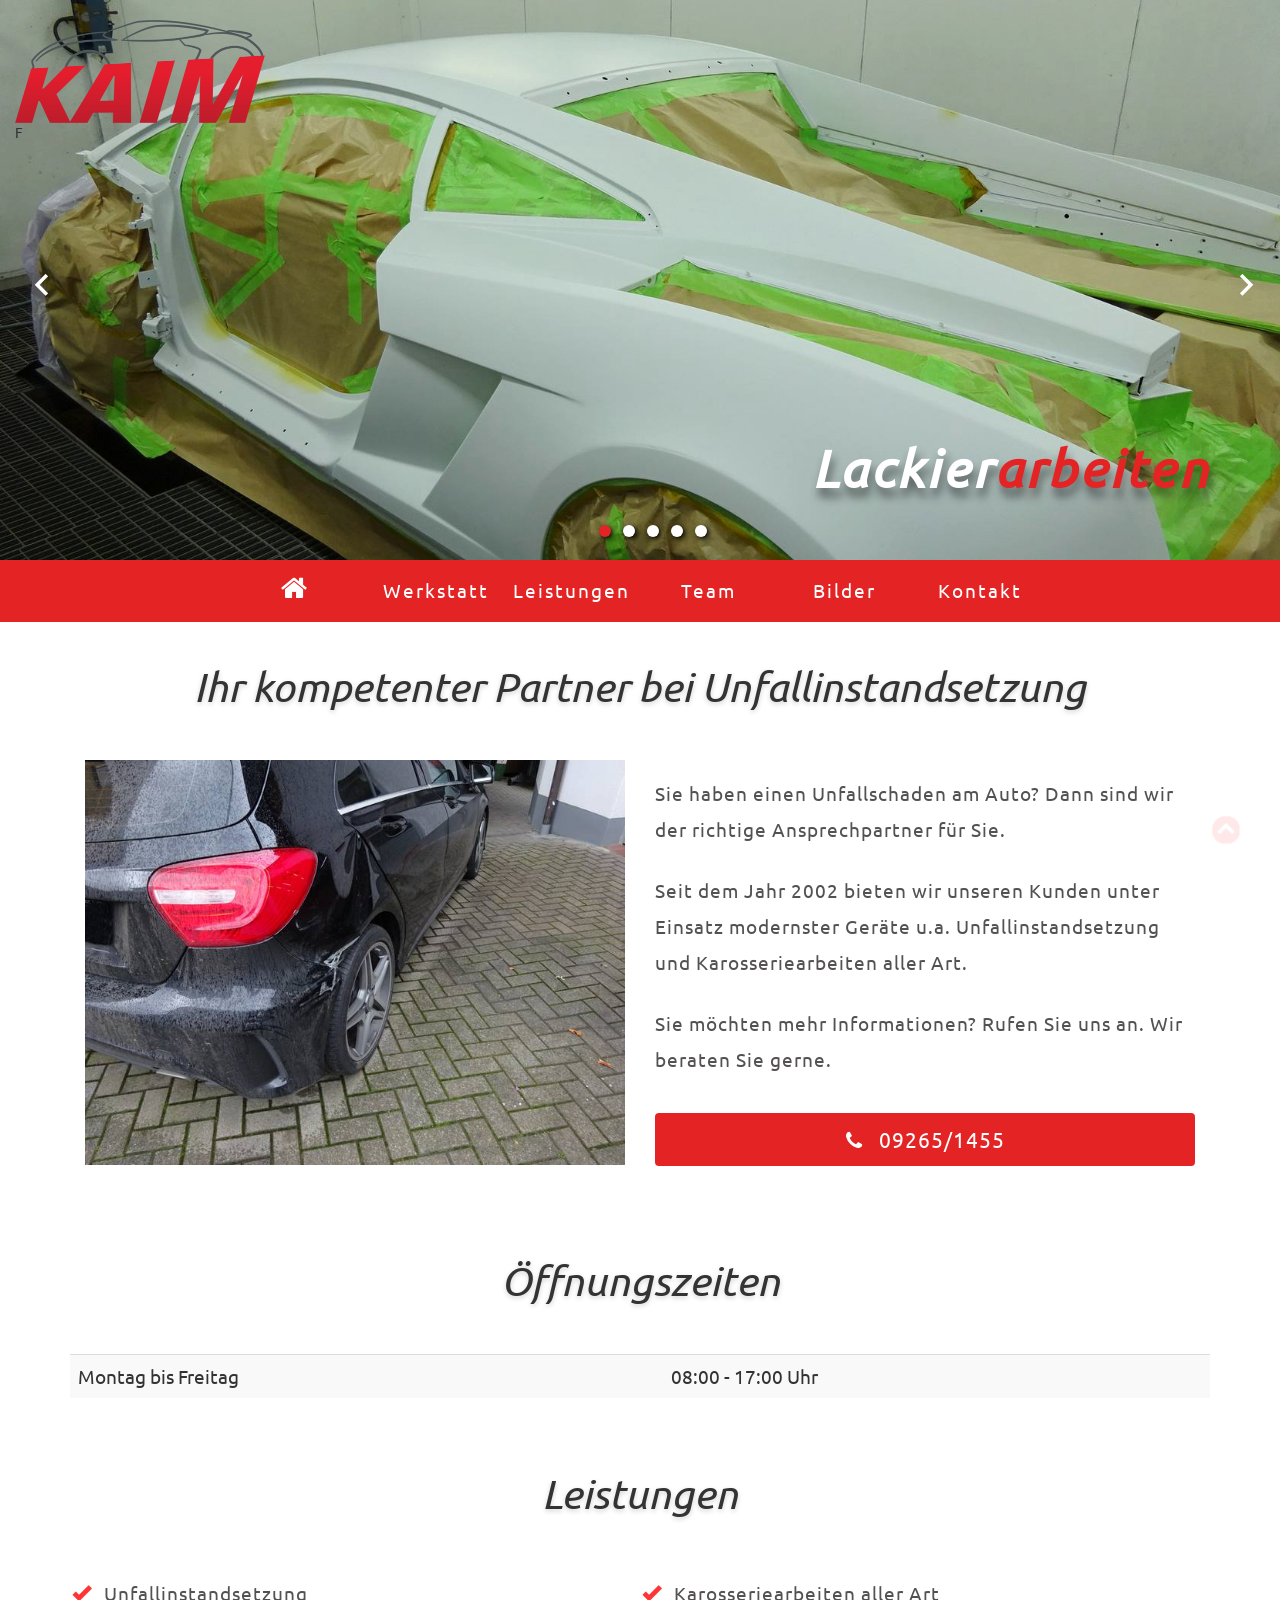
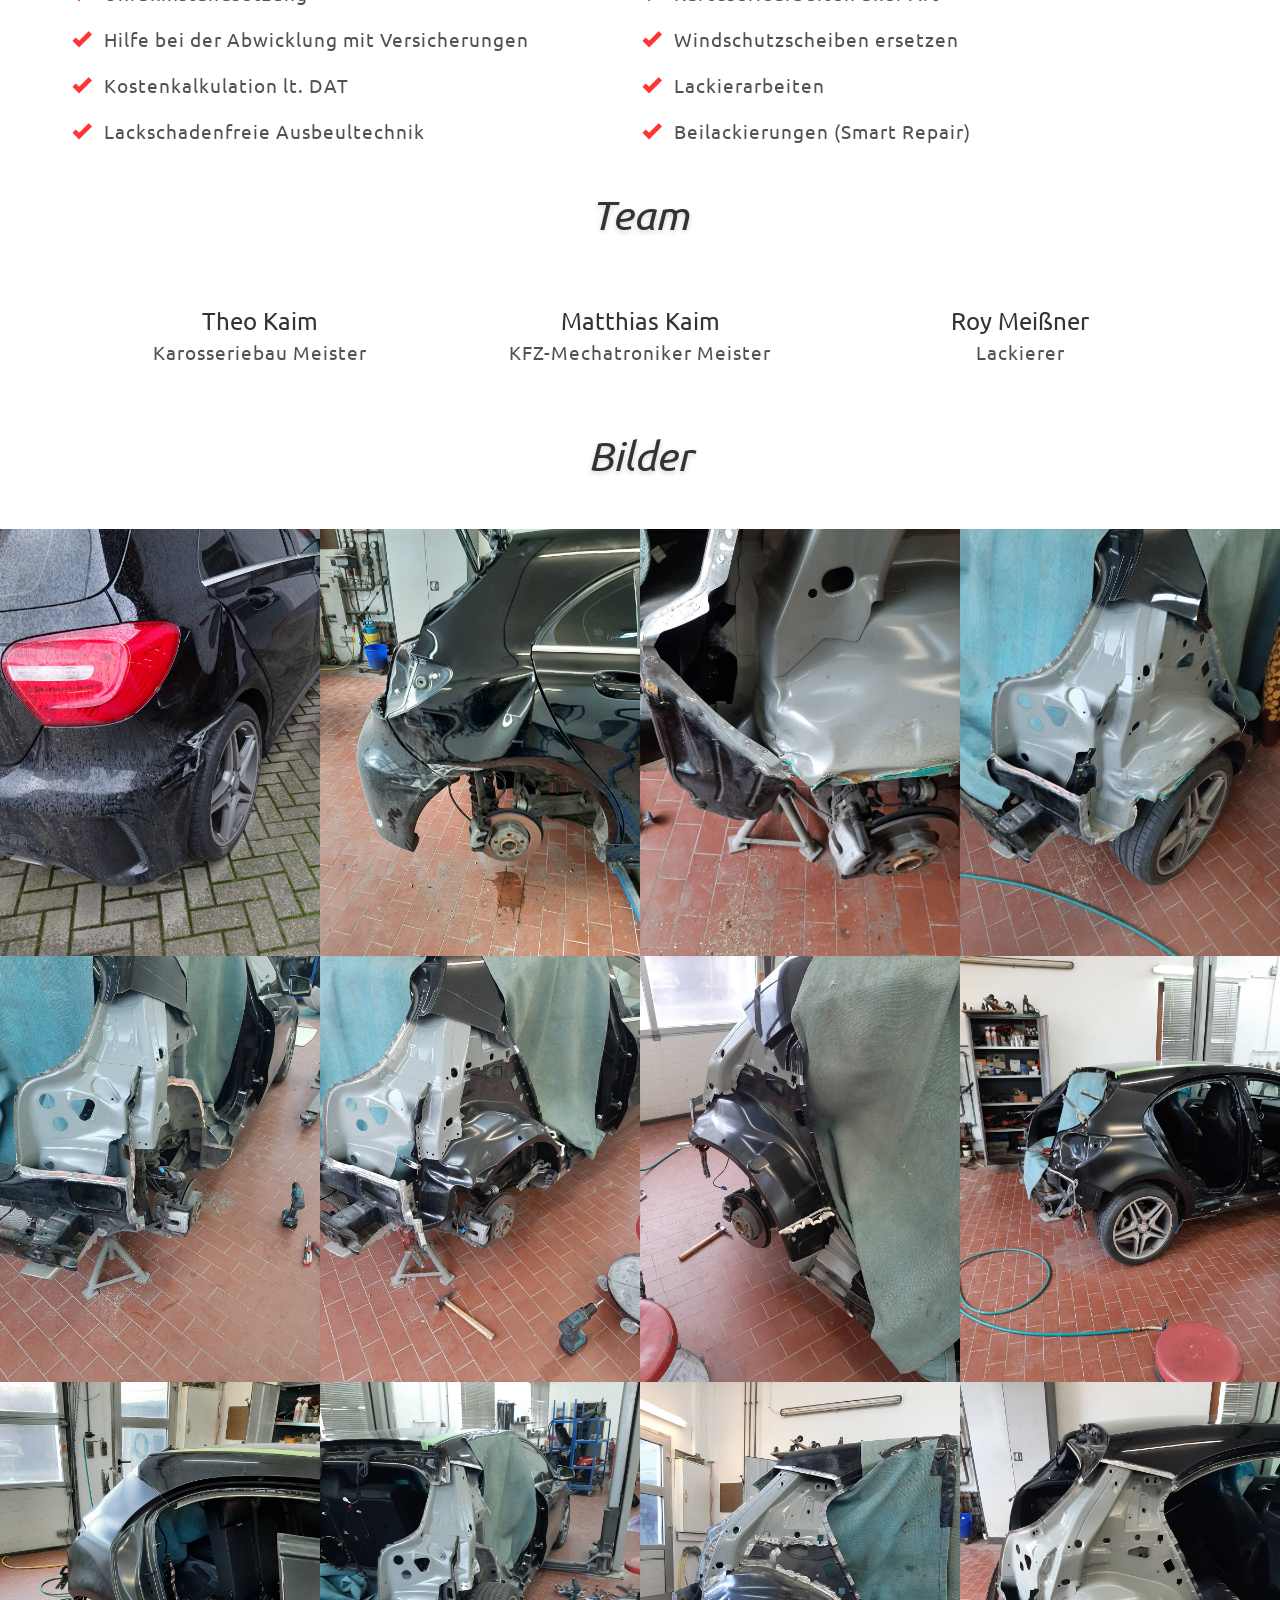
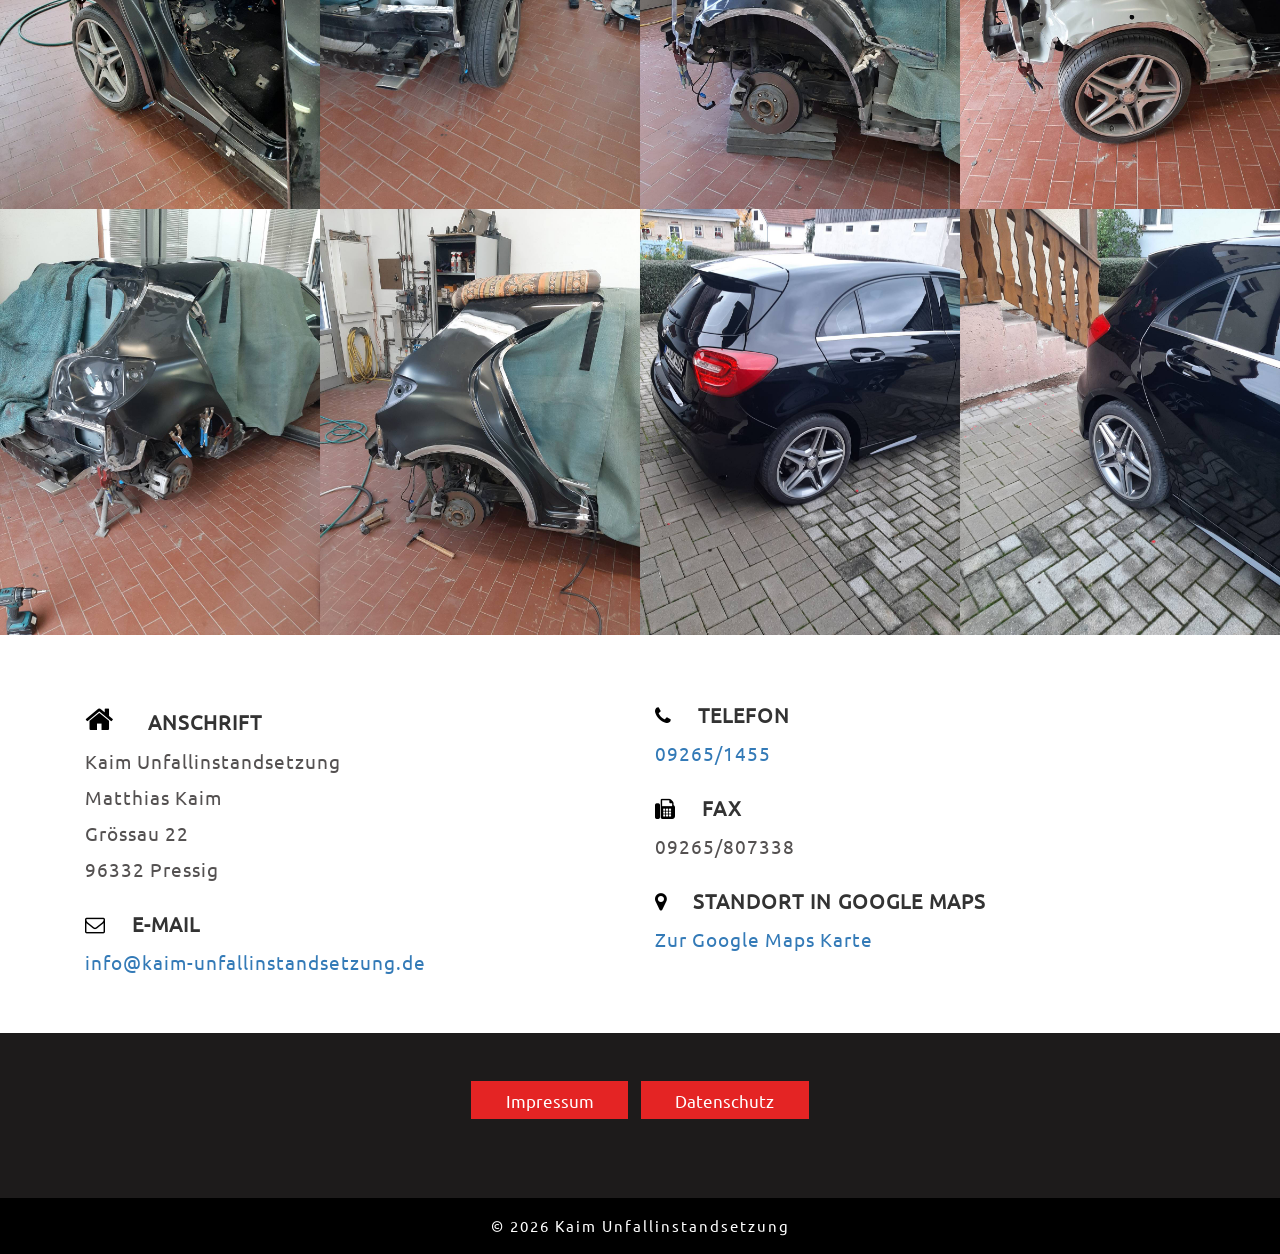
<file: www-alt/index.html>
<!DOCTYPE html>
<html lang="de">

    <head>
        <title>Kaim Unfallinstandsetzung - Ihr kompetenter Partner</title>
<meta name="viewport" content="width=device-width, initial-scale=1">
<meta charset="UTF-8" />
<meta name="description" content="Kaim Unfallinstandsetzung. Ihr Partner in Pressig-Grössau für Unfallinstandsetzung, Karroseriearbeiten und Lackschadenfreie Ausbeultechnik."/>
<meta name="referrer" content="no-referrer">
<meta name="theme-color" content="#e42424" />
<link rel="shortcut icon" href="./assets/images/logo/favicon.ico" type="image/x-icon" />
<link rel="apple-touch-icon" href="./assets/images/logo/apple-touch-icon.png" />
<link rel="apple-touch-icon" sizes="57x57" href="./assets/images/logo/apple-touch-icon-57x57.png" />
<link rel="apple-touch-icon" sizes="72x72" href="./assets/images/logo/apple-touch-icon-72x72.png" />
<link rel="apple-touch-icon" sizes="76x76" href="./assets/images/logo/apple-touch-icon-76x76.png" />
<link rel="apple-touch-icon" sizes="114x114" href="./assets/images/logo/apple-touch-icon-114x114.png" />
<link rel="apple-touch-icon" sizes="120x120" href="./assets/images/logo/apple-touch-icon-120x120.png" />
<link rel="apple-touch-icon" sizes="144x144" href="./assets/images/logo/apple-touch-icon-144x144.png" />
<link rel="apple-touch-icon" sizes="152x152" href="./assets/images/logo/apple-touch-icon-152x152.png" />
<link rel="apple-touch-icon" sizes="180x180" href="./assets/images/logo/apple-touch-icon-180x180.png" />

<link rel="stylesheet" href="./assets/css/bootstrap.css" type="text/css" media="all">
<link rel="stylesheet" href="./assets/css/font-awesome.css" type="text/css" media="all">
<link rel="stylesheet" href="./assets/css/owl.carousel.css" type="text/css" media="all" />
<link rel="stylesheet" href="./assets/css/style.css" type="text/css" media="all" />
<link rel='stylesheet' href='./assets/css/simplelightbox.min.css' type='text/css'>
    </head>

    <body>
        <div class="w3l-main" id="home">
            <div class="container-fluid">

                <div class="header">
                    <div class="logo">
                        <a href="index.php" title="Home">
                            <img class="logo-img" src="./assets/images/logo/kaim-unfallinstandsetzung-logo.png" alt="Kaim Unfallinstandsetzung" />
                        </a>F
                    </div>
                    <div class="clearfix"> </div>
                </div>

            </div>

            <div class="slider">
                <div class="callbacks_container">
                    <ul class="rslides" id="slider">

                    <li>
                            <div class="overlay"></div>
                            <div class="slider-img-w3layouts one">
                                <div class="w3l-overlay">
                                    <div class="container">
                                        <div class="banner-text-info">
                                            <h3>Lackier<span>arbeiten</span></h3>
                                        </div>
                                    </div>
                                </div>
                            </div>
                        </li>

                        <li>
                            <div class="overlay"></div>
                            <div class="slider-img-w3layouts two">
                                <div class="w3l-overlay">
                                    <div class="container">
                                        <div class="banner-text-info">
                                            <h3>Lackier<span>arbeiten</span></h3>
                                        </div>
                                    </div>
                                </div>
                            </div>
                        </li>

                        <li>
                            <div class="overlay"></div>
                            <div class="slider-img-w3layouts three">
                                <div class="w3l-overlay">
                                    <div class="container">
                                        <div class="banner-text-info">
                                            <h3>Lackier<span>arbeiten</span></h3>
                                        </div>
                                    </div>
                                </div>
                            </div>
                        </li>

                        <li>
                            <div class="overlay"></div>
                            <div class="slider-img-w3layouts four">
                                <div class="w3l-overlay">
                                    <div class="container">
                                        <div class="banner-text-info">
                                            <h3>Unfall<span>instandsetzung</span></h3>
                                        </div>
                                    </div>
                                </div>
                            </div>
                        </li>					

                        <li>
                            <div class="overlay"></div>
                            <div class="slider-img-w3layouts five">
                                <div class="w3l-overlay">
                                    <div class="container">
                                        <div class="banner-text-info">
                                            <h3>Karosserie<span>arbeiten</span></h3>
                                        </div>
                                    </div>
                                </div>
                            </div>
                        </li>

                    </ul>
                </div>
                <div class="clearfix"></div>
            </div>

        </div>


        <div class="nav-links">
            <nav class='navbar navbar-default'>
                <div class='container'>
                    <div class='navbar-header'>
                        <button type='button' class='navbar-toggle' data-toggle='collapse' data-target='.navbar-collapse'>
                            <span class='sr-only'>Toggle Navigation</span>
                            <span class='icon-bar'></span>
                            <span class='icon-bar'></span>
                            <span class='icon-bar'></span>
                        </button>
                    </div>
                    <div class='collapse navbar-collapse'>
                        <ul>
                            <li>
                                <a href="index.php" title="Home"><i class="fa fa-home" aria-hidden="true"></i></a>
                            </li>
                            <li>
                                <a href="#about" class="scroll" title="Werkstatt">Werkstatt</a>
                            </li>
                            <li>
                                <a href="#services" class="scroll" title="Leistungen">Leistungen</a>
                            </li>
                            <li>
                                <a href="#team" class="scroll" title="Team">Team</a>
                            </li>
                            <li>
                                <a href="#gallery" class="scroll" title="Bilder">Bilder</a>
                            </li>
                            <li>
                                <a href="#contact" class="scroll" Title="Kontakt">Kontakt</a>
                            </li>
                        </ul>
                    </div>
                </div>
            </nav>
        </div>

        <!-- <div id="about" style="padding: 20px;"></div> -->
        
        <div class="about" id="about">
            <div class="container">
                <h1 class="agile-title">Ihr kompetenter Partner bei Unfallinstandsetzung</h1>
                <div class="about-top w3ls-agile">
                    <div class="col-md-6 red">
                        <img class="teaserimg-praxis img-responsive" src="./assets/images/auto-heckschaden.jpg" alt="Kaim Unfallinstandsetzung">
                    </div>
                    <div class="col-md-6 come">
                        <div class="about-wel">
                            <p>Sie haben einen Unfallschaden am Auto? Dann sind wir der richtige Ansprechpartner für Sie.</p>
                            <p>Seit dem Jahr 2002 bieten wir unseren Kunden unter Einsatz modernster Geräte u.a. Unfallinstandsetzung und Karosseriearbeiten aller Art.</p>
                            <p>Sie möchten mehr Informationen? Rufen Sie uns an. Wir beraten Sie gerne.</p>
                        </div>
                        <div class="button-styles">
                            <a title="Wir freuen uns auf Ihren Anruf" href="tel:092651455" class="button3-w3l">
                                <i class="fa fa-phone" aria-hidden="true"></i> 09265/1455                            </a>
                        </div>
                    </div>
                    <div class="clearfix"> </div>
                </div>

                <div class="consultation">
                    <h3 class="agile-title">Öffnungszeiten</h3>
                    <table class="table table-striped">
                        <tr>
                            <td>Montag bis Freitag</td>
                            <td>
                                08:00 - 17:00 Uhr
                            </td>
                    </table>

                </div>

            </div>
        </div>

        

        <!-- <div id="services" style="padding-bottom: 30px;"></div> -->
        <div class="services" id="services">

            <div class="container">
                <h3 class="agile-title">Leistungen</h3>
                <div class="about-wel">
                    <div class="col-md-6 come">
                        <ul>
                            <li><i class="glyphicon glyphicon-ok"></i>Unfallinstandsetzung</li>
                            <li><i class="glyphicon glyphicon-ok"></i>Hilfe bei der Abwicklung mit Versicherungen</li>
                            <li><i class="glyphicon glyphicon-ok"></i>Kostenkalkulation lt. DAT</li>
                            <li><i class="glyphicon glyphicon-ok"></i>Lackschadenfreie Ausbeultechnik</li>
                        </ul>
                    </div>
                    <div class="col-md-6 come">
                        <ul>
                            <li><i class="glyphicon glyphicon-ok"></i>Karosseriearbeiten aller Art</li>
                            <li><i class="glyphicon glyphicon-ok"></i>Windschutzscheiben ersetzen</li>
                            <li><i class="glyphicon glyphicon-ok"></i>Lackierarbeiten</li>
                            <li><i class="glyphicon glyphicon-ok"></i>Beilackierungen (Smart Repair)</li>
                        </ul>
                    </div>
                </div>
            </div>

        </div>

        <div class="team" id="team">
            <div class="container">
                <h3 class="agile-title">Team</h3>
                <div class="team-agileinfo agileits-w3layouts">

                    <div class="col-12 col-sm-4 team-grid w3-agileits">
                        <h3>Theo Kaim</h3>
                        <p>Karosseriebau Meister</p>
                        <div class="clearfix"> </div>
                    </div>

                    <div class="col-12 col-sm-4 team-grid w3-agileits">
                        <h3>Matthias Kaim</h3>
                        <p>KFZ-Mechatroniker Meister</p>
                        <div class="clearfix"> </div>
                    </div>

                    <div class="col-12 col-sm-4 team-grid w3-agileits">
                        <h3>Roy Meißner</h3>
                        <p>Lackierer</p>
                        <div class="clearfix"> </div>
                    </div>


                </div>
            </div>
        </div>

        <!-- <div id="gallery" style="padding-bottom: 70px;"></div> -->

        <div class="gallery" id="gallery">
            <div class="container">
                <h3 class="agile-title">Bilder</h3>
            </div>
            <div class="agileinfo-gallery-row">

            
                <div class="col-md-3 col-sm-3 col-xs-6 w3gallery-grids">
                    <a href="./assets/images/galerie/kaim-unfallinstandsetzung--kfz-reparatur-1.jpg" class="imghvr-hinge-right figure">
                        <img src="./assets/images/galerie/kaim-unfallinstandsetzung--kfz-reparatur-1.jpg" alt="Kaim Unfallinstandsetzung - KFZ Reparatur" title="Kaim Unfallinstandsetzung - KFZ Reparatur" class="img-responsive" />
                    </a>
                </div>

            
                <div class="col-md-3 col-sm-3 col-xs-6 w3gallery-grids">
                    <a href="./assets/images/galerie/kaim-unfallinstandsetzung--kfz-reparatur-2.jpg" class="imghvr-hinge-right figure">
                        <img src="./assets/images/galerie/kaim-unfallinstandsetzung--kfz-reparatur-2.jpg" alt="Kaim Unfallinstandsetzung - KFZ Reparatur" title="Kaim Unfallinstandsetzung - KFZ Reparatur" class="img-responsive" />
                    </a>
                </div>

            
                <div class="col-md-3 col-sm-3 col-xs-6 w3gallery-grids">
                    <a href="./assets/images/galerie/kaim-unfallinstandsetzung--kfz-reparatur-3.jpg" class="imghvr-hinge-right figure">
                        <img src="./assets/images/galerie/kaim-unfallinstandsetzung--kfz-reparatur-3.jpg" alt="Kaim Unfallinstandsetzung - KFZ Reparatur" title="Kaim Unfallinstandsetzung - KFZ Reparatur" class="img-responsive" />
                    </a>
                </div>

            
                <div class="col-md-3 col-sm-3 col-xs-6 w3gallery-grids">
                    <a href="./assets/images/galerie/kaim-unfallinstandsetzung--kfz-reparatur-4.jpg" class="imghvr-hinge-right figure">
                        <img src="./assets/images/galerie/kaim-unfallinstandsetzung--kfz-reparatur-4.jpg" alt="Kaim Unfallinstandsetzung - KFZ Reparatur" title="Kaim Unfallinstandsetzung - KFZ Reparatur" class="img-responsive" />
                    </a>
                </div>

            
                <div class="col-md-3 col-sm-3 col-xs-6 w3gallery-grids">
                    <a href="./assets/images/galerie/kaim-unfallinstandsetzung--kfz-reparatur-5.jpg" class="imghvr-hinge-right figure">
                        <img src="./assets/images/galerie/kaim-unfallinstandsetzung--kfz-reparatur-5.jpg" alt="Kaim Unfallinstandsetzung - KFZ Reparatur" title="Kaim Unfallinstandsetzung - KFZ Reparatur" class="img-responsive" />
                    </a>
                </div>

            
                <div class="col-md-3 col-sm-3 col-xs-6 w3gallery-grids">
                    <a href="./assets/images/galerie/kaim-unfallinstandsetzung--kfz-reparatur-6.jpg" class="imghvr-hinge-right figure">
                        <img src="./assets/images/galerie/kaim-unfallinstandsetzung--kfz-reparatur-6.jpg" alt="Kaim Unfallinstandsetzung - KFZ Reparatur" title="Kaim Unfallinstandsetzung - KFZ Reparatur" class="img-responsive" />
                    </a>
                </div>

            
                <div class="col-md-3 col-sm-3 col-xs-6 w3gallery-grids">
                    <a href="./assets/images/galerie/kaim-unfallinstandsetzung--kfz-reparatur-7.jpg" class="imghvr-hinge-right figure">
                        <img src="./assets/images/galerie/kaim-unfallinstandsetzung--kfz-reparatur-7.jpg" alt="Kaim Unfallinstandsetzung - KFZ Reparatur" title="Kaim Unfallinstandsetzung - KFZ Reparatur" class="img-responsive" />
                    </a>
                </div>

            
                <div class="col-md-3 col-sm-3 col-xs-6 w3gallery-grids">
                    <a href="./assets/images/galerie/kaim-unfallinstandsetzung--kfz-reparatur-8.jpg" class="imghvr-hinge-right figure">
                        <img src="./assets/images/galerie/kaim-unfallinstandsetzung--kfz-reparatur-8.jpg" alt="Kaim Unfallinstandsetzung - KFZ Reparatur" title="Kaim Unfallinstandsetzung - KFZ Reparatur" class="img-responsive" />
                    </a>
                </div>

            
                <div class="col-md-3 col-sm-3 col-xs-6 w3gallery-grids">
                    <a href="./assets/images/galerie/kaim-unfallinstandsetzung--kfz-reparatur-9.jpg" class="imghvr-hinge-right figure">
                        <img src="./assets/images/galerie/kaim-unfallinstandsetzung--kfz-reparatur-9.jpg" alt="Kaim Unfallinstandsetzung - KFZ Reparatur" title="Kaim Unfallinstandsetzung - KFZ Reparatur" class="img-responsive" />
                    </a>
                </div>

            
                <div class="col-md-3 col-sm-3 col-xs-6 w3gallery-grids">
                    <a href="./assets/images/galerie/kaim-unfallinstandsetzung--kfz-reparatur-10.jpg" class="imghvr-hinge-right figure">
                        <img src="./assets/images/galerie/kaim-unfallinstandsetzung--kfz-reparatur-10.jpg" alt="Kaim Unfallinstandsetzung - KFZ Reparatur" title="Kaim Unfallinstandsetzung - KFZ Reparatur" class="img-responsive" />
                    </a>
                </div>

            
                <div class="col-md-3 col-sm-3 col-xs-6 w3gallery-grids">
                    <a href="./assets/images/galerie/kaim-unfallinstandsetzung--kfz-reparatur-11.jpg" class="imghvr-hinge-right figure">
                        <img src="./assets/images/galerie/kaim-unfallinstandsetzung--kfz-reparatur-11.jpg" alt="Kaim Unfallinstandsetzung - KFZ Reparatur" title="Kaim Unfallinstandsetzung - KFZ Reparatur" class="img-responsive" />
                    </a>
                </div>

            
                <div class="col-md-3 col-sm-3 col-xs-6 w3gallery-grids">
                    <a href="./assets/images/galerie/kaim-unfallinstandsetzung--kfz-reparatur-12.jpg" class="imghvr-hinge-right figure">
                        <img src="./assets/images/galerie/kaim-unfallinstandsetzung--kfz-reparatur-12.jpg" alt="Kaim Unfallinstandsetzung - KFZ Reparatur" title="Kaim Unfallinstandsetzung - KFZ Reparatur" class="img-responsive" />
                    </a>
                </div>

            
                <div class="col-md-3 col-sm-3 col-xs-6 w3gallery-grids">
                    <a href="./assets/images/galerie/kaim-unfallinstandsetzung--kfz-reparatur-13.jpg" class="imghvr-hinge-right figure">
                        <img src="./assets/images/galerie/kaim-unfallinstandsetzung--kfz-reparatur-13.jpg" alt="Kaim Unfallinstandsetzung - KFZ Reparatur" title="Kaim Unfallinstandsetzung - KFZ Reparatur" class="img-responsive" />
                    </a>
                </div>

            
                <div class="col-md-3 col-sm-3 col-xs-6 w3gallery-grids">
                    <a href="./assets/images/galerie/kaim-unfallinstandsetzung--kfz-reparatur-14.jpg" class="imghvr-hinge-right figure">
                        <img src="./assets/images/galerie/kaim-unfallinstandsetzung--kfz-reparatur-14.jpg" alt="Kaim Unfallinstandsetzung - KFZ Reparatur" title="Kaim Unfallinstandsetzung - KFZ Reparatur" class="img-responsive" />
                    </a>
                </div>

            
                <div class="col-md-3 col-sm-3 col-xs-6 w3gallery-grids">
                    <a href="./assets/images/galerie/kaim-unfallinstandsetzung--kfz-reparatur-15.jpg" class="imghvr-hinge-right figure">
                        <img src="./assets/images/galerie/kaim-unfallinstandsetzung--kfz-reparatur-15.jpg" alt="Kaim Unfallinstandsetzung - KFZ Reparatur" title="Kaim Unfallinstandsetzung - KFZ Reparatur" class="img-responsive" />
                    </a>
                </div>

            
                <div class="col-md-3 col-sm-3 col-xs-6 w3gallery-grids">
                    <a href="./assets/images/galerie/kaim-unfallinstandsetzung--kfz-reparatur-16.jpg" class="imghvr-hinge-right figure">
                        <img src="./assets/images/galerie/kaim-unfallinstandsetzung--kfz-reparatur-16.jpg" alt="Kaim Unfallinstandsetzung - KFZ Reparatur" title="Kaim Unfallinstandsetzung - KFZ Reparatur" class="img-responsive" />
                    </a>
                </div>

            
                
                <div class="clearfix"> </div>
            </div>
        </div>

        <div class="contact" id="contact">
            <div class="container">
                <!-- <h3 class="agile-title">Kontakt</h3> -->
                <div class="col-md-6 col-sm-6 contact-right">
                    <div class="address">
                        <h4><i class="fa fa-home" aria-hidden="true"></i>Anschrift</h4>
                        <p>Kaim Unfallinstandsetzung</p>
                        <p>Matthias Kaim</p>
                        <p>Grössau 22</p>
                        <p>96332 Pressig</p>

                    </div>
                    <div class="address">
                        <h4><i class="fa fa-envelope-o" aria-hidden="true"></i>E-Mail</h4>
                        <p><a href="mailto:info@kaim-unfallinstandsetzung.de">info@kaim-unfallinstandsetzung.de</a></p>
                    </div>
                </div>
                <div class="col-md-6 col-sm-6 contact-left">

                    <div class="phone">
                        <h4><i class="fa fa-phone" aria-hidden="true"></i>Telefon</h4>
                        <p><a href="tel:092651455" title="Rufen Sie uns an">09265/1455</a></p>
                    </div>
                    <div class="phone">
                        <h4><i class="fa fa-fax" aria-hidden="true"></i>Fax</h4>
                        <p>09265/807338</p>
                    </div>
                    <div class="phone">
                        <h4><i class="fa fa-map-marker" aria-hidden="true"></i>Standort in Google Maps</h4>
                        <p><a target="_blank" title="Unser Standort in Google Maps" href="https://goo.gl/maps/Dq5e9HwRnRHzgnoE7">Zur Google Maps Karte</a></p>
                    </div>

                </div>
            </div>
        </div>

        <section class="footer-w3">
    <div class="container">
        <div class="footer-agile1" data-aos="zoom-in">
                <ul class="subnav">
                        <li><a data-toggle="modal" data-target="#myModalImprint" href="#" title="Impressum">Impressum</a></li>
                        <li><a data-toggle="modal" data-target="#myModalDataprivacy" href="#" title="Datenschutz">Datenschutz</a></li>
                </ul>
        </div>
    </div>
</section>

<!-- modal imprint -->
<div class="modal fade" id="myModalImprint" tabindex="-1" role="dialog">
   <div class="modal-dialog">
      <!-- Modal content-->
      <div class="modal-content">
         <div class="modal-header">
            <button type="button" class="close" data-dismiss="modal">&times;</button>
            <div class="modal-info">
               <h2>Impressum</h2>
               <p><strong>Verantwortlich f&uuml;r den Inhalt dieser Website:<br /></strong><br />
               Matthias Kaim<br />
               KFZ-Mechatroniker Meister<br />
               Grössau 22<br />
               96332 Pressig
               <br /><br />
               Telefon 09265/1455<br />
               Telefax 09265/807338<br /><br />
               Handwerkskammer: 3041922 (Betriebsnummer)<br />
               Umsatzsteuer-Identifikationsnummer im Sinne von &sect; 27a Umsatzsteuergesetz:
                   DE450961644
                   <br />
               Steuernummer: 228/234/10135</p>
               <p>Alle Informationen wurden mit gr&ouml;&szlig;tm&ouml;glicher Sorgfalt zusammengetragen, jedoch kann
                   f&uuml;r den Inhalt und die Richtigkeit keinerlei Gew&auml;hr &uuml;bernommen
                   werden.<br /><strong><br />Hinweise zu den Hyperlinks auf unseren Seiten<br /></strong>Mit Urteil vom
                   12. Mai 1998 hat das Landgericht Hamburg entschieden, dass man durch die Ausbringung eines Links die
                   Inhalte der gelinkten Seite ggf. mit zu verantworten hat. Dies kann - so das LG - nur dadurch
                   verhindert werden, dass man sich ausdr&uuml;cklich von diesen Inhalten distanziert. Auf verschiedenen
                   Seiten dieser Homepage befinden sich Links zu anderen Seiten im Internet. F&uuml;r all diese Links
                   gilt: Wir m&ouml;chten ausdr&uuml;cklich betonen, dass wir keinerlei Einfluss auf die Gestaltung und
                   die Inhalte der gelinkten Seiten haben. Deshalb distanzieren wir uns hiermit ausdr&uuml;cklich von
                   allen Inhalten aller gelinkten Seiten auf dieser Homepage und machen uns ihrer Inhalte nicht zueigen.
                   Diese Erkl&auml;rung gilt f&uuml;r alle auf dieser Homepage ausgebrachten Links. Die Autoren dieser
                   Seite tragen keine Verantwortung f&uuml;r die Art, wie die hier zur Verf&uuml;gung gestellten
                   Informationen genutzt werden.<br /><br />Als Inhaltsanbieter f&uuml;r die ver&ouml;ffentlichten
                   eigenen Inhalte auf dieser Website, sind wir nach den allgemeinen Gesetzen verantwortlich. Von diesen
                   eigenen Inhalten sind Querverweise (&quot;Links&quot;) auf die von anderen Anbietern bereitgehaltenen
                   Inhalte zu unterscheiden. Durch den Querverweis halten wir insofern &quot;fremde Inhalte&quot; zur
                   Nutzung bereit, die in dieser Weise gekennzeichnet sind: F&uuml;r diese fremden Inhalte sind wir nur
                   dann verantwortlich, wenn von ihnen (d.h. auch von einem rechtswidrigen bzw. strafbaren Inhalt)
                   positive Kenntnis vorliegt und es uns technisch m&ouml;glich und zumutbar ist, deren Nutzung zu
                   verhindern (&sect;5 Abs.2 des TDG).<br /><br />Bei &quot;Links&quot; handelt es sich allerdings stets
                   um &quot;lebende&quot; (dynamische) Verweisungen. Wir haben bei der erstmaligen Verkn&uuml;pfung den
                   fremden Inhalt daraufhin &uuml;berpr&uuml;ft, ob durch ihn eine m&ouml;gliche zivilrechtliche oder
                   strafrechtliche Verantwortlichkeit ausgel&ouml;st wird.<br /><br />Wir sind aber nach dem TDG nicht
                   dazu verpflichtet, die Inhalte, auf die wir in unserem Angebot verweisen, st&auml;ndig auf
                   Ver&auml;nderungen zu &uuml;berpr&uuml;fen, die eine Verantwortlichkeit neu begr&uuml;nden
                   k&ouml;nnten. Erst wenn wir feststellen oder von anderen darauf hingewiesen werde, dass ein konkretes
                   Angebot, zu dem ich einen Link bereitgestellt habe, eine zivil- oder strafrechtliche
                   Verantwortlichkeit ausl&ouml;st, werde ich den Verweis auf dieses Angebot aufheben, soweit es uns
                   technisch m&ouml;glich und zumutbar ist. Die technische M&ouml;glichkeit und Zumutbarkeit wird nicht
                   dadurch beeinflu&szlig;t, dass auch nach Unterbindung des Zugriffs von meiner Homepage von anderen
                   Servern aus auf das rechtswidrige oder strafbare Angebot zugegriffen werden kann.</p>
               <p><strong></strong></p>
               <p><strong>Haftungsausschluss<br /></strong>Wir &uuml;bernemen keinerlei Haftung f&uuml;r eventuell fehlerbehaftete Tipps, Programme, HTML-Codes oder Skripte und damit verbundene Sch&auml;den und Datenverluste.</p>
               <p><strong><strong>Quellangaben f&uuml;r die verwendeten Bilder und Grafiken</strong><br /></strong>Eigene Fotoaufnahmen</p>
               <p>&nbsp;</p>
            </div>
            <div class="section">
               <p><b>Programmierung / Technische Betreuung</b></p>
               <p>AS-DESIGN.Werbeagentur GmbH<br>Hummendorfer Str. 9<br>96317 Kronach-Neuses<br><a href="https://www.artstudiodesign.com" target="_blank" title="Webseite AS-DESIGN.Werbeagentur GmbH">www.artstudiodesign.de</a></p>
            </div>
         </div>
      </div>
   </div>
</div>
<!-- //imprint --><!-- modal dataprivacy -->
<div class="modal fade" id="myModalDataprivacy" tabindex="-1" role="dialog">
	<div class="modal-dialog">
		<!-- Modal content-->
		<div class="modal-content">
			<div class="modal-header">
				<button type="button" class="close" data-dismiss="modal">&times;</button>
				<div class="modal-info">

<h2>Datenschutz</h2>
<p>Eine Nutzung unserer Internetseiten ist grunds&auml;tzlich ohne jede Angabe personenbezogener Daten m&ouml;glich. Sofern eine betroffene Person besondere Services unseres Unternehmens &uuml;ber unsere Internetseite in Anspruch nehmen m&ouml;chte, k&ouml;nnte jedoch eine Verarbeitung personenbezogener Daten erforderlich werden. Ist die Verarbeitung personenbezogener Daten erforderlich und besteht f&uuml;r eine solche Verarbeitung keine gesetzliche Grundlage, holen wir generell eine Einwilligung der betroffenen Person ein.</p>
<p>Die Verarbeitung personenbezogener Daten einer betroffenen Person, erfolgt stets im Einklang mit der Datenschutz-Grundverordnung und in &Uuml;bereinstimmung mit den f&uuml;r uns geltenden landesspezifischen Datenschutzbestimmungen. Mittels dieser Datenschutzerkl&auml;rung m&ouml;chte unser Unternehmen die &Ouml;ffentlichkeit &uuml;ber Art, Umfang und Zweck der von uns erhobenen, genutzten und verarbeiteten personenbezogenen Daten informieren. Ferner werden betroffene Personen mittels dieser Datenschutzerkl&auml;rung &uuml;ber die ihnen zustehenden Rechte aufgekl&auml;rt.</p>
<p>Wir haben als f&uuml;r die Verarbeitung Verantwortlicher zahlreiche technische und organisatorische Ma&szlig;nahmen umgesetzt, um einen m&ouml;glichst l&uuml;ckenlosen Schutz der &uuml;ber diese Internetseite verarbeiteten personenbezogenen Daten sicherzustellen. Dennoch k&ouml;nnen Internetbasierte Daten&uuml;bertragungen grunds&auml;tzlich Sicherheitsl&uuml;cken aufweisen, sodass ein absoluter Schutz nicht gew&auml;hrleistet werden kann. Aus diesem Grund steht es jeder betroffenen Person frei, personenbezogene Daten auch auf alternativen Wegen an uns zu &uuml;bermitteln.</p>

<p><b>Name und Anschrift des f&uuml;r die Verarbeitung Verantwortlichen</b></p>
<p>Verantwortlicher im Sinne der Datenschutz-Grundverordnung, sonstiger in den Mitgliedstaaten der Europ&auml;ischen Union geltenden Datenschutzgesetze und anderer Bestimmungen mit datenschutzrechtlichem Charakter ist:</p>
<p>Siehe Impressum</p>

<p><b>Cookies</b></p>
<p>Diese Webseite setzt keine Cookies ein.</p>

<p><b>Erfassung von allgemeinen Daten und Informationen</b></p>
<p>Unsere Internetseite erfasst mit jedem Aufruf der Internetseite durch eine betroffene Person oder ein automatisiertes System eine Reihe von allgemeinen Daten und Informationen. Diese allgemeinen Daten und Informationen werden in den Logfiles des Servers gespeichert. Erfasst werden k&ouml;nnen die (1) verwendeten Browsertypen und Versionen, (2) das vom zugreifenden System verwendete Betriebssystem, (3) die Internetseite, von welcher ein zugreifendes System auf unsere Internetseite gelangt (sogenannte Referrer), (4) die Unterwebseiten, welche &uuml;ber ein zugreifendes System auf unserer Internetseite angesteuert werden, (5) das Datum und die Uhrzeit eines Zugriffs auf die Internetseite, (6) eine Internet-Protokoll-Adresse (IP-Adresse), (7) der Internet-Service-Provider des zugreifenden Systems und (8) sonstige &auml;hnliche Daten und Informationen, die der Gefahrenabwehr im Falle von Angriffen auf unsere informationstechnologischen Systeme dienen.</p>
<p>Bei der Nutzung dieser allgemeinen Daten und Informationen ziehen wir keine R&uuml;ckschl&uuml;sse auf die betroffene Person. Diese Informationen werden vielmehr ben&ouml;tigt, um (1) die Inhalte unserer Internetseite korrekt auszuliefern, (2) die Inhalte unserer Internetseite sowie die Werbung f&uuml;r diese zu optimieren, (3) die dauerhafte Funktionsf&auml;higkeit unserer informationstechnologischen Systeme und der Technik unserer Internetseite zu gew&auml;hrleisten sowie (4) um Strafverfolgungsbeh&ouml;rden im Falle eines Cyberangriffes die zur Strafverfolgung notwendigen Informationen bereitzustellen. Diese anonym erhobenen Daten und Informationen werden durch uns daher einerseits statistisch und ferner mit dem Ziel ausgewertet, den Datenschutz und die Datensicherheit in unserem Unternehmen zu erh&ouml;hen, um letztlich ein optimales Schutzniveau f&uuml;r die von uns verarbeiteten personenbezogenen Daten sicherzustellen. Die anonymen Daten der Server-Logfiles werden getrennt von allen durch eine betroffene Person angegebenen personenbezogenen Daten gespeichert.</p>

<p><b>Welche Daten werden in den Logfiles gespeichert</b></p>
<p>Logfiles speichern unter anderem die IP-Adresse, den verwendeten Browser, Uhrzeit und Datum und das genutzte System eines Seitenbesuchers. Bei uns werden nur anonymisierte IP-Adressen von Besuchern der Website gespeichert. Auf Webserver-Ebene erfolgt dies dadurch, dass im Logfile standardmäßig statt der tatsächlichen IP-Adresse des Besuchers z.B. 123.123.123.123 eine IP-Adresse 123.123.123.XXX gespeichert wird, wobei XXX ein Zufallswert zwischen 1 und 254 ist. Die Herstellung eines Personenbezuges ist nicht mehr möglich.</p>

<p><b>Wie lange werden Logfiles gespeichert?</b></p>
<ul>
    <li>Mailserverlog: Vorhaltezeit sind 14 Tage</li>
    <li>Apachelog: Wird 14 Tage lang vorgehalten und dann gelöscht</li>
    <li>Backups: Werden 14 Tage in verschlüsselter Form aufbewahrt</li>
</ul>

<p><b>Welche Daten werden erfasst bei AWStats und Report Magic</b></p>
<p>Bei den beiden Statistikprogrammen werden die Logfiles ausgewertet. Die Statistiken werden mit breits anoymisierten Daten erstellt. Ein Personenbezug ist nicht herstellbar. Die beiden Programme laufen auf unserem eigenen Server/Webaccount.</p>

<p>Folgende Daten werden ausgewertet:</p>
<ul>
    <li>der verwendete Browsertyp und die Browserversion, (sofern vom Benutzer übermittelt!),</li>
    <li>das Betriebssystem,</li>
    <li>Datum und Uhrzeit der Serveranfrage,</li>
    <li>die Anzahl der Besuche,</li>
    <li>die Verweildauer auf der Website,</li>
    <li>die vorher besuchte Website, (sofern vom Benutzer übermittelt!),</li>
    <li>die IP-Adresse der Nutzer wird anonymisiert, bevor sie gespeichert wird.</li>
</ul>
<p>Bei der Nutzung dieser allgemeinen Daten und Informationen ziehen wir keine Rückschlüsse auf die betroffene Person. Diese Informationen werden vielmehr benötigt, um (1) die Inhalte unserer Internetseite korrekt auszuliefern, (2) die Inhalte unserer Internetseite sowie die Werbung für diese zu optimieren, (3) die dauerhafte Funktionsfähigkeit unserer informationstechnologischen Systeme und der Technik unserer Internetseite zu gewährleisten sowie (4) um Strafverfolgungsbehörden im Falle eines Cyberangriffes die zur Strafverfolgung notwendigen Informationen bereitzustellen. Diese anonym erhobenen Daten und Informationen werden durch uns daher einerseits statistisch und ferner mit dem Ziel ausgewertet, den Datenschutz und die Datensicherheit in unserem Unternehmen zu erhöhen, um letztlich ein optimales Schutzniveau für die von uns verarbeiteten personenbezogenen Daten sicherzustellen. Die anonymen Daten der Server-Logfiles werden getrennt von allen durch eine betroffene Person angegebenen personenbezogenen Daten gespeichert.</p>


<p><b>Kontaktm&ouml;glichkeit &uuml;ber die Internetseite</b></p>
<p>Unsere Internetseite enth&auml;lt aufgrund von gesetzlichen Vorschriften Angaben, die eine schnelle elektronische Kontaktaufnahme zu unserem Unternehmen sowie eine unmittelbare Kommunikation mit uns erm&ouml;glichen, was ebenfalls eine allgemeine Adresse der sogenannten elektronischen Post (E-Mail-Adresse) umfasst. Sofern eine betroffene Person per E-Mail oder &uuml;ber ein Kontaktformular den Kontakt mit dem f&uuml;r die Verarbeitung Verantwortlichen aufnimmt, werden die von der betroffenen Person &uuml;bermittelten personenbezogenen Daten automatisch gespeichert. Solche auf freiwilliger Basis von einer betroffenen Person an den f&uuml;r die Verarbeitung Verantwortlichen &uuml;bermittelten personenbezogenen Daten werden f&uuml;r Zwecke der Bearbeitung oder der Kontaktaufnahme zur betroffenen Person gespeichert. Es erfolgt keine Weitergabe dieser personenbezogenen Daten an Dritte.</p>

<p><b>Rechte der betroffenen Person</b></p>
      <p><b>a)    Recht auf Best&auml;tigung</b></p>
      <p>Jede betroffene Person hat das vom Europ&auml;ischen Richtlinien- und Verordnungsgeber einger&auml;umte Recht, von dem f&uuml;r die Verarbeitung Verantwortlichen eine Best&auml;tigung dar&uuml;ber zu verlangen, ob sie betreffende personenbezogene Daten verarbeitet werden. M&ouml;chte eine betroffene Person dieses Best&auml;tigungsrecht in Anspruch nehmen, kann sie sich hierzu jederzeit an unseren Datenschutzbeauftragten oder einen anderen Mitarbeiter des f&uuml;r die Verarbeitung Verantwortlichen wenden.</p>

      <p><b>b)    Recht auf Auskunft</b></p>
      <p>Jede von der Verarbeitung personenbezogener Daten betroffene Person hat das vom Europ&auml;ischen Richtlinien- und Verordnungsgeber gew&auml;hrte Recht, jederzeit von dem f&uuml;r die Verarbeitung Verantwortlichen unentgeltliche Auskunft &uuml;ber die zu seiner Person gespeicherten personenbezogenen Daten und eine Kopie dieser Auskunft zu erhalten. Ferner hat der Europ&auml;ische Richtlinien- und Verordnungsgeber der betroffenen Person Auskunft &uuml;ber folgende Informationen zugestanden:</p>
      <ul>
         <li>die Verarbeitungszwecke</li>
         <li>die Kategorien personenbezogener Daten, die verarbeitet werden</li>
         <li>die Empf&auml;nger oder Kategorien von Empf&auml;ngern, gegen&uuml;ber denen die personenbezogenen Daten offengelegt worden sind oder noch offengelegt werden, insbesondere bei Empf&auml;ngern in Drittl&auml;ndern oder bei internationalen Organisationen</li>
         <li>falls m&ouml;glich die geplante Dauer, f&uuml;r die die personenbezogenen Daten gespeichert werden, oder, falls dies nicht m&ouml;glich ist, die Kriterien f&uuml;r die Festlegung dieser Dauer</li>
         <li>das Bestehen eines Rechts auf Berichtigung oder L&ouml;schung der sie betreffenden personenbezogenen Daten oder auf Einschr&auml;nkung der Verarbeitung durch den Verantwortlichen oder eines Widerspruchsrechts gegen diese Verarbeitung</li>
         <li>das Bestehen eines Beschwerderechts bei einer Aufsichtsbeh&ouml;rde</li>
         <li>wenn die personenbezogenen Daten nicht bei der betroffenen Person erhoben werden: Alle verf&uuml;gbaren Informationen &uuml;ber die Herkunft der Daten</li>
         <li>das Bestehen einer automatisierten Entscheidungsfindung einschlie&szlig;lich Profiling gem&auml;&szlig; Artikel 22 Abs.1 und 4 DS-GVO und — zumindest in diesen F&auml;llen — aussagekr&auml;ftige Informationen &uuml;ber die involvierte Logik sowie die Tragweite und die angestrebten Auswirkungen einer derartigen Verarbeitung f&uuml;r die betroffene Person</li>
      </ul>
      <p>Ferner steht der betroffenen Person ein Auskunftsrecht dar&uuml;ber zu, ob personenbezogene Daten an ein Drittland oder an eine internationale Organisation &uuml;bermittelt wurden. Sofern dies der Fall ist, so steht der betroffenen Person im &Uuml;brigen das Recht zu, Auskunft &uuml;ber die geeigneten Garantien im Zusammenhang mit der &Uuml;bermittlung zu erhalten.</p>
      <p>M&ouml;chte eine betroffene Person dieses Auskunftsrecht in Anspruch nehmen, kann sie sich hierzu jederzeit an unseren Datenschutzbeauftragten oder einen anderen Mitarbeiter des f&uuml;r die Verarbeitung Verantwortlichen wenden.</p>
 
      <p><b>c)    Recht auf Berichtigung</b></p>
      <p>Jede von der Verarbeitung personenbezogener Daten betroffene Person hat das vom Europ&auml;ischen Richtlinien- und Verordnungsgeber gew&auml;hrte Recht, die unverz&uuml;gliche Berichtigung sie betreffender unrichtiger personenbezogener Daten zu verlangen. Ferner steht der betroffenen Person das Recht zu, unter Ber&uuml;cksichtigung der Zwecke der Verarbeitung, die Vervollst&auml;ndigung unvollst&auml;ndiger personenbezogener Daten — auch mittels einer erg&auml;nzenden Erkl&auml;rung — zu verlangen.</p>
      <p>M&ouml;chte eine betroffene Person dieses Berichtigungsrecht in Anspruch nehmen, kann sie sich hierzu jederzeit an unseren Datenschutzbeauftragten oder einen anderen Mitarbeiter des f&uuml;r die Verarbeitung Verantwortlichen wenden.</p>

      <p><b>d)    Recht auf L&ouml;schung (Recht auf Vergessen werden)</b></p>
      <p>Jede von der Verarbeitung personenbezogener Daten betroffene Person hat das vom Europ&auml;ischen Richtlinien- und Verordnungsgeber gew&auml;hrte Recht, von dem Verantwortlichen zu verlangen, dass die sie betreffenden personenbezogenen Daten unverz&uuml;glich gel&ouml;scht werden, sofern einer der folgenden Gr&uuml;nde zutrifft und soweit die Verarbeitung nicht erforderlich ist:</p>
      <ul>
         <li>Die personenbezogenen Daten wurden f&uuml;r solche Zwecke erhoben oder auf sonstige Weise verarbeitet, f&uuml;r welche sie nicht mehr notwendig sind.</li>
         <li>Die betroffene Person widerruft ihre Einwilligung, auf die sich die Verarbeitung gem&auml;&szlig; Art. 6 Abs. 1 Buchstabe a DS-GVO oder Art. 9 Abs. 2 Buchstabe a DS-GVO st&uuml;tzte, und es fehlt an einer anderweitigen Rechtsgrundlage f&uuml;r die Verarbeitung.</li>
         <li>Die betroffene Person legt gem&auml;&szlig; Art. 21 Abs. 1 DS-GVO Widerspruch gegen die Verarbeitung ein, und es liegen keine vorrangigen berechtigten Gr&uuml;nde f&uuml;r die Verarbeitung vor, oder die betroffene Person legt gem&auml;&szlig; Art. 21 Abs. 2 DS-GVO Widerspruch gegen die Verarbeitung ein.</li>
         <li>Die personenbezogenen Daten wurden unrechtm&auml;&szlig;ig verarbeitet.</li>
         <li>Die L&ouml;schung der personenbezogenen Daten ist zur Erf&uuml;llung einer rechtlichen Verpflichtung nach dem Unionsrecht oder dem Recht der Mitgliedstaaten erforderlich, dem der Verantwortliche unterliegt.</li>
         <li>Die personenbezogenen Daten wurden in Bezug auf angebotene Dienste der Informationsgesellschaft gem&auml;&szlig; Art. 8 Abs. 1 DS-GVO erhoben.</li>
      </ul>
      <p>Sofern einer der oben genannten Gr&uuml;nde zutrifft und eine betroffene Person die L&ouml;schung von personenbezogenen Daten, die bei uns gespeichert sind, veranlassen m&ouml;chte, kann sie sich hierzu jederzeit an unseren Datenschutzbeauftragten oder einen anderen Mitarbeiter des f&uuml;r die Verarbeitung Verantwortlichen wenden. Unser Datenschutzbeauftragte oder ein anderer Mitarbeiter wird veranlassen, dass dem L&ouml;schverlangen unverz&uuml;glich nachgekommen wird.</p>
      <p>Wurden die personenbezogenen Daten von uns &ouml;ffentlich gemacht und ist unser Unternehmen als Verantwortlicher gem&auml;&szlig; Art. 17 Abs. 1 DS-GVO zur L&ouml;schung der personenbezogenen Daten verpflichtet, so treffen wir unter Ber&uuml;cksichtigung der verf&uuml;gbaren Technologie und der Implementierungskosten angemessene Ma&szlig;nahmen, auch technischer Art, um andere f&uuml;r die Datenverarbeitung Verantwortliche, welche die ver&ouml;ffentlichten personenbezogenen Daten verarbeiten, dar&uuml;ber in Kenntnis zu setzen, dass die betroffene Person von diesen anderen f&uuml;r die Datenverarbeitung Verantwortlichen die L&ouml;schung s&auml;mtlicher Links zu diesen personenbezogenen Daten oder von Kopien oder Replikationen dieser personenbezogenen Daten verlangt hat, soweit die Verarbeitung nicht erforderlich ist. Der Datenschutzbeauftragte oder ein anderer Mitarbeiter wird im Einzelfall das Notwendige veranlassen.</p>

      <p><b>e)    Recht auf Einschr&auml;nkung der Verarbeitung</b></p>
      <p>Jede von der Verarbeitung personenbezogener Daten betroffene Person hat das vom Europ&auml;ischen Richtlinien- und Verordnungsgeber gew&auml;hrte Recht, von dem Verantwortlichen die Einschr&auml;nkung der Verarbeitung zu verlangen, wenn eine der folgenden Voraussetzungen gegeben ist:</p>
      <ul>
         <li>Die Richtigkeit der personenbezogenen Daten wird von der betroffenen Person bestritten, und zwar f&uuml;r eine Dauer, die es dem Verantwortlichen erm&ouml;glicht, die Richtigkeit der personenbezogenen Daten zu &uuml;berpr&uuml;fen.</li>
         <li>Die Verarbeitung ist unrechtm&auml;&szlig;ig, die betroffene Person lehnt die L&ouml;schung der personenbezogenen Daten ab und verlangt stattdessen die Einschr&auml;nkung der Nutzung der personenbezogenen Daten.</li>
         <li>Der Verantwortliche ben&ouml;tigt die personenbezogenen Daten f&uuml;r die Zwecke der Verarbeitung nicht l&auml;nger, die betroffene Person ben&ouml;tigt sie jedoch zur Geltendmachung, Aus&uuml;bung oder Verteidigung von Rechtsanspr&uuml;chen.</li>
         <li>Die betroffene Person hat Widerspruch gegen die Verarbeitung gem. Art. 21 Abs. 1 DS-GVO eingelegt und es steht noch nicht fest, ob die berechtigten Gr&uuml;nde des Verantwortlichen gegen&uuml;ber denen der betroffenen Person &uuml;berwiegen.</li>
      </ul>
      <p>Sofern eine der oben genannten Voraussetzungen gegeben ist und eine betroffene Person die Einschr&auml;nkung von personenbezogenen Daten, die bei uns gespeichert sind, verlangen m&ouml;chte, kann sie sich hierzu jederzeit an unseren Datenschutzbeauftragten oder einen anderen Mitarbeiter des f&uuml;r die Verarbeitung Verantwortlichen wenden. Der Datenschutzbeauftragte oder ein anderer Mitarbeiter wird die Einschr&auml;nkung der Verarbeitung veranlassen.</p>

      <p><b>f)     Recht auf Daten&uuml;bertragbarkeit</b></p>
      <p>Jede von der Verarbeitung personenbezogener Daten betroffene Person hat das vom Europ&auml;ischen Richtlinien- und Verordnungsgeber gew&auml;hrte Recht, die sie betreffenden personenbezogenen Daten, welche durch die betroffene Person einem Verantwortlichen bereitgestellt wurden, in einem strukturierten, g&auml;ngigen und maschinenlesbaren Format zu erhalten. Sie hat au&szlig;erdem das Recht, diese Daten einem anderen Verantwortlichen ohne Behinderung durch den Verantwortlichen, dem die personenbezogenen Daten bereitgestellt wurden, zu &uuml;bermitteln, sofern die Verarbeitung auf der Einwilligung gem&auml;&szlig; Art. 6 Abs. 1 Buchstabe a DS-GVO oder Art. 9 Abs. 2 Buchstabe a DS-GVO oder auf einem Vertrag gem&auml;&szlig; Art. 6 Abs. 1 Buchstabe b DS-GVO beruht und die Verarbeitung mithilfe automatisierter Verfahren erfolgt, sofern die Verarbeitung nicht f&uuml;r die Wahrnehmung einer Aufgabe erforderlich ist, die im &ouml;ffentlichen Interesse liegt oder in Aus&uuml;bung &ouml;ffentlicher Gewalt erfolgt, welche dem Verantwortlichen &uuml;bertragen wurde.</p>
      <p>Ferner hat die betroffene Person bei der Aus&uuml;bung ihres Rechts auf Daten&uuml;bertragbarkeit gem&auml;&szlig; Art. 20 Abs. 1 DS-GVO das Recht, zu erwirken, dass die personenbezogenen Daten direkt von einem Verantwortlichen an einen anderen Verantwortlichen &uuml;bermittelt werden, soweit dies technisch machbar ist und sofern hiervon nicht die Rechte und Freiheiten anderer Personen beeintr&auml;chtigt werden.</p>
      <p>Zur Geltendmachung des Rechts auf Daten&uuml;bertragbarkeit kann sich die betroffene Person jederzeit an den von uns bestellten Datenschutzbeauftragten oder einen anderen Mitarbeiter wenden.</p>

      <p><b>g)    Recht auf Widerspruch</b></p>
      <p>Jede von der Verarbeitung personenbezogener Daten betroffene Person hat das vom Europ&auml;ischen Richtlinien- und Verordnungsgeber gew&auml;hrte Recht, aus Gr&uuml;nden, die sich aus ihrer besonderen Situation ergeben, jederzeit gegen die Verarbeitung sie betreffender personenbezogener Daten, die aufgrund von Art. 6 Abs. 1 Buchstaben e oder f DS-GVO erfolgt, Widerspruch einzulegen. Dies gilt auch f&uuml;r ein auf diese Bestimmungen gest&uuml;tztes Profiling.</p>
      <p>Wir verarbeiten die personenbezogenen Daten im Falle des Widerspruchs nicht mehr, es sei denn, wir k&ouml;nnen zwingende schutzw&uuml;rdige Gr&uuml;nde f&uuml;r die Verarbeitung nachweisen, die den Interessen, Rechten und Freiheiten der betroffenen Person &uuml;berwiegen, oder die Verarbeitung dient der Geltendmachung, Aus&uuml;bung oder Verteidigung von Rechtsanspr&uuml;chen.</p>
      <p>Verarbeiten wir personenbezogene Daten, um Direktwerbung zu betreiben, so hat die betroffene Person das Recht, jederzeit Widerspruch gegen die Verarbeitung der personenbezogenen Daten zum Zwecke derartiger Werbung einzulegen. Dies gilt auch f&uuml;r das Profiling, soweit es mit solcher Direktwerbung in Verbindung steht. Widerspricht die betroffene Person gegen&uuml;ber uns der Verarbeitung f&uuml;r Zwecke der Direktwerbung, so werden wir die personenbezogenen Daten nicht mehr f&uuml;r diese Zwecke verarbeiten.</p>
      <p>Zudem hat die betroffene Person das Recht, aus Gr&uuml;nden, die sich aus ihrer besonderen Situation ergeben, gegen die sie betreffende Verarbeitung personenbezogener Daten, die bei uns zu wissenschaftlichen oder historischen Forschungszwecken oder zu statistischen Zwecken gem&auml;&szlig; Art. 89 Abs. 1 DS-GVO erfolgen, Widerspruch einzulegen, es sei denn, eine solche Verarbeitung ist zur Erf&uuml;llung einer im &ouml;ffentlichen Interesse liegenden Aufgabe erforderlich.</p>
      <p>Zur Aus&uuml;bung des Rechts auf Widerspruch kann sich die betroffene Person direkt an den Datenschutzbeauftragten oder einen anderen Mitarbeiter wenden. Der betroffenen Person steht es ferner frei, im Zusammenhang mit der Nutzung von Diensten der Informationsgesellschaft, ungeachtet der Richtlinie 2002/58/EG, ihr Widerspruchsrecht mittels automatisierter Verfahren auszu&uuml;ben, bei denen technische Spezifikationen verwendet werden.</p>

      <p><b>h)    Automatisierte Entscheidungen im Einzelfall einschlie&szlig;lich Profiling</b></p>
      <p>Jede von der Verarbeitung personenbezogener Daten betroffene Person hat das vom Europ&auml;ischen Richtlinien- und Verordnungsgeber gew&auml;hrte Recht, nicht einer ausschlie&szlig;lich auf einer automatisierten Verarbeitung — einschlie&szlig;lich Profiling — beruhenden Entscheidung unterworfen zu werden, die ihr gegen&uuml;ber rechtliche Wirkung entfaltet oder sie in &auml;hnlicher Weise erheblich beeintr&auml;chtigt, sofern die Entscheidung (1) nicht f&uuml;r den Abschluss oder die Erf&uuml;llung eines Vertrags zwischen der betroffenen Person und dem Verantwortlichen erforderlich ist, oder (2) aufgrund von Rechtsvorschriften der Union oder der Mitgliedstaaten, denen der Verantwortliche unterliegt, zul&auml;ssig ist und diese Rechtsvorschriften angemessene Ma&szlig;nahmen zur Wahrung der Rechte und Freiheiten sowie der berechtigten Interessen der betroffenen Person enthalten oder (3) mit ausdr&uuml;cklicher Einwilligung der betroffenen Person erfolgt.</p>
      <p>Ist die Entscheidung (1) f&uuml;r den Abschluss oder die Erf&uuml;llung eines Vertrags zwischen der betroffenen Person und dem Verantwortlichen erforderlich oder (2) erfolgt sie mit ausdr&uuml;cklicher Einwilligung der betroffenen Person, triffen wir angemessene Ma&szlig;nahmen, um die Rechte und Freiheiten sowie die berechtigten Interessen der betroffenen Person zu wahren, wozu mindestens das Recht auf Erwirkung des Eingreifens einer Person seitens des Verantwortlichen, auf Darlegung des eigenen Standpunkts und auf Anfechtung der Entscheidung geh&ouml;rt.</p>
      <p>M&ouml;chte die betroffene Person Rechte mit Bezug auf automatisierte Entscheidungen geltend machen, kann sie sich hierzu jederzeit an unseren Datenschutzbeauftragten oder einen anderen Mitarbeiter des f&uuml;r die Verarbeitung Verantwortlichen wenden.</p>

      <p><b>i)      Recht auf Widerruf einer datenschutzrechtlichen Einwilligung</b></p>
      <p>Jede von der Verarbeitung personenbezogener Daten betroffene Person hat das vom Europ&auml;ischen Richtlinien- und Verordnungsgeber gew&auml;hrte Recht, eine Einwilligung zur Verarbeitung personenbezogener Daten jederzeit zu widerrufen.</p>
      <p>M&ouml;chte die betroffene Person ihr Recht auf Widerruf einer Einwilligung geltend machen, kann sie sich hierzu jederzeit an unseren Datenschutzbeauftragten oder einen anderen Mitarbeiter des f&uuml;r die Verarbeitung Verantwortlichen wenden.</p>


<p><b>Rechtsgrundlage der Verarbeitung</b></p>
<p>Art. 6 I lit. a DS-GVO dient unserem Unternehmen als Rechtsgrundlage f&uuml;r Verarbeitungsvorg&auml;nge, bei denen wir eine Einwilligung f&uuml;r einen bestimmten Verarbeitungszweck einholen. Ist die Verarbeitung personenbezogener Daten zur Erf&uuml;llung eines Vertrags, dessen Vertragspartei die betroffene Person ist, erforderlich, wie dies beispielsweise bei Verarbeitungsvorg&auml;ngen der Fall ist, die f&uuml;r eine Lieferung von Waren oder die Erbringung einer sonstigen Leistung oder Gegenleistung notwendig sind, so beruht die Verarbeitung auf Art. 6 I lit. b DS-GVO. Gleiches gilt f&uuml;r solche Verarbeitungsvorg&auml;nge die zur Durchf&uuml;hrung vorvertraglicher Ma&szlig;nahmen erforderlich sind, etwa in F&auml;llen von Anfragen zur unseren Produkten oder Leistungen. Unterliegt unser Unternehmen einer rechtlichen Verpflichtung durch welche eine Verarbeitung von personenbezogenen Daten erforderlich wird so basiert die Verarbeitung auf Art. 6 I lit. c DS-GVO. In seltenen F&auml;llen k&ouml;nnte die Verarbeitung von personenbezogenen Daten erforderlich werden, um lebenswichtige Interessen der betroffenen Person oder einer anderen nat&uuml;rlichen Person zu sch&uuml;tzen. Dies w&auml;re beispielsweise der Fall, wenn ein Besucher in unserem Betrieb verletzt werden w&uuml;rde und daraufhin sein Name, sein Alter, seine Krankenkassendaten oder sonstige lebenswichtige Informationen an einen Arzt, ein Krankenhaus oder sonstige Dritte weitergegeben werden m&uuml;ssten. Dann w&uuml;rde die Verarbeitung auf Art. 6 I lit. d DS-GVO beruhen.Letztlich k&ouml;nnten Verarbeitungsvorg&auml;nge auf Art. 6 I lit. f DS-GVO beruhen. Auf dieser Rechtsgrundlage basieren Verarbeitungsvorg&auml;nge, die von keiner der vorgenannten Rechtsgrundlagen erfasst werden, wenn die Verarbeitung zur Wahrung eines berechtigten Interesses unseres Unternehmens oder eines Dritten erforderlich ist, sofern die Interessen, Grundrechte und Grundfreiheiten des Betroffenen nicht &uuml;berwiegen. Solche Verarbeitungsvorg&auml;nge sind uns insbesondere deshalb gestattet, weil sie durch den Europ&auml;ischen Gesetzgeber besonders erw&auml;hnt wurden. Er vertrat insoweit die Auffassung, dass ein berechtigtes Interesse anzunehmen sein k&ouml;nnte, wenn die betroffene Person ein Kunde des Verantwortlichen ist (Erw&auml;gungsgrund 47 Satz 2 DS-GVO).</p>

<p><b>Berechtigte Interessen an der Verarbeitung, die von dem Verantwortlichen oder einem Dritten verfolgt werden</b></p>
<p>Basiert die Verarbeitung personenbezogener Daten auf Artikel 6 I lit. f DS-GVO ist unser berechtigtes Interesse die Durchf&uuml;hrung unserer Gesch&auml;ftst&auml;tigkeit zugunsten des Wohlergehens all unserer Mitarbeiter und unserer Anteilseigner.</p>

<p><b>Dauer, f&uuml;r die die personenbezogenen Daten gespeichert werden</b></p>
<p>Das Kriterium f&uuml;r die Dauer der Speicherung von personenbezogenen Daten ist die jeweilige gesetzliche Aufbewahrungsfrist. Nach Ablauf der Frist werden die entsprechenden Daten routinem&auml;&szlig;ig gel&ouml;scht, sofern sie nicht mehr zur Vertragserf&uuml;llung oder Vertragsanbahnung erforderlich sind.</p>

<p><b>Gesetzliche oder vertragliche Vorschriften zur Bereitstellung der personenbezogenen Daten; Erforderlichkeit f&uuml;r den Vertragsabschluss; Verpflichtung der betroffenen Person, die personenbezogenen Daten bereitzustellen; m&ouml;gliche Folgen der Nichtbereitstellung</b></p>
<p>Wir kl&auml;ren Sie dar&uuml;ber auf, dass die Bereitstellung personenbezogener Daten zum Teil gesetzlich vorgeschrieben ist (z.B. Steuervorschriften) oder sich auch aus vertraglichen Regelungen (z.B. Angaben zum Vertragspartner) ergeben kann.Mitunter kann es zu einem Vertragsschluss erforderlich sein, dass eine betroffene Person uns personenbezogene Daten zur Verf&uuml;gung stellt, die in der Folge durch uns verarbeitet werden m&uuml;ssen. Die betroffene Person ist beispielsweise verpflichtet uns personenbezogene Daten bereitzustellen, wenn unser Unternehmen mit ihr einen Vertrag abschlie&szlig;t. Eine Nichtbereitstellung der personenbezogenen Daten h&auml;tte zur Folge, dass der Vertrag mit dem Betroffenen nicht geschlossen werden k&ouml;nnte. Vor einer Bereitstellung personenbezogener Daten durch den Betroffenen muss sich der Betroffene an unseren Datenschutzbeauftragten wenden.</p>
<p>Diese Datenschutzerkl&auml;rung wurde durch den Datenschutzerkl&auml;rungs-Generator der DGD Deutsche Gesellschaft f&uuml;r Datenschutz GmbH, die <a href="https://dg-datenschutz.de/datenschutz-dienstleistungen/datenschutz-audit/">Datenschutz Audits</a> durchf&uuml;hrt, in Kooperation mit der RC GmbH, die <a href="http://remarketing.company/">IT-Remarketing</a> betreibt und der <a href="https://www.wbs-law.de/taetigkeitsgebiete/medienrecht/">Medienrechtskanzlei WILDE BEUGER SOLMECKE</a> erstellt.</p>
				</div>
			</div>
		</div>
	</div>
</div>
<!-- //imprint -->

<div class="w3layouts_copy_right">
	<div class="container">
		<p>© 2026 Kaim Unfallinstandsetzung		</p>
	</div>
</div>

<script src="./assets/js/jquery-2.2.3.min.js"></script>
<script src="./assets/js/bootstrap.js"></script>
<script src="./assets/js/responsiveslides.min.js"></script>
<script src="./assets/js/simple-lightbox.min.js"></script>
<script src="./assets/js/SmoothScroll.min.js"></script>
<script src="./assets/js/easing.js"></script>
<script src="./assets/js/owl.carousel.js"></script>
<script src="./assets/js/move-top.js"></script>
<script src="./assets/js/app.js"></script>
    </body>

</html>
</file>
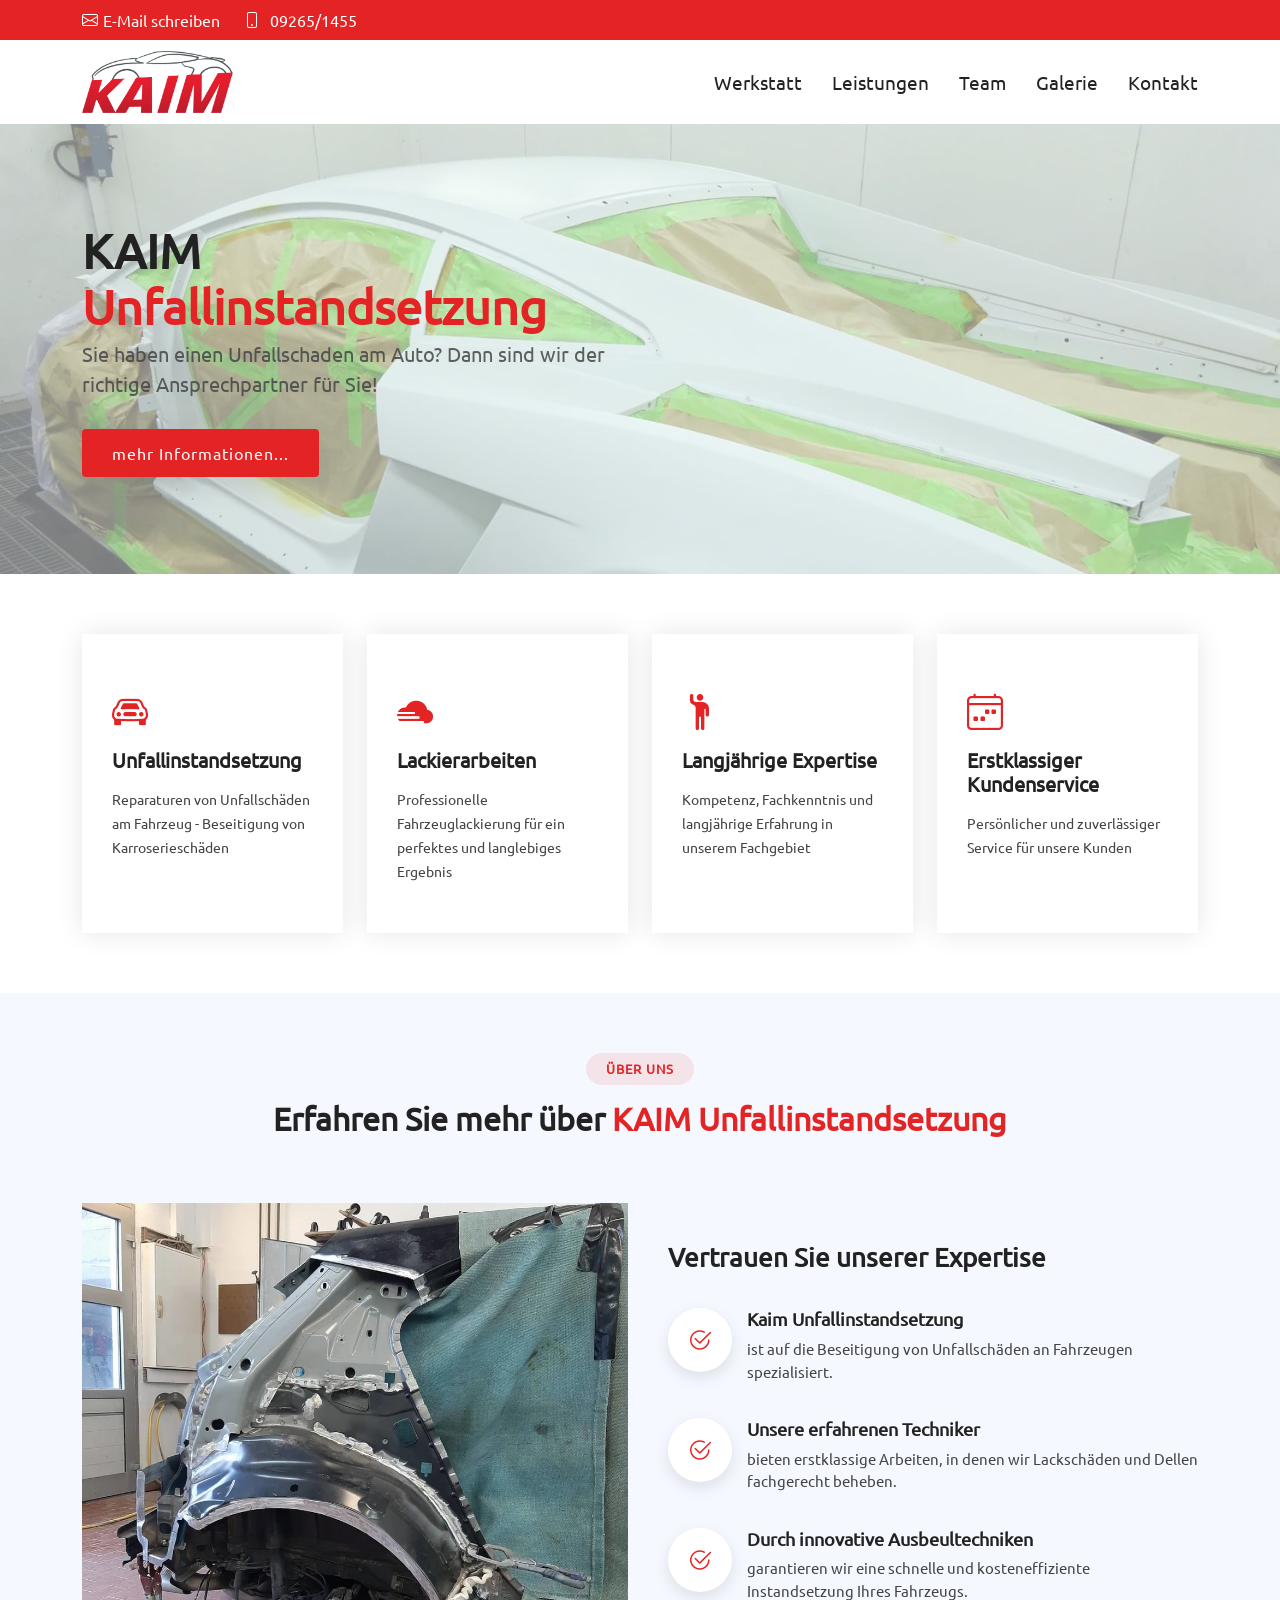
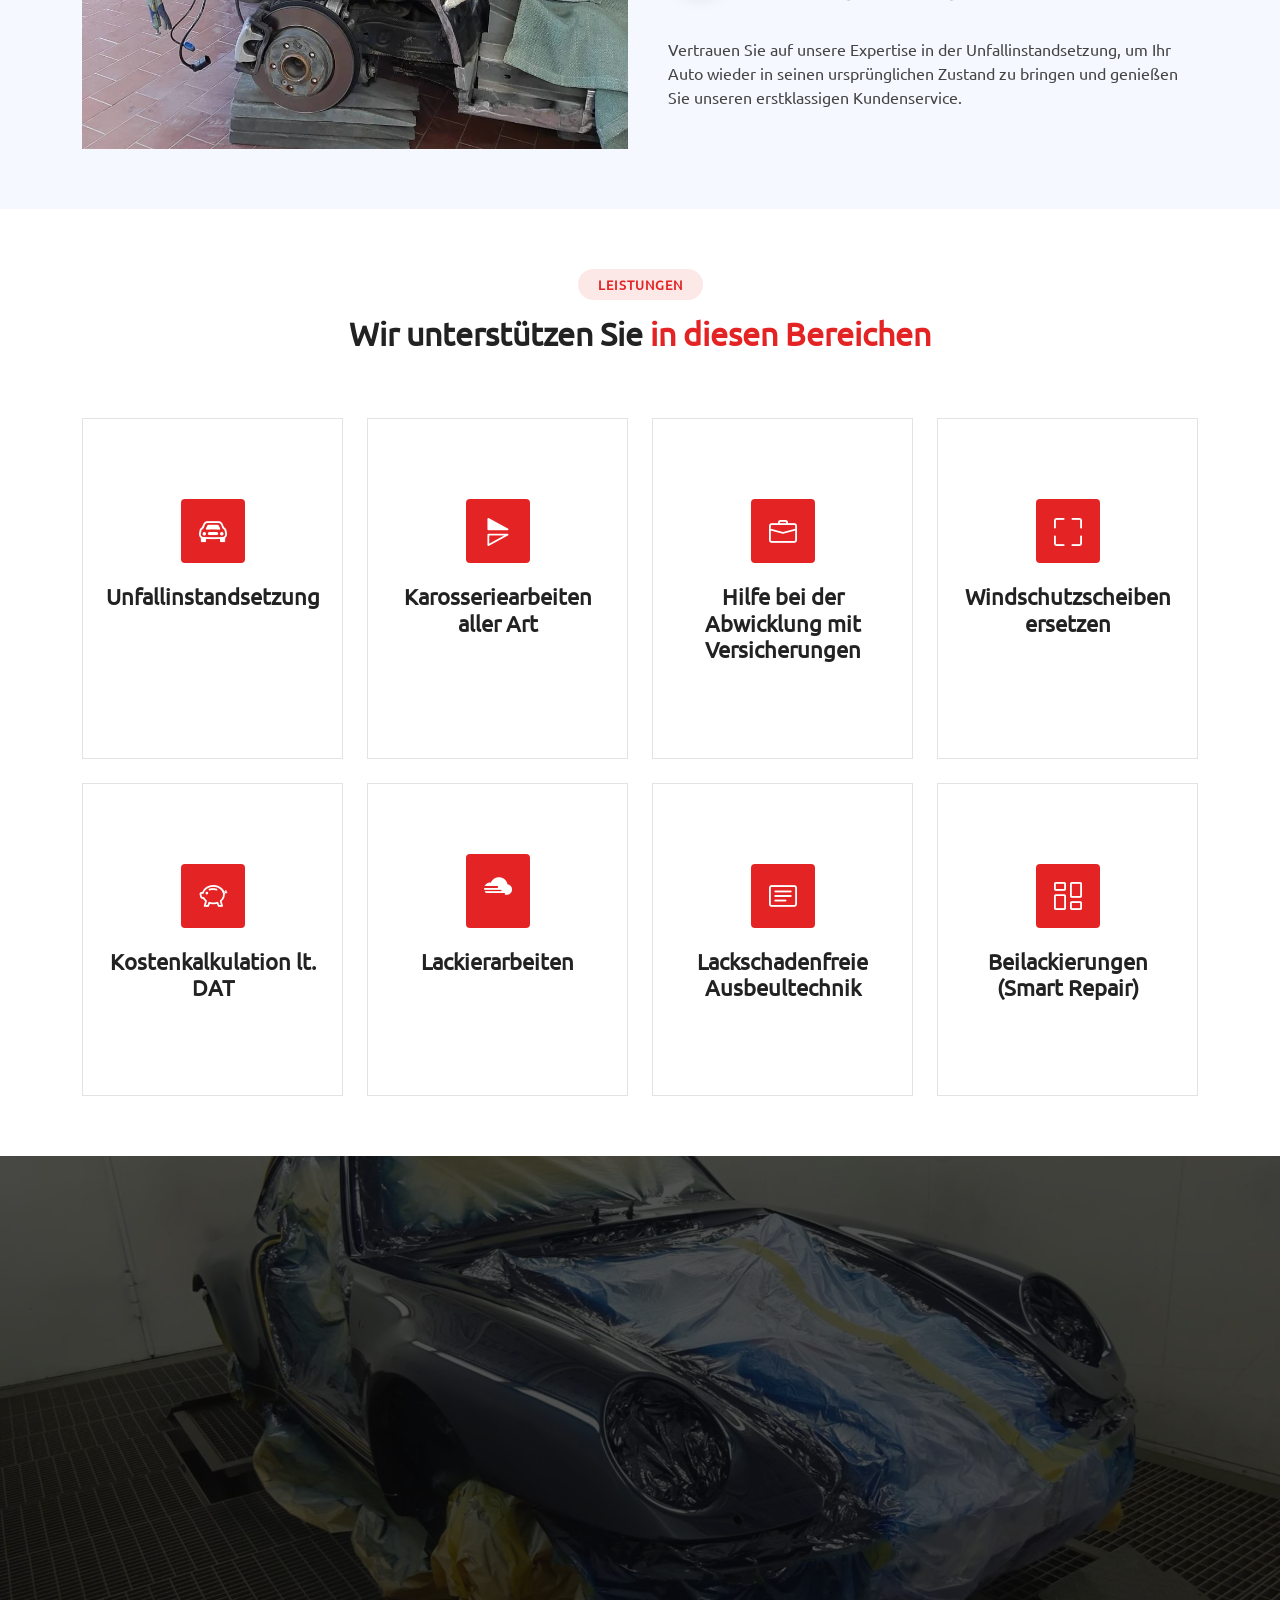
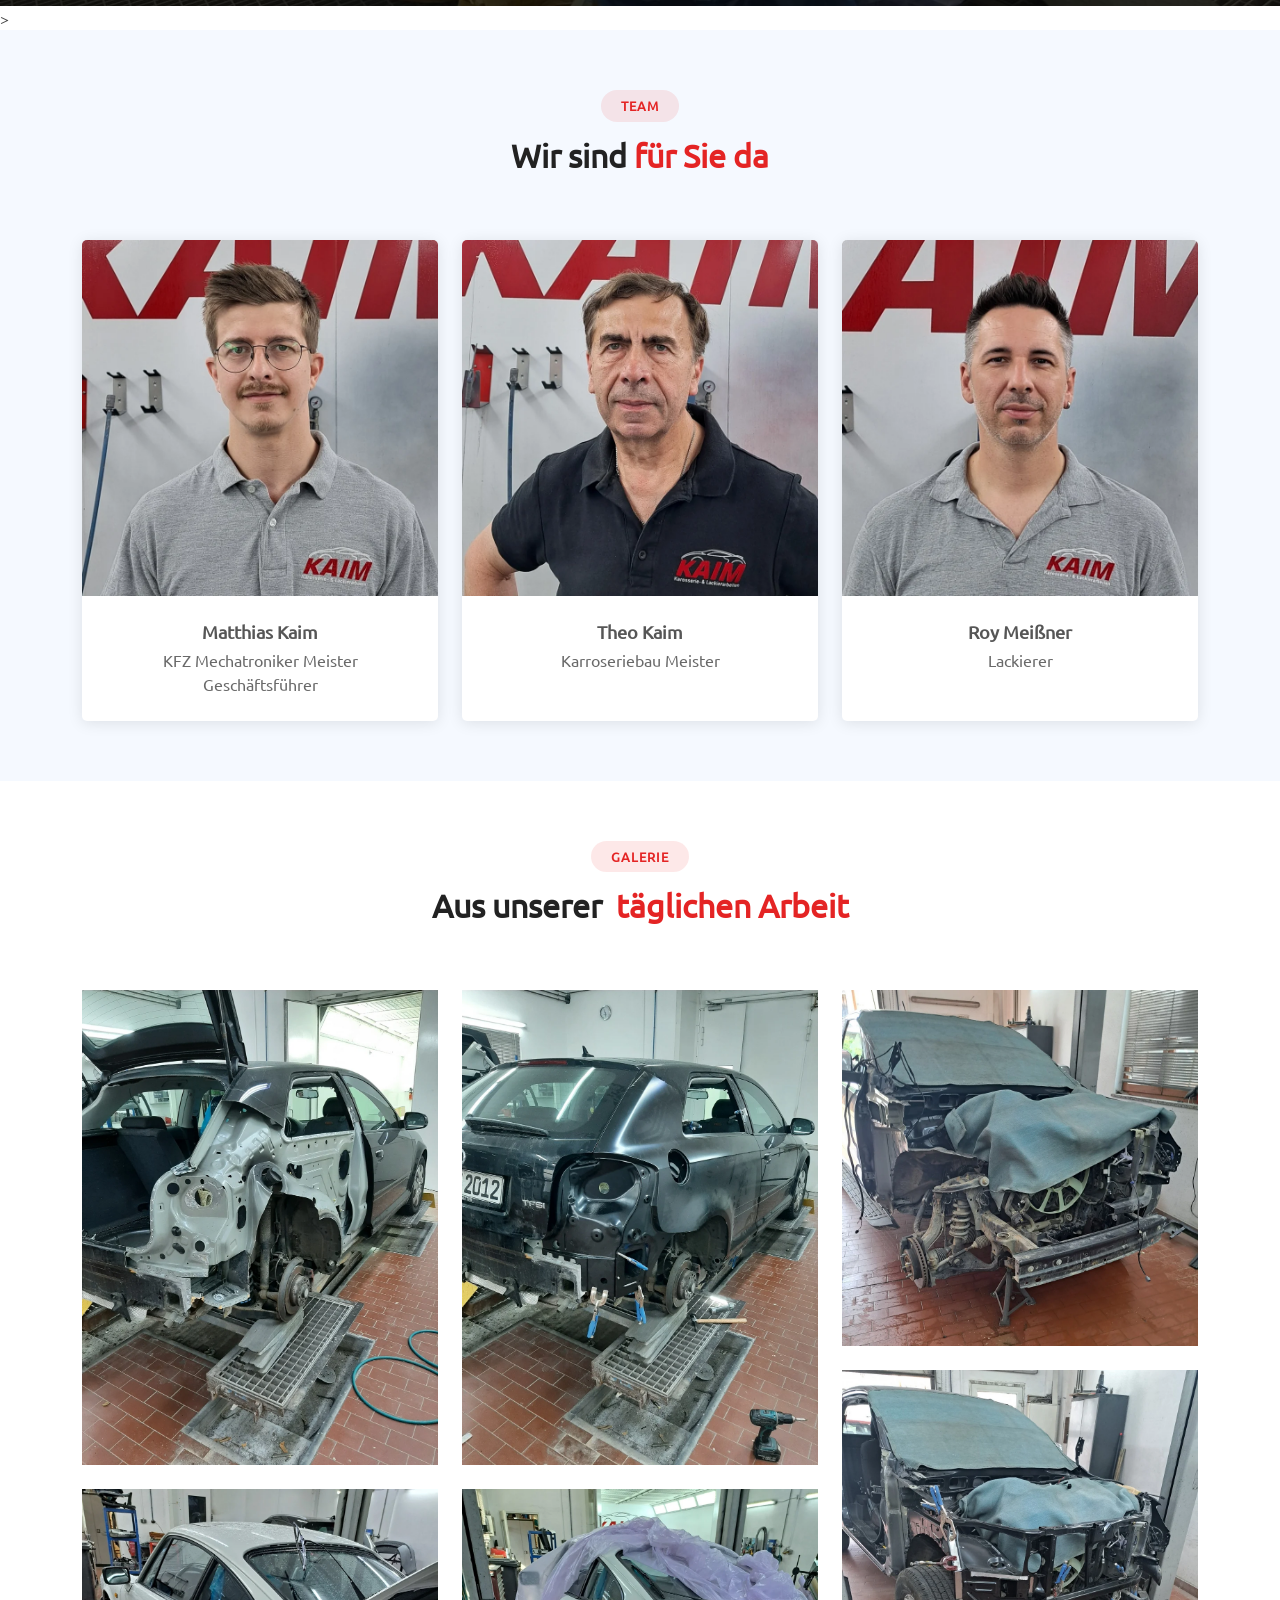
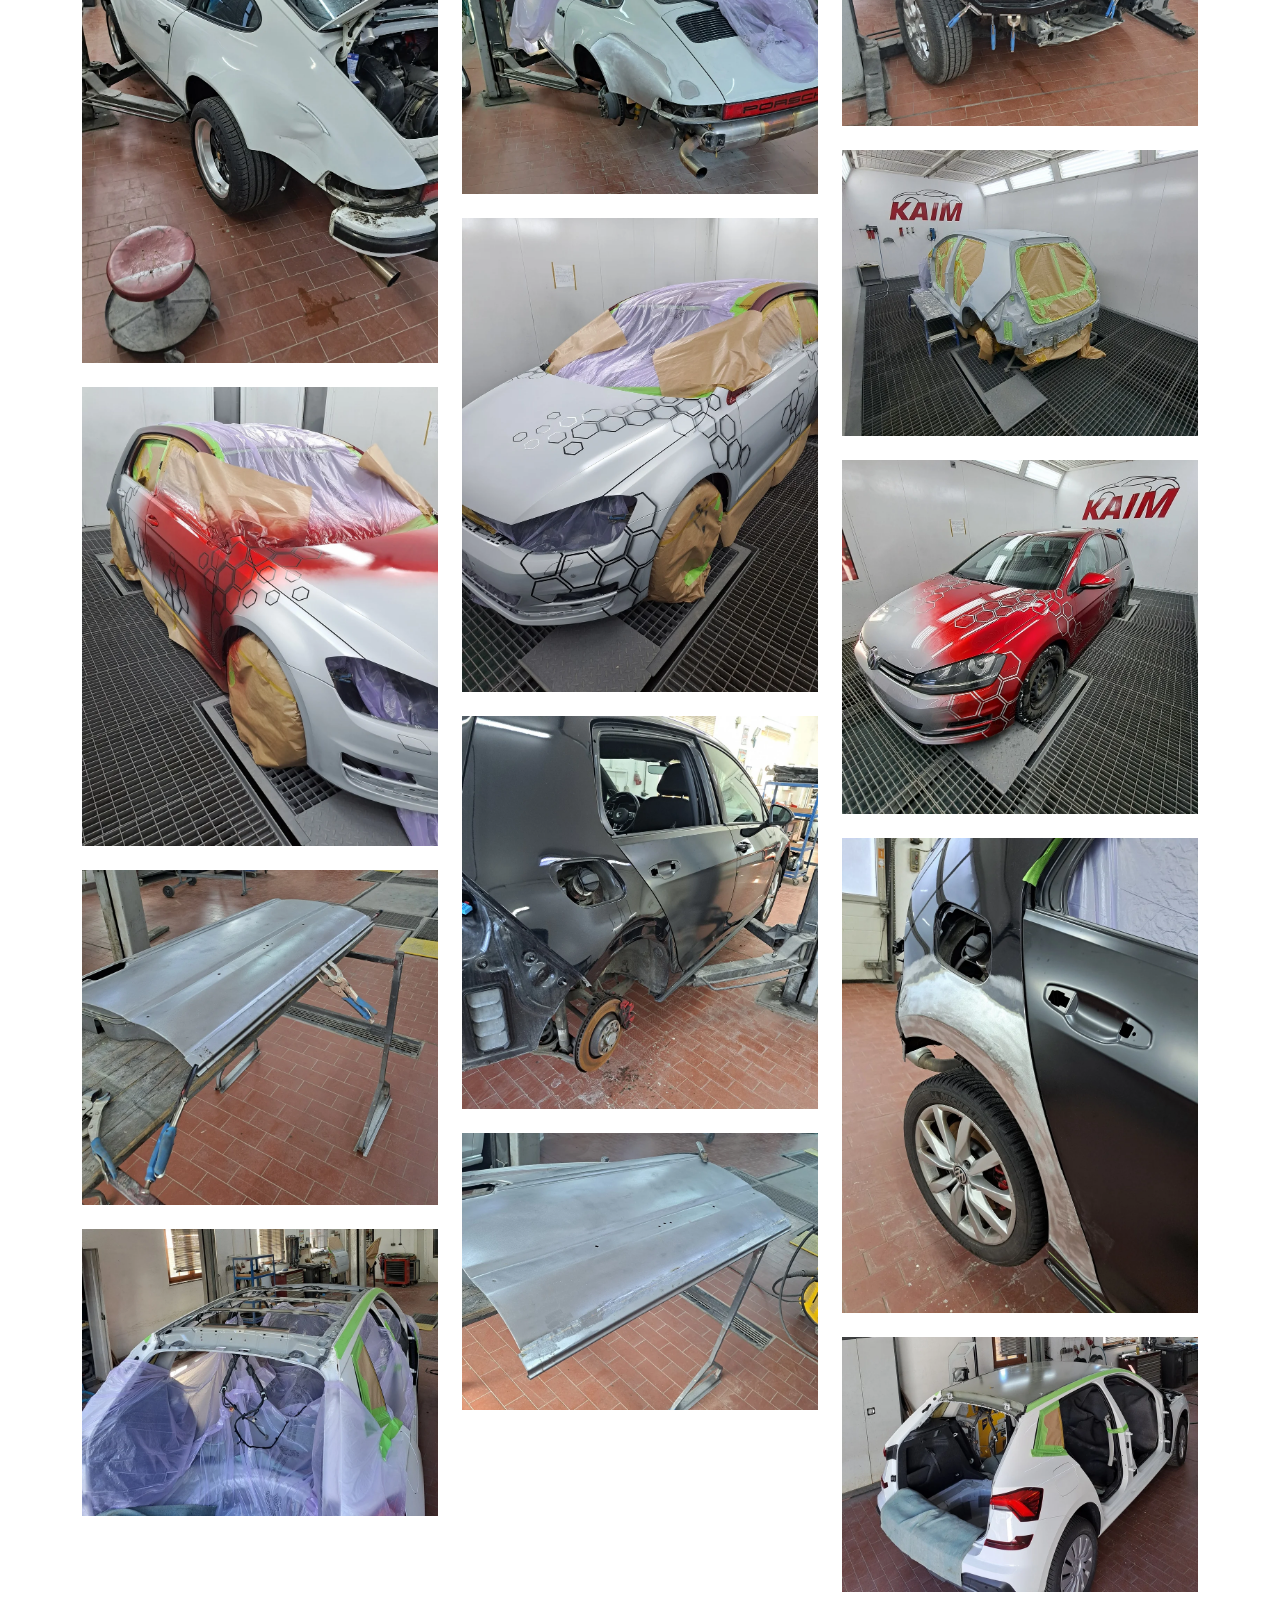
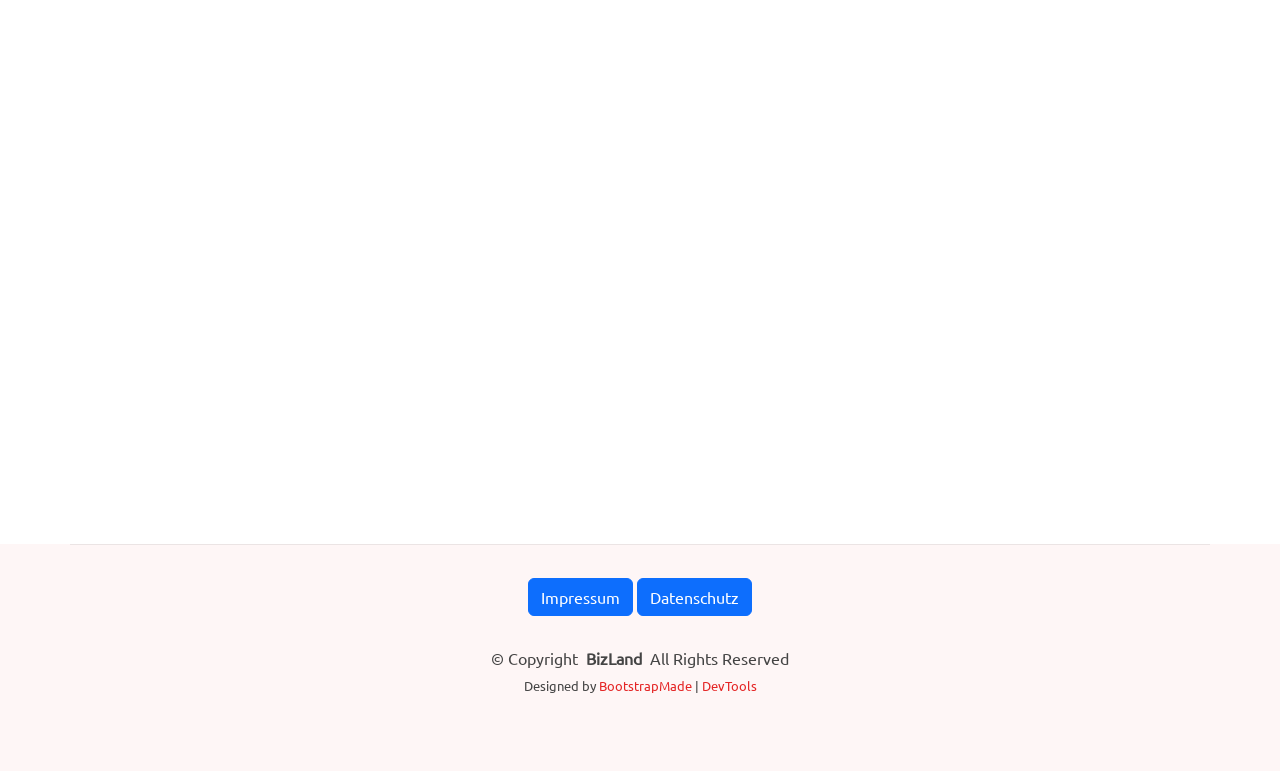
<file: www/index.html>
<!DOCTYPE html>
<html lang="de">

<head>
  <meta charset="utf-8">
  <meta content="width=device-width, initial-scale=1.0" name="viewport">
  <title>Kaim Unfallinstandsetzung - Ihr kompetenter Partner</title>
  <meta name="description" content="Kaim Unfallinstandsetzung. Ihr Partner in Pressig-Grössau für Unfallinstandsetzung, Karroseriearbeiten und Lackschadenfreie Ausbeultechnik.">
  <meta name="referrer" content="no-referrer">
  <meta name="theme-color" content="#e42424" />

  <link rel="shortcut icon" href="./assets/img/touchicon/favicon.ico" type="image/x-icon" />
  <link rel="apple-touch-icon" href="./assets/img/touchicon/apple-touch-icon.png" />
  <link rel="apple-touch-icon" sizes="57x57" href="./assets/img/touchicon/apple-touch-icon-57x57.png" />
  <link rel="apple-touch-icon" sizes="72x72" href="./assets/img/touchicon/apple-touch-icon-72x72.png" />
  <link rel="apple-touch-icon" sizes="76x76" href="./assets/img/touchicon/apple-touch-icon-76x76.png" />
  <link rel="apple-touch-icon" sizes="114x114" href="./assets/img/touchicon/apple-touch-icon-114x114.png" />
  <link rel="apple-touch-icon" sizes="120x120" href="./assets/img/touchicon/apple-touch-icon-120x120.png" />
  <link rel="apple-touch-icon" sizes="144x144" href="./assets/img/touchicon/apple-touch-icon-144x144.png" />
  <link rel="apple-touch-icon" sizes="152x152" href="./assets/img/touchicon/apple-touch-icon-152x152.png" />
  <link rel="apple-touch-icon" sizes="180x180" href="./assets/img/touchicon/apple-touch-icon-180x180.png" />

  <link href="./assets/vendor/bootstrap/css/bootstrap.min.css" rel="stylesheet">
  <link href="./assets/vendor/bootstrap-icons/bootstrap-icons.css" rel="stylesheet">
  <link href="./assets/vendor/aos/aos.css" rel="stylesheet">
  <link href="./assets/vendor/glightbox/css/glightbox.min.css" rel="stylesheet">
  <link href="./assets/vendor/swiper/swiper-bundle.min.css" rel="stylesheet">

  <link href="./assets/css/main.css" rel="stylesheet">

</head>

<body class="index-page">

  <header id="header" class="header sticky-top">

    <div class="topbar d-flex align-items-center">
      <div class="container d-flex justify-content-center justify-content-md-between">
        <div class="contact-info d-flex align-items-center">
          <i class="bi bi-envelope d-flex align-items-center"><a href="mailto:info@kaim-unfallinstandsetzung.de">E-Mail schreiben</a></i>
          <i class="bi bi-phone d-flex align-items-center ms-4"><a href="tel:092651455"><span>09265/1455</span></a></i>
        </div>
      </div>
    </div>

    <div class="branding d-flex align-items-cente">

      <div class="container position-relative d-flex align-items-center justify-content-between">
        <a href="index.html" class="logo d-flex align-items-center">
          <img src="./assets/img/kaim-unfallinstandsetzung-logo.png" alt="Kaim Unfallinstandsetzung">
        </a>

        <nav id="navmenu" class="navmenu">
          <ul>
            <li><a href="#about">Werkstatt</a></li>
            <li><a href="#services">Leistungen</a></li>
            <li><a href="#team">Team</a></li>            
            <li><a href="#portfolio">Galerie</a></li>
            <li><a href="#contact">Kontakt</a></li>
          </ul>
          <i class="mobile-nav-toggle d-xl-none bi bi-list"></i>
        </nav>

      </div>

    </div>

  </header>

  <main class="main">


    <section id="hero" class="hero section light-background">

      <div class="container">
        <div class="row gy-4">
          <div class="col-lg-6 order-2 order-lg-1 d-flex flex-column justify-content-center" data-aos="zoom-out">
            <h1>KAIM <span>Unfallinstandsetzung</span></h1>
            <p>Sie haben einen Unfallschaden am Auto? Dann sind wir der richtige Ansprechpartner für Sie!</p>
            <div class="d-flex">
            <a href="#about" class="btn-get-started">mehr Informationen...</a>
            </div>
          </div>
        </div>
      </div>

    </section>

    <section id="featured-services" class="featured-services section">

      <div class="container">

        <div class="row gy-4">

          <div class="col-xl-3 col-md-6 d-flex" data-aos="fade-up" data-aos-delay="100">
            <div class="service-item position-relative">
              <div class="icon"><i class="bi bi-car-front icon"></i></div>
              <h4><a href="" class="stretched-link">Unfallinstandsetzung</a></h4>
              <p>Reparaturen von Unfallschäden am Fahrzeug - Beseitigung von Karroserieschäden</p>
            </div>
          </div>

          <div class="col-xl-3 col-md-6 d-flex" data-aos="fade-up" data-aos-delay="200">
            <div class="service-item position-relative">
              <div class="icon"><i class="bi bi-cloud-fog2-fill icon"></i></div>
              <h4><a href="" class="stretched-link">Lackierarbeiten</a></h4>
              <p>Professionelle Fahrzeuglackierung für ein perfektes und langlebiges Ergebnis</p>
            </div>
          </div>

          <div class="col-xl-3 col-md-6 d-flex" data-aos="fade-up" data-aos-delay="300">
            <div class="service-item position-relative">
              <div class="icon"><i class="bi bi-person-raised-hand icon"></i></div>
              <h4><a href="" class="stretched-link">Langjährige Expertise</a></h4>
              <p>Kompetenz, Fachkenntnis und langjährige Erfahrung in unserem Fachgebiet</p>
            </div>
          </div>

          <div class="col-xl-3 col-md-6 d-flex" data-aos="fade-up" data-aos-delay="400">
            <div class="service-item position-relative">
              <div class="icon"><i class="bi bi-calendar4-week icon"></i></div>
              <h4><a href="" class="stretched-link">Erstklassiger Kundenservice</a></h4>
              <p>Persönlicher und zuverlässiger Service für unsere Kunden</p>
            </div>
          </div>

        </div>

      </div>

    </section>

    <section id="about" class="about section light-background">

      <div class="container section-title" data-aos="fade-up">
        <h2>Über uns</h2>
        <p><span>Erfahren Sie mehr über</span> <span class="description-title">KAIM Unfallinstandsetzung</span></p>
      </div><!-- End Section Title -->

      <div class="container">

        <div class="row gy-3">

          <div class="col-lg-6" data-aos="fade-up" data-aos-delay="100">
            <img src="assets/img/kaim-unfallinstandsetzung-about.webp" alt="Kaim Unfallinstandsetzung - Über uns" class="img-fluid">
          </div>

          <div class="col-lg-6 d-flex flex-column justify-content-center" data-aos="fade-up" data-aos-delay="200">
            <div class="about-content ps-0 ps-lg-3">
              <h3>Vertrauen Sie unserer Expertise</h3>
              <ul>
                <li>
                  <i class="bi bi-check2-circle"></i>
                  <div>
                    <h4>Kaim Unfallinstandsetzung</h4>
                    <p>ist auf die Beseitigung von Unfallschäden an Fahrzeugen spezialisiert.</p>
                  </div>
                </li>
                <li>
                  <i class="bi bi-check2-circle"></i>
                  <div>
                    <h4>Unsere erfahrenen Techniker</h4>
                    <p>bieten erstklassige Arbeiten, in denen wir Lackschäden und Dellen fachgerecht beheben.</p>
                  </div>
                </li>
                <li>
                  <i class="bi bi-check2-circle"></i>
                  <div>
                    <h4>Durch innovative Ausbeultechniken</h4>
                    <p>garantieren wir eine schnelle und kosteneffiziente Instandsetzung Ihres Fahrzeugs.</p>
                  </div>
                </li>                
              </ul>
              <p>
                Vertrauen Sie auf unsere Expertise in der Unfallinstandsetzung, um Ihr Auto wieder in seinen ursprünglichen Zustand zu bringen und genießen Sie unseren erstklassigen Kundenservice.
              </p>
            </div>

          </div>
        </div>

      </div>

    </section>

    <section id="services" class="services section">

      <div class="container section-title" data-aos="fade-up">
        <h2>Leistungen</h2>
        <p><span>Wir unterstützen Sie</span> <span class="description-title">in diesen Bereichen</span></p>
      </div>

      <div class="container">

        <div class="row gy-4">

          <div class="col-lg-3 col-md-6" data-aos="fade-up" data-aos-delay="100">
            <div class="service-item position-relative">
              <div class="icon">
                <i class="bi bi-car-front"></i>
              </div>
                <h3>Unfallinstandsetzung</h3>
            </div>
          </div><!-- End Service Item -->

          <div class="col-lg-3 col-md-6" data-aos="fade-up" data-aos-delay="200">
            <div class="service-item position-relative">
              <div class="icon">
                <i class="bi bi-symmetry-horizontal"></i>
              </div>
                <h3>Karosseriearbeiten aller Art</h3>
            </div>
          </div><!-- End Service Item -->

          <div class="col-lg-3 col-md-6" data-aos="fade-up" data-aos-delay="300">
            <div class="service-item position-relative">
              <div class="icon">
                <i class="bi bi-briefcase"></i>
              </div>
                <h3>Hilfe bei der Abwicklung mit Versicherungen</h3>
            </div>
          </div><!-- End Service Item -->

          <div class="col-lg-3 col-md-6" data-aos="fade-up" data-aos-delay="400">
            <div class="service-item position-relative">
              <div class="icon">
                <i class="bi bi-fullscreen"></i>
              </div>
                <h3>Windschutzscheiben ersetzen</h3>
            </div>
          </div><!-- End Service Item -->

          <div class="col-lg-3 col-md-6" data-aos="fade-up" data-aos-delay="500">
            <div class="service-item position-relative">
              <div class="icon">
                <i class="bi bi-piggy-bank"></i>
              </div>
                <h3>Kostenkalkulation lt. DAT</h3>
            </div>
          </div><!-- End Service Item -->

          <div class="col-lg-3 col-md-6" data-aos="fade-up" data-aos-delay="600">
            <div class="service-item position-relative">
              <div class="icon">
                <i class="bi bi-cloud-fog2-fill icon"></i>
              </div>
                <h3>Lackierarbeiten</h3>
            </div>
          </div><!-- End Service Item -->

          <div class="col-lg-3 col-md-6" data-aos="fade-up" data-aos-delay="700">
            <div class="service-item position-relative">
              <div class="icon">
                <i class="bi bi-card-text"></i>
              </div>
                <h3>Lackschadenfreie Ausbeultechnik</h3>
            </div>
          </div><!-- End Service Item -->          

          <div class="col-lg-3 col-md-6" data-aos="fade-up" data-aos-delay="700">
            <div class="service-item position-relative">
              <div class="icon">
                <i class="bi bi-columns-gap"></i>
              </div>
                <h3>Beilackierungen (Smart Repair)</h3>
            </div>
          </div><!-- End Service Item -->

        </div>

      </div>

    </section>

    <section id="testimonials" class="testimonials section dark-background">

      <img src="assets/img/testimonials-bg.webp" class="testimonials-bg" alt="Hintergrundbild Testimonials">

    </section>
>
    <section id="team" class="team section light-background">

      <div class="container section-title" data-aos="fade-up">
        <h2>Team</h2>
        <p><span>Wir sind</span> <span class="description-title">für Sie da</span></p>
      </div>

      <div class="container">

        <div class="row gy-4">

          <div class="col-lg-4 d-flex align-items-stretch" data-aos="fade-up" data-aos-delay="100">
            <div class="team-member">
              <div class="member-img">
                <img src="assets/img/team/matthias-kaim.webp" class="img-fluid" alt="Kaim Unfallinstandsetzung - Matthias Kaim">
              </div>
              <div class="member-info">
                <h4>Matthias Kaim</h4>
                <span>KFZ Mechatroniker Meister<br>Geschäftsführer</span>
              </div>
            </div>
          </div><!-- End Team Member -->

          <div class="col-lg-4 d-flex align-items-stretch" data-aos="fade-up" data-aos-delay="200">
            <div class="team-member">
              <div class="member-img">
                <img src="assets/img/team/theo-kaim.webp" class="img-fluid" alt="Kaim Unfallinstandsetzung - Theo Kaim">
              </div>
              <div class="member-info">
                <h4>Theo Kaim</h4>
                <span>Karroseriebau Meister</span>
              </div>
            </div>
          </div><!-- End Team Member -->

          <div class="col-lg-4 d-flex align-items-stretch" data-aos="fade-up" data-aos-delay="300">
            <div class="team-member">
              <div class="member-img">
                <img src="assets/img/team/roy-meissner.webp" class="img-fluid" alt="Kaim Unfallinstandsetzung - Roy Meißner">
              </div>
              <div class="member-info">
                <h4>Roy Meißner</h4>
                <span>Lackierer</span>
              </div>
            </div>
          </div><!-- End Team Member -->

        </div>

      </div>

    </section>

    <section id="portfolio" class="portfolio section">

      <div class="container section-title" data-aos="fade-up">
        <h2>Galerie</h2>
        <p><span>Aus unserer&nbsp;</span> <span class="description-title">täglichen Arbeit</span></p>
      </div>

      <div class="container">

        <div class="isotope-layout" data-default-filter="*" data-layout="masonry" data-sort="original-order">

          <div class="row gy-4 isotope-container" data-aos="fade-up" data-aos-delay="200">

            <div class="col-lg-4 col-md-6 portfolio-item isotope-item filter-app">
              <img src="assets/img/masonry-portfolio/masonry-portfolio-1.webp" class="img-fluid" alt="defekte Seitenwand ausgebaut">
              <div class="portfolio-info">
                <h4>defekte Seitenwand ausgebaut</h4>
                <a href="assets/img/masonry-portfolio/masonry-portfolio-1.webp" title="defekte Seitenwand ausgebaut" data-gallery="portfolio-gallery-app" class="glightbox preview-link"><i class="bi bi-zoom-in"></i></a>
              </div>
            </div><!-- End Portfolio Item -->

            <div class="col-lg-4 col-md-6 portfolio-item isotope-item filter-product">
              <img src="assets/img/masonry-portfolio/masonry-portfolio-2.webp" class="img-fluid" alt="neue Seitenwand angepasst">
              <div class="portfolio-info">
                <h4>neue Seitenwand angepasst</h4>
                <a href="assets/img/masonry-portfolio/masonry-portfolio-2.webp" title="neue Seitenwand angepasst" data-gallery="portfolio-gallery-product" class="glightbox preview-link"><i class="bi bi-zoom-in"></i></a>
              </div>
            </div><!-- End Portfolio Item -->

            <div class="col-lg-4 col-md-6 portfolio-item isotope-item filter-branding">
              <img src="assets/img/masonry-portfolio/masonry-portfolio-3.webp" class="img-fluid" alt="defekte Teile am Vorderwagen entfernt">
              <div class="portfolio-info">
                <h4>defekte Teile am Vorderwagen entfernt</h4>
                <a href="assets/img/masonry-portfolio/masonry-portfolio-3.webp" title="defekte Teile am Vorderwagen entfernt" data-gallery="portfolio-gallery-branding" class="glightbox preview-link"><i class="bi bi-zoom-in"></i></a>
              </div>
            </div><!-- End Portfolio Item -->

            <div class="col-lg-4 col-md-6 portfolio-item isotope-item filter-app">
              <img src="assets/img/masonry-portfolio/masonry-portfolio-4.webp" class="img-fluid" alt="neue Teile am Vorderwagen angepasst">
              <div class="portfolio-info">
                <h4>neue Teile am Vorderwagen angepasst</h4>
                <a href="assets/img/masonry-portfolio/masonry-portfolio-4.webp" title="neue Teile am Vorderwagen angepasst" data-gallery="portfolio-gallery-app" class="glightbox preview-link"><i class="bi bi-zoom-in"></i></a>
              </div>
            </div><!-- End Portfolio Item -->

            <div class="col-lg-4 col-md-6 portfolio-item isotope-item filter-product">
              <img src="assets/img/masonry-portfolio/masonry-portfolio-5.webp" class="img-fluid" alt="Schaden vor der Instandsetzung">
              <div class="portfolio-info">
                <h4>Schaden vor der Instandsetzung</h4>
                <a href="assets/img/masonry-portfolio/masonry-portfolio-5.webp" title="Schaden vor der Instandsetzung" data-gallery="portfolio-gallery-product" class="glightbox preview-link"><i class="bi bi-zoom-in"></i></a>
              </div>
            </div><!-- End Portfolio Item -->

            <div class="col-lg-4 col-md-6 portfolio-item isotope-item filter-branding">
              <img src="assets/img/masonry-portfolio/masonry-portfolio-6.webp" class="img-fluid" alt="nach dem Ausbeulen">
              <div class="portfolio-info">
                <h4>nach dem Ausbeulen</h4>
                <a href="assets/img/masonry-portfolio/masonry-portfolio-6.webp" title="nach dem Ausbeulen" data-gallery="portfolio-gallery-branding" class="glightbox preview-link"><i class="bi bi-zoom-in"></i></a>
              </div>
            </div><!-- End Portfolio Item -->

            <div class="col-lg-4 col-md-6 portfolio-item isotope-item filter-product">
              <img src="assets/img/masonry-portfolio/masonry-portfolio-8.webp" class="img-fluid" alt="fertig zum grundieren und füllern">
              <div class="portfolio-info">
                <h4>fertig zum grundieren und füllern</h4>
                <a href="assets/img/masonry-portfolio/masonry-portfolio-8.webp" title="fertig zum grundieren und füllern" data-gallery="portfolio-gallery-product" class="glightbox preview-link"><i class="bi bi-zoom-in"></i></a>
              </div>
            </div><!-- End Portfolio Item -->

            <div class="col-lg-4 col-md-6 portfolio-item isotope-item filter-product">
              <img src="assets/img/masonry-portfolio/masonry-portfolio-9.webp" class="img-fluid" alt="hier haben wir unser silber lackiertes Auto mit dem Muster beklebt">
              <div class="portfolio-info">
                <h4>hier haben wir unser silber lackiertes Auto mit dem Muster beklebt</h4>
                <a href="assets/img/masonry-portfolio/masonry-portfolio-9.webp" title="hier haben wir unser silber lackiertes Auto mit dem Muster beklebt" data-gallery="portfolio-gallery-product" class="glightbox preview-link"><i class="bi bi-zoom-in"></i></a>
              </div>
            </div><!-- End Portfolio Item -->
            
            <div class="col-lg-4 col-md-6 portfolio-item isotope-item filter-product">
              <img src="assets/img/masonry-portfolio/masonry-portfolio-10.webp" class="img-fluid" alt="jetzt wird die rote Lasur in verschiedenen Gängen aufgebracht">
              <div class="portfolio-info">
                <h4>jetzt wird die rote Lasur in verschiedenen Gängen aufgebracht</h4>
                <a href="assets/img/masonry-portfolio/masonry-portfolio-10.webp" title="jetzt wird die rote Lasur in verschiedenen Gängen aufgebracht" data-gallery="portfolio-gallery-product" class="glightbox preview-link"><i class="bi bi-zoom-in"></i></a>
              </div>
            </div><!-- End Portfolio Item -->
            
            <div class="col-lg-4 col-md-6 portfolio-item isotope-item filter-product">
              <img src="assets/img/masonry-portfolio/masonry-portfolio-11.webp" class="img-fluid" alt="Lackierung fertig">
              <div class="portfolio-info">
                <h4>Lackierung fertig</h4>
                <a href="assets/img/masonry-portfolio/masonry-portfolio-11.webp" title="Lackierung fertig" data-gallery="portfolio-gallery-product" class="glightbox preview-link"><i class="bi bi-zoom-in"></i></a>
              </div>
            </div><!-- End Portfolio Item -->
            
            <div class="col-lg-4 col-md-6 portfolio-item isotope-item filter-product">
              <img src="assets/img/masonry-portfolio/masonry-portfolio-12.webp" class="img-fluid" alt="Seitenschaden mit neuer, eingepasster Tür">
              <div class="portfolio-info">
                <h4>Seitenschaden mit neuer, eingepasster Tür</h4>
                <a href="assets/img/masonry-portfolio/masonry-portfolio-12.webp" title="Seitenschaden mit neuer, eingepasster Tür" data-gallery="portfolio-gallery-product" class="glightbox preview-link"><i class="bi bi-zoom-in"></i></a>
              </div>
            </div><!-- End Portfolio Item -->
            
            <div class="col-lg-4 col-md-6 portfolio-item isotope-item filter-product">
              <img src="assets/img/masonry-portfolio/masonry-portfolio-13.webp" class="img-fluid" alt="Schaden an der Seitenwand instandgesetzt">
              <div class="portfolio-info">
                <h4>Schaden an der Seitenwand instandgesetzt</h4>
                <a href="assets/img/masonry-portfolio/masonry-portfolio-13.webp" title="Schaden an der Seitenwand instandgesetzt" data-gallery="portfolio-gallery-product" class="glightbox preview-link"><i class="bi bi-zoom-in"></i></a>
              </div>
            </div><!-- End Portfolio Item -->
            
            <div class="col-lg-4 col-md-6 portfolio-item isotope-item filter-product">
              <img src="assets/img/masonry-portfolio/masonry-portfolio-14.webp" class="img-fluid" alt="Reparaturblech für den Rostschaden an der Tür angefertigt">
              <div class="portfolio-info">
                <h4>Reparaturblech für den Rostschaden an der Tür angefertigt</h4>
                <a href="assets/img/masonry-portfolio/masonry-portfolio-14.webp" title="Reparaturblech für den Rostschaden an der Tür angefertigt" data-gallery="portfolio-gallery-product" class="glightbox preview-link"><i class="bi bi-zoom-in"></i></a>
              </div>
            </div><!-- End Portfolio Item -->
            
            <div class="col-lg-4 col-md-6 portfolio-item isotope-item filter-product">
              <img src="assets/img/masonry-portfolio/masonry-portfolio-15.webp" class="img-fluid" alt="Reparaturblech an der Türunterkante eingeschweißt, die Falz muss jetzt noch ungelegt werden">
              <div class="portfolio-info">
                <h4>Reparaturblech an der Türunterkante eingeschweißt, die Falz muss jetzt noch ungelegt werden</h4>
                <a href="assets/img/masonry-portfolio/masonry-portfolio-15.webp" title="Reparaturblech an der Türunterkante eingeschweißt, die Falz muss jetzt noch ungelegt werden" data-gallery="portfolio-gallery-product" class="glightbox preview-link"><i class="bi bi-zoom-in"></i></a>
              </div>
            </div><!-- End Portfolio Item -->
            
            <div class="col-lg-4 col-md-6 portfolio-item isotope-item filter-product">
              <img src="assets/img/masonry-portfolio/masonry-portfolio-16.webp" class="img-fluid" alt="Dachaussenhaut wurde entfernt">
              <div class="portfolio-info">
                <h4>Dachaussenhaut wurde entfernt</h4>
                <a href="assets/img/masonry-portfolio/masonry-portfolio-16.webp" title="Dachaussenhaut wurde entfernt" data-gallery="portfolio-gallery-product" class="glightbox preview-link"><i class="bi bi-zoom-in"></i></a>
              </div>
            </div><!-- End Portfolio Item -->
            
            <div class="col-lg-4 col-md-6 portfolio-item isotope-item filter-product">
              <img src="assets/img/masonry-portfolio/masonry-portfolio-17.webp" class="img-fluid" alt="neue Dachaussenhaut eingeklebt">
              <div class="portfolio-info">
                <h4>neue Dachaussenhaut eingeklebt</h4>
                <a href="assets/img/masonry-portfolio/masonry-portfolio-17.webp" title="neue Dachaussenhaut eingeklebt" data-gallery="portfolio-gallery-product" class="glightbox preview-link"><i class="bi bi-zoom-in"></i></a>
              </div>
            </div><!-- End Portfolio Item -->            

          </div><!-- End Portfolio Container -->

        </div>

      </div>

    </section>

    <section id="contact" class="contact section">

      <div class="container section-title" data-aos="fade-up">
        <h2>Hier erreichen Sie uns</h2>
        <p><span>KAIM</span> <span class="description-title">Unfallinstandsetzung</span></p>
      </div>

      <div class="container" data-aos="fade-up" data-aos-delay="100">

        <div class="row gy-4">

          <div class="col-lg-4 col-md-6 footer-about">
            <h4 class="d-flex align-items-center">
              <span class="sitename">Anschrift</span>
            </h4>
            <div class="footer-contact pt-3">
              <p>Matthias Kaim</p>
              <p>Grössau 22</p>
              <p>96332 Pressig</p>
            </div>
          </div>

          <div class="col-lg-4 col-md-6 footer-links">
            <h4 class="d-flex align-items-center">Kontakt</h4>
            <div class="footer-contact pt-3">
              <p><strong>Tel:</strong><br><a href="tel:092651455"><span>09265/1455</span></a></p>
              <p><strong>E-Mail:</strong><br><a href="mailto:info@kaim-unfallinstandsetzung.de">info@kaim-unfallinstandsetzung.de</a></p>
            </div>
          </div>

          <div class="col-lg-4 col-md-12">
            <h4 class="d-flex align-items-center">Philosophie</h4>
            <p>Wir stehen für schnelle Kommunikation, Flexibilität und faire Preisgestaltung.</p>
          </div>

        </div>
    
      </div>

    </section>

  </main>

  <footer id="footer" class="footer">

    <div class="container copyright text-center mt-4">

      <div class="footer-links mt-2">

        <button type="button" class="btn btn-primary" data-bs-toggle="modal" data-bs-target="#modalImpressum">
          Impressum
        </button>

        <button type="button" class="btn btn-primary" data-bs-toggle="modal" data-bs-target="#modalDatenschutz">
          Datenschutz
        </button>

      </div>

      <p>© <span>Copyright</span> <strong class="px-1 sitename">BizLand</strong> <span>All Rights Reserved</span></p>
      <div class="credits">
        <!-- Licensing information: https://bootstrapmade.com/license/ -->
        Designed by <a href="https://bootstrapmade.com/">BootstrapMade</a> | <a href="https://bootstrapmade.com/tools/">DevTools</a>
      </div>

    </div>

  </footer>

  <!-- Scroll Top -->
  <a href="#" id="scroll-top" class="scroll-top d-flex align-items-center justify-content-center"><i class="bi bi-arrow-up-short"></i></a>

  <!-- Preloader -->
  <div id="preloader">
    <div></div>
    <div></div>
    <div></div>
    <div></div>
  </div>


  <div class="modal fade" id="modalImpressum" tabindex="-1" aria-labelledby="modalImpressumLabel" aria-hidden="true">
    <div class="modal-dialog">
      <div class="modal-content">
        <div class="modal-header">
          <h3 class="modal-title" id="modalImpressumLabel">Impressum</h3>
          <button type="button" class="btn-close" data-bs-dismiss="modal" aria-label="Close"></button>
        </div>
        <div class="modal-body">
        <p><strong>Verantwortlich f&uuml;r den Inhalt dieser Website:<br /></strong><br />
        Geschäftsführer:<br>
        Matthias Kaim<br />
        KFZ-Mechatroniker Meister<br />
        Grössau 22<br />
        96332 Pressig
        <br /><br />
        Telefon <a href="tel:092651455">09265/1455</a><br />
        Handwerkskammer: 3041922 (Betriebsnummer)<br />
        Umsatzsteuer-Identifikationsnummer im Sinne von &sect; 27a Umsatzsteuergesetz: DE450961644
      <br />
        Steuernummer: 228/234/10135</p>
        <p>Alle Informationen wurden mit gr&ouml;&szlig;tm&ouml;glicher Sorgfalt zusammengetragen, jedoch kann
          f&uuml;r den Inhalt und die Richtigkeit keinerlei Gew&auml;hr &uuml;bernommen
          werden.<br /><strong><br />Hinweise zu den Hyperlinks auf unseren Seiten<br /></strong>Mit Urteil vom
          12. Mai 1998 hat das Landgericht Hamburg entschieden, dass man durch die Ausbringung eines Links die
          Inhalte der gelinkten Seite ggf. mit zu verantworten hat. Dies kann - so das LG - nur dadurch
          verhindert werden, dass man sich ausdr&uuml;cklich von diesen Inhalten distanziert. Auf verschiedenen
          Seiten dieser Homepage befinden sich Links zu anderen Seiten im Internet. F&uuml;r all diese Links
          gilt: Wir m&ouml;chten ausdr&uuml;cklich betonen, dass wir keinerlei Einfluss auf die Gestaltung und
          die Inhalte der gelinkten Seiten haben. Deshalb distanzieren wir uns hiermit ausdr&uuml;cklich von
          allen Inhalten aller gelinkten Seiten auf dieser Homepage und machen uns ihrer Inhalte nicht zueigen.
          Diese Erkl&auml;rung gilt f&uuml;r alle auf dieser Homepage ausgebrachten Links. Die Autoren dieser
          Seite tragen keine Verantwortung f&uuml;r die Art, wie die hier zur Verf&uuml;gung gestellten
          Informationen genutzt werden.<br /><br />Als Inhaltsanbieter f&uuml;r die ver&ouml;ffentlichten
          eigenen Inhalte auf dieser Website, sind wir nach den allgemeinen Gesetzen verantwortlich. Von diesen
          eigenen Inhalten sind Querverweise (&quot;Links&quot;) auf die von anderen Anbietern bereitgehaltenen
          Inhalte zu unterscheiden. Durch den Querverweis halten wir insofern &quot;fremde Inhalte&quot; zur
          Nutzung bereit, die in dieser Weise gekennzeichnet sind: F&uuml;r diese fremden Inhalte sind wir nur
          dann verantwortlich, wenn von ihnen (d.h. auch von einem rechtswidrigen bzw. strafbaren Inhalt)
          positive Kenntnis vorliegt und es uns technisch m&ouml;glich und zumutbar ist, deren Nutzung zu
          verhindern (&sect;5 Abs.2 des TDG).<br /><br />Bei &quot;Links&quot; handelt es sich allerdings stets
          um &quot;lebende&quot; (dynamische) Verweisungen. Wir haben bei der erstmaligen Verkn&uuml;pfung den
          fremden Inhalt daraufhin &uuml;berpr&uuml;ft, ob durch ihn eine m&ouml;gliche zivilrechtliche oder
          strafrechtliche Verantwortlichkeit ausgel&ouml;st wird.<br /><br />Wir sind aber nach dem TDG nicht
          dazu verpflichtet, die Inhalte, auf die wir in unserem Angebot verweisen, st&auml;ndig auf
          Ver&auml;nderungen zu &uuml;berpr&uuml;fen, die eine Verantwortlichkeit neu begr&uuml;nden
          k&ouml;nnten. Erst wenn wir feststellen oder von anderen darauf hingewiesen werde, dass ein konkretes
          Angebot, zu dem ich einen Link bereitgestellt habe, eine zivil- oder strafrechtliche
          Verantwortlichkeit ausl&ouml;st, werde ich den Verweis auf dieses Angebot aufheben, soweit es uns
          technisch m&ouml;glich und zumutbar ist. Die technische M&ouml;glichkeit und Zumutbarkeit wird nicht
          dadurch beeinflu&szlig;t, dass auch nach Unterbindung des Zugriffs von meiner Homepage von anderen
          Servern aus auf das rechtswidrige oder strafbare Angebot zugegriffen werden kann.</p>
        <p><strong>Haftungsausschluss<br /></strong>Wir &uuml;bernemen keinerlei Haftung f&uuml;r eventuell fehlerbehaftete Tipps, Programme, HTML-Codes oder Skripte und damit verbundene Sch&auml;den und Datenverluste.</p>
        <p><strong>Quellangaben f&uuml;r die verwendeten Bilder und Grafiken</strong><br />Eigene Fotoaufnahmen</p>

        </div>
        <div class="modal-footer">
          <button type="button" class="btn btn-secondary" data-bs-dismiss="modal">schließen</button>
        </div>
      </div>
    </div>
  </div>

  <div class="modal fade" id="modalDatenschutz" tabindex="-1" aria-labelledby="modalDatenschutzLabel" aria-hidden="true">
    <div class="modal-dialog">
      <div class="modal-content">
        <div class="modal-header">
          <h3 class="modal-title" id="modalDatenschutzLabel">Datenschutz</h3>
          <button type="button" class="btn-close" data-bs-dismiss="modal" aria-label="Close"></button>
        </div>
        <div class="modal-body">
  <p>Eine Nutzung unserer Internetseiten ist grunds&auml;tzlich ohne jede Angabe personenbezogener Daten m&ouml;glich. Sofern eine betroffene Person besondere Services unseres Unternehmens &uuml;ber unsere Internetseite in Anspruch nehmen m&ouml;chte, k&ouml;nnte jedoch eine Verarbeitung personenbezogener Daten erforderlich werden. Ist die Verarbeitung personenbezogener Daten erforderlich und besteht f&uuml;r eine solche Verarbeitung keine gesetzliche Grundlage, holen wir generell eine Einwilligung der betroffenen Person ein.</p>
  <p>Die Verarbeitung personenbezogener Daten einer betroffenen Person, erfolgt stets im Einklang mit der Datenschutz-Grundverordnung und in &Uuml;bereinstimmung mit den f&uuml;r uns geltenden landesspezifischen Datenschutzbestimmungen. Mittels dieser Datenschutzerkl&auml;rung m&ouml;chte unser Unternehmen die &Ouml;ffentlichkeit &uuml;ber Art, Umfang und Zweck der von uns erhobenen, genutzten und verarbeiteten personenbezogenen Daten informieren. Ferner werden betroffene Personen mittels dieser Datenschutzerkl&auml;rung &uuml;ber die ihnen zustehenden Rechte aufgekl&auml;rt.</p>
  <p>Wir haben als f&uuml;r die Verarbeitung Verantwortlicher zahlreiche technische und organisatorische Ma&szlig;nahmen umgesetzt, um einen m&ouml;glichst l&uuml;ckenlosen Schutz der &uuml;ber diese Internetseite verarbeiteten personenbezogenen Daten sicherzustellen. Dennoch k&ouml;nnen Internetbasierte Daten&uuml;bertragungen grunds&auml;tzlich Sicherheitsl&uuml;cken aufweisen, sodass ein absoluter Schutz nicht gew&auml;hrleistet werden kann. Aus diesem Grund steht es jeder betroffenen Person frei, personenbezogene Daten auch auf alternativen Wegen an uns zu &uuml;bermitteln.</p>

  <p><b>Name und Anschrift des f&uuml;r die Verarbeitung Verantwortlichen</b></p>
  <p>Verantwortlicher im Sinne der Datenschutz-Grundverordnung, sonstiger in den Mitgliedstaaten der Europ&auml;ischen Union geltenden Datenschutzgesetze und anderer Bestimmungen mit datenschutzrechtlichem Charakter ist:</p>
  <p>Siehe Impressum</p>

  <p><b>Cookies</b></p>
  <p>Diese Webseite setzt keine Cookies ein.</p>

  <p><b>Erfassung von allgemeinen Daten und Informationen</b></p>
  <p>Unsere Internetseite erfasst mit jedem Aufruf der Internetseite durch eine betroffene Person oder ein automatisiertes System eine Reihe von allgemeinen Daten und Informationen. Diese allgemeinen Daten und Informationen werden in den Logfiles des Servers gespeichert. Erfasst werden k&ouml;nnen die (1) verwendeten Browsertypen und Versionen, (2) das vom zugreifenden System verwendete Betriebssystem, (3) die Internetseite, von welcher ein zugreifendes System auf unsere Internetseite gelangt (sogenannte Referrer), (4) die Unterwebseiten, welche &uuml;ber ein zugreifendes System auf unserer Internetseite angesteuert werden, (5) das Datum und die Uhrzeit eines Zugriffs auf die Internetseite, (6) eine Internet-Protokoll-Adresse (IP-Adresse), (7) der Internet-Service-Provider des zugreifenden Systems und (8) sonstige &auml;hnliche Daten und Informationen, die der Gefahrenabwehr im Falle von Angriffen auf unsere informationstechnologischen Systeme dienen.</p>
  <p>Bei der Nutzung dieser allgemeinen Daten und Informationen ziehen wir keine R&uuml;ckschl&uuml;sse auf die betroffene Person. Diese Informationen werden vielmehr ben&ouml;tigt, um (1) die Inhalte unserer Internetseite korrekt auszuliefern, (2) die Inhalte unserer Internetseite sowie die Werbung f&uuml;r diese zu optimieren, (3) die dauerhafte Funktionsf&auml;higkeit unserer informationstechnologischen Systeme und der Technik unserer Internetseite zu gew&auml;hrleisten sowie (4) um Strafverfolgungsbeh&ouml;rden im Falle eines Cyberangriffes die zur Strafverfolgung notwendigen Informationen bereitzustellen. Diese anonym erhobenen Daten und Informationen werden durch uns daher einerseits statistisch und ferner mit dem Ziel ausgewertet, den Datenschutz und die Datensicherheit in unserem Unternehmen zu erh&ouml;hen, um letztlich ein optimales Schutzniveau f&uuml;r die von uns verarbeiteten personenbezogenen Daten sicherzustellen. Die anonymen Daten der Server-Logfiles werden getrennt von allen durch eine betroffene Person angegebenen personenbezogenen Daten gespeichert.</p>

  <p><b>Welche Daten werden in den Logfiles gespeichert</b></p>
  <p>Logfiles speichern unter anderem die IP-Adresse, den verwendeten Browser, Uhrzeit und Datum und das genutzte System eines Seitenbesuchers. Bei uns werden nur anonymisierte IP-Adressen von Besuchern der Website gespeichert. Auf Webserver-Ebene erfolgt dies dadurch, dass im Logfile standardmäßig statt der tatsächlichen IP-Adresse des Besuchers z.B. 123.123.123.123 eine IP-Adresse 123.123.123.XXX gespeichert wird, wobei XXX ein Zufallswert zwischen 1 und 254 ist. Die Herstellung eines Personenbezuges ist nicht mehr möglich.</p>

  <p><b>Wie lange werden Logfiles gespeichert?</b></p>
  <ul>
      <li>Mailserverlog: Vorhaltezeit sind 14 Tage</li>
      <li>Apachelog: Wird 14 Tage lang vorgehalten und dann gelöscht</li>
      <li>Backups: Werden 14 Tage in verschlüsselter Form aufbewahrt</li>
  </ul>

  <p><b>Welche Daten werden erfasst bei AWStats und Report Magic</b></p>
  <p>Bei den beiden Statistikprogrammen werden die Logfiles ausgewertet. Die Statistiken werden mit breits anoymisierten Daten erstellt. Ein Personenbezug ist nicht herstellbar. Die beiden Programme laufen auf unserem eigenen Server/Webaccount.</p>

  <p>Folgende Daten werden ausgewertet:</p>
  <ul>
      <li>der verwendete Browsertyp und die Browserversion, (sofern vom Benutzer übermittelt!),</li>
      <li>das Betriebssystem,</li>
      <li>Datum und Uhrzeit der Serveranfrage,</li>
      <li>die Anzahl der Besuche,</li>
      <li>die Verweildauer auf der Website,</li>
      <li>die vorher besuchte Website, (sofern vom Benutzer übermittelt!),</li>
      <li>die IP-Adresse der Nutzer wird anonymisiert, bevor sie gespeichert wird.</li>
  </ul>
  <p>Bei der Nutzung dieser allgemeinen Daten und Informationen ziehen wir keine Rückschlüsse auf die betroffene Person. Diese Informationen werden vielmehr benötigt, um (1) die Inhalte unserer Internetseite korrekt auszuliefern, (2) die Inhalte unserer Internetseite sowie die Werbung für diese zu optimieren, (3) die dauerhafte Funktionsfähigkeit unserer informationstechnologischen Systeme und der Technik unserer Internetseite zu gewährleisten sowie (4) um Strafverfolgungsbehörden im Falle eines Cyberangriffes die zur Strafverfolgung notwendigen Informationen bereitzustellen. Diese anonym erhobenen Daten und Informationen werden durch uns daher einerseits statistisch und ferner mit dem Ziel ausgewertet, den Datenschutz und die Datensicherheit in unserem Unternehmen zu erhöhen, um letztlich ein optimales Schutzniveau für die von uns verarbeiteten personenbezogenen Daten sicherzustellen. Die anonymen Daten der Server-Logfiles werden getrennt von allen durch eine betroffene Person angegebenen personenbezogenen Daten gespeichert.</p>


  <p><b>Kontaktm&ouml;glichkeit &uuml;ber die Internetseite</b></p>
  <p>Unsere Internetseite enth&auml;lt aufgrund von gesetzlichen Vorschriften Angaben, die eine schnelle elektronische Kontaktaufnahme zu unserem Unternehmen sowie eine unmittelbare Kommunikation mit uns erm&ouml;glichen, was ebenfalls eine allgemeine Adresse der sogenannten elektronischen Post (E-Mail-Adresse) umfasst. Sofern eine betroffene Person per E-Mail oder &uuml;ber ein Kontaktformular den Kontakt mit dem f&uuml;r die Verarbeitung Verantwortlichen aufnimmt, werden die von der betroffenen Person &uuml;bermittelten personenbezogenen Daten automatisch gespeichert. Solche auf freiwilliger Basis von einer betroffenen Person an den f&uuml;r die Verarbeitung Verantwortlichen &uuml;bermittelten personenbezogenen Daten werden f&uuml;r Zwecke der Bearbeitung oder der Kontaktaufnahme zur betroffenen Person gespeichert. Es erfolgt keine Weitergabe dieser personenbezogenen Daten an Dritte.</p>

  <p><b>Rechte der betroffenen Person</b></p>
        <p><b>a)    Recht auf Best&auml;tigung</b></p>
        <p>Jede betroffene Person hat das vom Europ&auml;ischen Richtlinien- und Verordnungsgeber einger&auml;umte Recht, von dem f&uuml;r die Verarbeitung Verantwortlichen eine Best&auml;tigung dar&uuml;ber zu verlangen, ob sie betreffende personenbezogene Daten verarbeitet werden. M&ouml;chte eine betroffene Person dieses Best&auml;tigungsrecht in Anspruch nehmen, kann sie sich hierzu jederzeit an unseren Datenschutzbeauftragten oder einen anderen Mitarbeiter des f&uuml;r die Verarbeitung Verantwortlichen wenden.</p>

        <p><b>b)    Recht auf Auskunft</b></p>
        <p>Jede von der Verarbeitung personenbezogener Daten betroffene Person hat das vom Europ&auml;ischen Richtlinien- und Verordnungsgeber gew&auml;hrte Recht, jederzeit von dem f&uuml;r die Verarbeitung Verantwortlichen unentgeltliche Auskunft &uuml;ber die zu seiner Person gespeicherten personenbezogenen Daten und eine Kopie dieser Auskunft zu erhalten. Ferner hat der Europ&auml;ische Richtlinien- und Verordnungsgeber der betroffenen Person Auskunft &uuml;ber folgende Informationen zugestanden:</p>
        <ul>
          <li>die Verarbeitungszwecke</li>
          <li>die Kategorien personenbezogener Daten, die verarbeitet werden</li>
          <li>die Empf&auml;nger oder Kategorien von Empf&auml;ngern, gegen&uuml;ber denen die personenbezogenen Daten offengelegt worden sind oder noch offengelegt werden, insbesondere bei Empf&auml;ngern in Drittl&auml;ndern oder bei internationalen Organisationen</li>
          <li>falls m&ouml;glich die geplante Dauer, f&uuml;r die die personenbezogenen Daten gespeichert werden, oder, falls dies nicht m&ouml;glich ist, die Kriterien f&uuml;r die Festlegung dieser Dauer</li>
          <li>das Bestehen eines Rechts auf Berichtigung oder L&ouml;schung der sie betreffenden personenbezogenen Daten oder auf Einschr&auml;nkung der Verarbeitung durch den Verantwortlichen oder eines Widerspruchsrechts gegen diese Verarbeitung</li>
          <li>das Bestehen eines Beschwerderechts bei einer Aufsichtsbeh&ouml;rde</li>
          <li>wenn die personenbezogenen Daten nicht bei der betroffenen Person erhoben werden: Alle verf&uuml;gbaren Informationen &uuml;ber die Herkunft der Daten</li>
          <li>das Bestehen einer automatisierten Entscheidungsfindung einschlie&szlig;lich Profiling gem&auml;&szlig; Artikel 22 Abs.1 und 4 DS-GVO und — zumindest in diesen F&auml;llen — aussagekr&auml;ftige Informationen &uuml;ber die involvierte Logik sowie die Tragweite und die angestrebten Auswirkungen einer derartigen Verarbeitung f&uuml;r die betroffene Person</li>
        </ul>
        <p>Ferner steht der betroffenen Person ein Auskunftsrecht dar&uuml;ber zu, ob personenbezogene Daten an ein Drittland oder an eine internationale Organisation &uuml;bermittelt wurden. Sofern dies der Fall ist, so steht der betroffenen Person im &Uuml;brigen das Recht zu, Auskunft &uuml;ber die geeigneten Garantien im Zusammenhang mit der &Uuml;bermittlung zu erhalten.</p>
        <p>M&ouml;chte eine betroffene Person dieses Auskunftsrecht in Anspruch nehmen, kann sie sich hierzu jederzeit an unseren Datenschutzbeauftragten oder einen anderen Mitarbeiter des f&uuml;r die Verarbeitung Verantwortlichen wenden.</p>
  
        <p><b>c)    Recht auf Berichtigung</b></p>
        <p>Jede von der Verarbeitung personenbezogener Daten betroffene Person hat das vom Europ&auml;ischen Richtlinien- und Verordnungsgeber gew&auml;hrte Recht, die unverz&uuml;gliche Berichtigung sie betreffender unrichtiger personenbezogener Daten zu verlangen. Ferner steht der betroffenen Person das Recht zu, unter Ber&uuml;cksichtigung der Zwecke der Verarbeitung, die Vervollst&auml;ndigung unvollst&auml;ndiger personenbezogener Daten — auch mittels einer erg&auml;nzenden Erkl&auml;rung — zu verlangen.</p>
        <p>M&ouml;chte eine betroffene Person dieses Berichtigungsrecht in Anspruch nehmen, kann sie sich hierzu jederzeit an unseren Datenschutzbeauftragten oder einen anderen Mitarbeiter des f&uuml;r die Verarbeitung Verantwortlichen wenden.</p>

        <p><b>d)    Recht auf L&ouml;schung (Recht auf Vergessen werden)</b></p>
        <p>Jede von der Verarbeitung personenbezogener Daten betroffene Person hat das vom Europ&auml;ischen Richtlinien- und Verordnungsgeber gew&auml;hrte Recht, von dem Verantwortlichen zu verlangen, dass die sie betreffenden personenbezogenen Daten unverz&uuml;glich gel&ouml;scht werden, sofern einer der folgenden Gr&uuml;nde zutrifft und soweit die Verarbeitung nicht erforderlich ist:</p>
        <ul>
          <li>Die personenbezogenen Daten wurden f&uuml;r solche Zwecke erhoben oder auf sonstige Weise verarbeitet, f&uuml;r welche sie nicht mehr notwendig sind.</li>
          <li>Die betroffene Person widerruft ihre Einwilligung, auf die sich die Verarbeitung gem&auml;&szlig; Art. 6 Abs. 1 Buchstabe a DS-GVO oder Art. 9 Abs. 2 Buchstabe a DS-GVO st&uuml;tzte, und es fehlt an einer anderweitigen Rechtsgrundlage f&uuml;r die Verarbeitung.</li>
          <li>Die betroffene Person legt gem&auml;&szlig; Art. 21 Abs. 1 DS-GVO Widerspruch gegen die Verarbeitung ein, und es liegen keine vorrangigen berechtigten Gr&uuml;nde f&uuml;r die Verarbeitung vor, oder die betroffene Person legt gem&auml;&szlig; Art. 21 Abs. 2 DS-GVO Widerspruch gegen die Verarbeitung ein.</li>
          <li>Die personenbezogenen Daten wurden unrechtm&auml;&szlig;ig verarbeitet.</li>
          <li>Die L&ouml;schung der personenbezogenen Daten ist zur Erf&uuml;llung einer rechtlichen Verpflichtung nach dem Unionsrecht oder dem Recht der Mitgliedstaaten erforderlich, dem der Verantwortliche unterliegt.</li>
          <li>Die personenbezogenen Daten wurden in Bezug auf angebotene Dienste der Informationsgesellschaft gem&auml;&szlig; Art. 8 Abs. 1 DS-GVO erhoben.</li>
        </ul>
        <p>Sofern einer der oben genannten Gr&uuml;nde zutrifft und eine betroffene Person die L&ouml;schung von personenbezogenen Daten, die bei uns gespeichert sind, veranlassen m&ouml;chte, kann sie sich hierzu jederzeit an unseren Datenschutzbeauftragten oder einen anderen Mitarbeiter des f&uuml;r die Verarbeitung Verantwortlichen wenden. Unser Datenschutzbeauftragte oder ein anderer Mitarbeiter wird veranlassen, dass dem L&ouml;schverlangen unverz&uuml;glich nachgekommen wird.</p>
        <p>Wurden die personenbezogenen Daten von uns &ouml;ffentlich gemacht und ist unser Unternehmen als Verantwortlicher gem&auml;&szlig; Art. 17 Abs. 1 DS-GVO zur L&ouml;schung der personenbezogenen Daten verpflichtet, so treffen wir unter Ber&uuml;cksichtigung der verf&uuml;gbaren Technologie und der Implementierungskosten angemessene Ma&szlig;nahmen, auch technischer Art, um andere f&uuml;r die Datenverarbeitung Verantwortliche, welche die ver&ouml;ffentlichten personenbezogenen Daten verarbeiten, dar&uuml;ber in Kenntnis zu setzen, dass die betroffene Person von diesen anderen f&uuml;r die Datenverarbeitung Verantwortlichen die L&ouml;schung s&auml;mtlicher Links zu diesen personenbezogenen Daten oder von Kopien oder Replikationen dieser personenbezogenen Daten verlangt hat, soweit die Verarbeitung nicht erforderlich ist. Der Datenschutzbeauftragte oder ein anderer Mitarbeiter wird im Einzelfall das Notwendige veranlassen.</p>

        <p><b>e)    Recht auf Einschr&auml;nkung der Verarbeitung</b></p>
        <p>Jede von der Verarbeitung personenbezogener Daten betroffene Person hat das vom Europ&auml;ischen Richtlinien- und Verordnungsgeber gew&auml;hrte Recht, von dem Verantwortlichen die Einschr&auml;nkung der Verarbeitung zu verlangen, wenn eine der folgenden Voraussetzungen gegeben ist:</p>
        <ul>
          <li>Die Richtigkeit der personenbezogenen Daten wird von der betroffenen Person bestritten, und zwar f&uuml;r eine Dauer, die es dem Verantwortlichen erm&ouml;glicht, die Richtigkeit der personenbezogenen Daten zu &uuml;berpr&uuml;fen.</li>
          <li>Die Verarbeitung ist unrechtm&auml;&szlig;ig, die betroffene Person lehnt die L&ouml;schung der personenbezogenen Daten ab und verlangt stattdessen die Einschr&auml;nkung der Nutzung der personenbezogenen Daten.</li>
          <li>Der Verantwortliche ben&ouml;tigt die personenbezogenen Daten f&uuml;r die Zwecke der Verarbeitung nicht l&auml;nger, die betroffene Person ben&ouml;tigt sie jedoch zur Geltendmachung, Aus&uuml;bung oder Verteidigung von Rechtsanspr&uuml;chen.</li>
          <li>Die betroffene Person hat Widerspruch gegen die Verarbeitung gem. Art. 21 Abs. 1 DS-GVO eingelegt und es steht noch nicht fest, ob die berechtigten Gr&uuml;nde des Verantwortlichen gegen&uuml;ber denen der betroffenen Person &uuml;berwiegen.</li>
        </ul>
        <p>Sofern eine der oben genannten Voraussetzungen gegeben ist und eine betroffene Person die Einschr&auml;nkung von personenbezogenen Daten, die bei uns gespeichert sind, verlangen m&ouml;chte, kann sie sich hierzu jederzeit an unseren Datenschutzbeauftragten oder einen anderen Mitarbeiter des f&uuml;r die Verarbeitung Verantwortlichen wenden. Der Datenschutzbeauftragte oder ein anderer Mitarbeiter wird die Einschr&auml;nkung der Verarbeitung veranlassen.</p>

        <p><b>f)     Recht auf Daten&uuml;bertragbarkeit</b></p>
        <p>Jede von der Verarbeitung personenbezogener Daten betroffene Person hat das vom Europ&auml;ischen Richtlinien- und Verordnungsgeber gew&auml;hrte Recht, die sie betreffenden personenbezogenen Daten, welche durch die betroffene Person einem Verantwortlichen bereitgestellt wurden, in einem strukturierten, g&auml;ngigen und maschinenlesbaren Format zu erhalten. Sie hat au&szlig;erdem das Recht, diese Daten einem anderen Verantwortlichen ohne Behinderung durch den Verantwortlichen, dem die personenbezogenen Daten bereitgestellt wurden, zu &uuml;bermitteln, sofern die Verarbeitung auf der Einwilligung gem&auml;&szlig; Art. 6 Abs. 1 Buchstabe a DS-GVO oder Art. 9 Abs. 2 Buchstabe a DS-GVO oder auf einem Vertrag gem&auml;&szlig; Art. 6 Abs. 1 Buchstabe b DS-GVO beruht und die Verarbeitung mithilfe automatisierter Verfahren erfolgt, sofern die Verarbeitung nicht f&uuml;r die Wahrnehmung einer Aufgabe erforderlich ist, die im &ouml;ffentlichen Interesse liegt oder in Aus&uuml;bung &ouml;ffentlicher Gewalt erfolgt, welche dem Verantwortlichen &uuml;bertragen wurde.</p>
        <p>Ferner hat die betroffene Person bei der Aus&uuml;bung ihres Rechts auf Daten&uuml;bertragbarkeit gem&auml;&szlig; Art. 20 Abs. 1 DS-GVO das Recht, zu erwirken, dass die personenbezogenen Daten direkt von einem Verantwortlichen an einen anderen Verantwortlichen &uuml;bermittelt werden, soweit dies technisch machbar ist und sofern hiervon nicht die Rechte und Freiheiten anderer Personen beeintr&auml;chtigt werden.</p>
        <p>Zur Geltendmachung des Rechts auf Daten&uuml;bertragbarkeit kann sich die betroffene Person jederzeit an den von uns bestellten Datenschutzbeauftragten oder einen anderen Mitarbeiter wenden.</p>

        <p><b>g)    Recht auf Widerspruch</b></p>
        <p>Jede von der Verarbeitung personenbezogener Daten betroffene Person hat das vom Europ&auml;ischen Richtlinien- und Verordnungsgeber gew&auml;hrte Recht, aus Gr&uuml;nden, die sich aus ihrer besonderen Situation ergeben, jederzeit gegen die Verarbeitung sie betreffender personenbezogener Daten, die aufgrund von Art. 6 Abs. 1 Buchstaben e oder f DS-GVO erfolgt, Widerspruch einzulegen. Dies gilt auch f&uuml;r ein auf diese Bestimmungen gest&uuml;tztes Profiling.</p>
        <p>Wir verarbeiten die personenbezogenen Daten im Falle des Widerspruchs nicht mehr, es sei denn, wir k&ouml;nnen zwingende schutzw&uuml;rdige Gr&uuml;nde f&uuml;r die Verarbeitung nachweisen, die den Interessen, Rechten und Freiheiten der betroffenen Person &uuml;berwiegen, oder die Verarbeitung dient der Geltendmachung, Aus&uuml;bung oder Verteidigung von Rechtsanspr&uuml;chen.</p>
        <p>Verarbeiten wir personenbezogene Daten, um Direktwerbung zu betreiben, so hat die betroffene Person das Recht, jederzeit Widerspruch gegen die Verarbeitung der personenbezogenen Daten zum Zwecke derartiger Werbung einzulegen. Dies gilt auch f&uuml;r das Profiling, soweit es mit solcher Direktwerbung in Verbindung steht. Widerspricht die betroffene Person gegen&uuml;ber uns der Verarbeitung f&uuml;r Zwecke der Direktwerbung, so werden wir die personenbezogenen Daten nicht mehr f&uuml;r diese Zwecke verarbeiten.</p>
        <p>Zudem hat die betroffene Person das Recht, aus Gr&uuml;nden, die sich aus ihrer besonderen Situation ergeben, gegen die sie betreffende Verarbeitung personenbezogener Daten, die bei uns zu wissenschaftlichen oder historischen Forschungszwecken oder zu statistischen Zwecken gem&auml;&szlig; Art. 89 Abs. 1 DS-GVO erfolgen, Widerspruch einzulegen, es sei denn, eine solche Verarbeitung ist zur Erf&uuml;llung einer im &ouml;ffentlichen Interesse liegenden Aufgabe erforderlich.</p>
        <p>Zur Aus&uuml;bung des Rechts auf Widerspruch kann sich die betroffene Person direkt an den Datenschutzbeauftragten oder einen anderen Mitarbeiter wenden. Der betroffenen Person steht es ferner frei, im Zusammenhang mit der Nutzung von Diensten der Informationsgesellschaft, ungeachtet der Richtlinie 2002/58/EG, ihr Widerspruchsrecht mittels automatisierter Verfahren auszu&uuml;ben, bei denen technische Spezifikationen verwendet werden.</p>

        <p><b>h)    Automatisierte Entscheidungen im Einzelfall einschlie&szlig;lich Profiling</b></p>
        <p>Jede von der Verarbeitung personenbezogener Daten betroffene Person hat das vom Europ&auml;ischen Richtlinien- und Verordnungsgeber gew&auml;hrte Recht, nicht einer ausschlie&szlig;lich auf einer automatisierten Verarbeitung — einschlie&szlig;lich Profiling — beruhenden Entscheidung unterworfen zu werden, die ihr gegen&uuml;ber rechtliche Wirkung entfaltet oder sie in &auml;hnlicher Weise erheblich beeintr&auml;chtigt, sofern die Entscheidung (1) nicht f&uuml;r den Abschluss oder die Erf&uuml;llung eines Vertrags zwischen der betroffenen Person und dem Verantwortlichen erforderlich ist, oder (2) aufgrund von Rechtsvorschriften der Union oder der Mitgliedstaaten, denen der Verantwortliche unterliegt, zul&auml;ssig ist und diese Rechtsvorschriften angemessene Ma&szlig;nahmen zur Wahrung der Rechte und Freiheiten sowie der berechtigten Interessen der betroffenen Person enthalten oder (3) mit ausdr&uuml;cklicher Einwilligung der betroffenen Person erfolgt.</p>
        <p>Ist die Entscheidung (1) f&uuml;r den Abschluss oder die Erf&uuml;llung eines Vertrags zwischen der betroffenen Person und dem Verantwortlichen erforderlich oder (2) erfolgt sie mit ausdr&uuml;cklicher Einwilligung der betroffenen Person, triffen wir angemessene Ma&szlig;nahmen, um die Rechte und Freiheiten sowie die berechtigten Interessen der betroffenen Person zu wahren, wozu mindestens das Recht auf Erwirkung des Eingreifens einer Person seitens des Verantwortlichen, auf Darlegung des eigenen Standpunkts und auf Anfechtung der Entscheidung geh&ouml;rt.</p>
        <p>M&ouml;chte die betroffene Person Rechte mit Bezug auf automatisierte Entscheidungen geltend machen, kann sie sich hierzu jederzeit an unseren Datenschutzbeauftragten oder einen anderen Mitarbeiter des f&uuml;r die Verarbeitung Verantwortlichen wenden.</p>

        <p><b>i)      Recht auf Widerruf einer datenschutzrechtlichen Einwilligung</b></p>
        <p>Jede von der Verarbeitung personenbezogener Daten betroffene Person hat das vom Europ&auml;ischen Richtlinien- und Verordnungsgeber gew&auml;hrte Recht, eine Einwilligung zur Verarbeitung personenbezogener Daten jederzeit zu widerrufen.</p>
        <p>M&ouml;chte die betroffene Person ihr Recht auf Widerruf einer Einwilligung geltend machen, kann sie sich hierzu jederzeit an unseren Datenschutzbeauftragten oder einen anderen Mitarbeiter des f&uuml;r die Verarbeitung Verantwortlichen wenden.</p>


  <p><b>Rechtsgrundlage der Verarbeitung</b></p>
  <p>Art. 6 I lit. a DS-GVO dient unserem Unternehmen als Rechtsgrundlage f&uuml;r Verarbeitungsvorg&auml;nge, bei denen wir eine Einwilligung f&uuml;r einen bestimmten Verarbeitungszweck einholen. Ist die Verarbeitung personenbezogener Daten zur Erf&uuml;llung eines Vertrags, dessen Vertragspartei die betroffene Person ist, erforderlich, wie dies beispielsweise bei Verarbeitungsvorg&auml;ngen der Fall ist, die f&uuml;r eine Lieferung von Waren oder die Erbringung einer sonstigen Leistung oder Gegenleistung notwendig sind, so beruht die Verarbeitung auf Art. 6 I lit. b DS-GVO. Gleiches gilt f&uuml;r solche Verarbeitungsvorg&auml;nge die zur Durchf&uuml;hrung vorvertraglicher Ma&szlig;nahmen erforderlich sind, etwa in F&auml;llen von Anfragen zur unseren Produkten oder Leistungen. Unterliegt unser Unternehmen einer rechtlichen Verpflichtung durch welche eine Verarbeitung von personenbezogenen Daten erforderlich wird so basiert die Verarbeitung auf Art. 6 I lit. c DS-GVO. In seltenen F&auml;llen k&ouml;nnte die Verarbeitung von personenbezogenen Daten erforderlich werden, um lebenswichtige Interessen der betroffenen Person oder einer anderen nat&uuml;rlichen Person zu sch&uuml;tzen. Dies w&auml;re beispielsweise der Fall, wenn ein Besucher in unserem Betrieb verletzt werden w&uuml;rde und daraufhin sein Name, sein Alter, seine Krankenkassendaten oder sonstige lebenswichtige Informationen an einen Arzt, ein Krankenhaus oder sonstige Dritte weitergegeben werden m&uuml;ssten. Dann w&uuml;rde die Verarbeitung auf Art. 6 I lit. d DS-GVO beruhen.Letztlich k&ouml;nnten Verarbeitungsvorg&auml;nge auf Art. 6 I lit. f DS-GVO beruhen. Auf dieser Rechtsgrundlage basieren Verarbeitungsvorg&auml;nge, die von keiner der vorgenannten Rechtsgrundlagen erfasst werden, wenn die Verarbeitung zur Wahrung eines berechtigten Interesses unseres Unternehmens oder eines Dritten erforderlich ist, sofern die Interessen, Grundrechte und Grundfreiheiten des Betroffenen nicht &uuml;berwiegen. Solche Verarbeitungsvorg&auml;nge sind uns insbesondere deshalb gestattet, weil sie durch den Europ&auml;ischen Gesetzgeber besonders erw&auml;hnt wurden. Er vertrat insoweit die Auffassung, dass ein berechtigtes Interesse anzunehmen sein k&ouml;nnte, wenn die betroffene Person ein Kunde des Verantwortlichen ist (Erw&auml;gungsgrund 47 Satz 2 DS-GVO).</p>

  <p><b>Berechtigte Interessen an der Verarbeitung, die von dem Verantwortlichen oder einem Dritten verfolgt werden</b></p>
  <p>Basiert die Verarbeitung personenbezogener Daten auf Artikel 6 I lit. f DS-GVO ist unser berechtigtes Interesse die Durchf&uuml;hrung unserer Gesch&auml;ftst&auml;tigkeit zugunsten des Wohlergehens all unserer Mitarbeiter und unserer Anteilseigner.</p>

  <p><b>Dauer, f&uuml;r die die personenbezogenen Daten gespeichert werden</b></p>
  <p>Das Kriterium f&uuml;r die Dauer der Speicherung von personenbezogenen Daten ist die jeweilige gesetzliche Aufbewahrungsfrist. Nach Ablauf der Frist werden die entsprechenden Daten routinem&auml;&szlig;ig gel&ouml;scht, sofern sie nicht mehr zur Vertragserf&uuml;llung oder Vertragsanbahnung erforderlich sind.</p>

  <p><b>Gesetzliche oder vertragliche Vorschriften zur Bereitstellung der personenbezogenen Daten; Erforderlichkeit f&uuml;r den Vertragsabschluss; Verpflichtung der betroffenen Person, die personenbezogenen Daten bereitzustellen; m&ouml;gliche Folgen der Nichtbereitstellung</b></p>
  <p>Wir kl&auml;ren Sie dar&uuml;ber auf, dass die Bereitstellung personenbezogener Daten zum Teil gesetzlich vorgeschrieben ist (z.B. Steuervorschriften) oder sich auch aus vertraglichen Regelungen (z.B. Angaben zum Vertragspartner) ergeben kann.Mitunter kann es zu einem Vertragsschluss erforderlich sein, dass eine betroffene Person uns personenbezogene Daten zur Verf&uuml;gung stellt, die in der Folge durch uns verarbeitet werden m&uuml;ssen. Die betroffene Person ist beispielsweise verpflichtet uns personenbezogene Daten bereitzustellen, wenn unser Unternehmen mit ihr einen Vertrag abschlie&szlig;t. Eine Nichtbereitstellung der personenbezogenen Daten h&auml;tte zur Folge, dass der Vertrag mit dem Betroffenen nicht geschlossen werden k&ouml;nnte. Vor einer Bereitstellung personenbezogener Daten durch den Betroffenen muss sich der Betroffene an unseren Datenschutzbeauftragten wenden.</p>

        </div>
        <div class="modal-footer">
          <button type="button" class="btn btn-secondary" data-bs-dismiss="modal">schließen</button>
        </div>
      </div>
    </div>
  </div>

  <script src="./assets/vendor/bootstrap/js/bootstrap.bundle.min.js"></script>
  <script src="./assets/vendor/aos/aos.js"></script>
  <script src="./assets/vendor/glightbox/js/glightbox.min.js"></script>
  <script src="./assets/vendor/swiper/swiper-bundle.min.js"></script>
  <script src="./assets/vendor/imagesloaded/imagesloaded.pkgd.min.js"></script>
  <script src="./assets/vendor/isotope-layout/isotope.pkgd.min.js"></script>

  <!-- Main JS File -->
  <script src="assets/js/main.js"></script>

</body>

</html>
</file>
<file: www-alt/assets/css/style.css>
@import 'fonts.css';

/* main colors
    red =  #e42424
    gray = #9b9c9f
*/

body {
    padding: 0;
    margin: 0;
    background: #fff;
    position: relative;
    font-family: 'Ubuntu', sans-serif;
    font-size: 1.375em;
}

body a {
    transition: 0.5s all;
    -webkit-transition: 0.5s all;
    -moz-transition: 0.5s all;
    -o-transition: 0.5s all;
    -ms-transition: 0.5s all;
}
.fa {
    margin-right: 10px;
}
i.fa.fa-home{
    font-size: 1.5em
}
a:hover {
    text-decoration: none;
    transition: 0.5s all;
    -webkit-transition: 0.5s all;
    -moz-transition: 0.5s all;
    -o-transition: 0.5s all;
    -ms-transition: 0.5s all;
}

input[type="button"],
input[type="submit"] {
    transition: 0.5s all;
    -webkit-transition: 0.5s all;
    -moz-transition: 0.5s all;
    -o-transition: 0.5s all;
    -ms-transition: 0.5s all;
}

h1,
h2,
h3,
h4,
h5,
h6 {
    margin: 0;
    font-family: 'Ubuntu', sans-serif;
}

p {
    margin: 0;
    font-family: 'Ubuntu', sans-serif;
    letter-spacing: 1px;
    font-size: 1.375em;
    color: #545151;
    line-height: 1.9em;
}

ul {
    margin: 0;
    padding: 0;
    font-family: 'Ubuntu', sans-serif;
}
.table{
    font-size: 1.375em;
}
label {
    margin: 0;
}
.w3l-main {
    position: relative;
}

/*--header --*/
.header {
    position: absolute;
    z-index: 999;
}

/*--banner--*/
.banner-text-info {
    padding-top: 30em;
    text-align: center;
}

/*-- Slider --*/
.slider-img-w3layouts.one {
    background: url(../images/slider-01.jpg) no-repeat;
    /* background-size: cover; */
    height: 100%;
    overflow: hidden;
}

.slider-img-w3layouts.two {
    background: url(../images/slider-02.jpg) no-repeat;
    /* background-size: cover; */
    height: 100%;
    overflow: hidden;
}

.slider-img-w3layouts.three {
    background: url(../images/slider-03.jpg) no-repeat;
    /* background-size: cover; */
    height: 100%;
    overflow: hidden;
}

.slider-img-w3layouts.four {
    background: url(../images/slider-04.jpg) no-repeat;
    /* background-size: cover; */
    height: 100%;
    overflow: hidden;
}
.slider-img-w3layouts.five {
    background: url(../images/slider-05.jpg) no-repeat;
    /* background-size: cover; */
    height: 100%;
    overflow: hidden;
}

.slider-img-w3layouts.one,
.slider-img-w3layouts.two,
.slider-img-w3layouts.three,
.slider-img-w3layouts.four,
.slider-img-w3layouts.five {
    background-size: cover;
    -webkit-background-size: cover;
    -moz-background-size: cover;
    -o-background-size: cover;
    -ms-background-size: cover;
    min-height: 750px;
}

#slider {
    box-shadow: none;
    -moz-box-shadow: none;
    -webkit-box-shadow: none;
    margin: 0 auto;
}
#slider .overlay{
    background-color: #000000;
    position: absolute;
    top: 0;
    left: 0;
    width: 100%;
    height: 100%;
    opacity: 0.1;
}

.rslides_tabs {
    list-style: none;
    padding: 0;
    background: rgba(0, 0, 0, .25);
    box-shadow: 0 0 1px rgba(255, 255, 255, .3), inset 0 0 5px rgba(0, 0, 0, 1.0);
    -moz-box-shadow: 0 0 1px rgba(255, 255, 255, .3), inset 0 0 5px rgba(0, 0, 0, 1.0);
    -webkit-box-shadow: 0 0 1px rgba(255, 255, 255, .3), inset 0 0 5px rgba(0, 0, 0, 1.0);
    font-size: 18px;
    list-style: none;
    margin: 0 auto 50px;
    max-width: 540px;
    padding: 10px 0;
    text-align: center;
    width: 100%;
}

.rslides_tabs li {
    display: inline;
    float: none;
    margin-right: 1px;
}

.rslides_tabs a {
    width: auto;
    line-height: 20px;
    padding: 9px 20px;
    height: auto;
    background: transparent;
    display: inline;
}

.rslides_tabs li:first-child {
    margin-left: 0;
}

.rslides_tabs .rslides_here a {
    background: rgba(255, 255, 255, .1);
    color: #fff;
    font-weight: bold;
}

.events {
    list-style: none;
}

.callbacks_container {
    position: relative;
    float: none;
    text-align: center;
    width: 100%;
}

.callbacks {
    position: relative;
    list-style: none;
    overflow: hidden;
    width: 100%;
    padding: 0;
    margin: 0;
}

.callbacks li {
    position: absolute;
    left: 0;
    top: 0;
}

.callbacks .caption {
    display: block;
    position: absolute;
    z-index: 2;
    font-size: 20px;
    text-shadow: none;
    color: #fff;
    left: 0;
    right: 0;
    padding: 10px 20px;
    margin: 0;
    max-width: none;
    top: 10%;
    text-align: center;
}

.callbacks_nav {
    position: absolute;
    -webkit-tap-highlight-color: rgba(0, 0, 0, 0);
    bottom: 46%;
    left: 0;
    z-index: 3;
    text-indent: -9999px;
    overflow: hidden;
    text-decoration: none;
    width: 50px;
    height: 50px;
    background: transparent url(../images/arrows.png) no-repeat left top;
}

.callbacks_nav.next {
    left: auto;
    background-position: right top;
    left: 95%;
}

.callbacks_nav.prev {
    right: auto;
    background-position: left top;
    left: 22px;
}

.callbacks_nav:active {
    opacity: 1.0;
}

.callbacks2_nav:active {
    opacity: 1.0;
}

#slider-pager a {
    display: inline-block;
}

#slider-pager span {
    float: left;
}

#slider-pager span {
    width: 100px;
    height: 15px;
    background: #fff;
    display: inline-block;
    border-radius: 30em;
    opacity: 0.6;
}

#slider-pager .rslides_here a {
    background: #FFF;
    border-radius: 30em;
    opacity: 1;
}

#slider-pager a {
    padding: 0;
}

#slider-pager li {
    display: inline-block;
}

.rslides {
    position: relative;
    list-style: none;
    overflow: hidden;
    padding: 0;
    margin: 0;
    width: 100%;
}

.rslides li {
    -webkit-backface-visibility: hidden;
    position: absolute;
    display: none;
    left: 0%;
    top: 0;
    width: 100%;
}

.rslides li {
    position: relative;
    display: block;
    float: none;
}

.rslides img {
    height: auto;
    border: 0;
}

.callbacks_tabs {
    list-style: none;
    position: absolute;
    top: 91%;
    z-index: 99;
    left: 46%;
}

.callbacks_tabs li {
    display: inline-block;
    margin: 0.5em;
}

.callbacks_tabs a {
    visibility: hidden;
}

.callbacks_tabs a:after {
    content: "\f111";
    font-size: 0;
    font-family: FontAwesome;
    visibility: visible;
    display: block;
    width: 12px;
    height: 12px;
    display: inline-block;
    background: #fff;
    border: none;
    border-radius: 50%;
    box-shadow: 2px 2px 5px rgb(0, 0, 0);
}

.callbacks_here a:after {
    background: #e42424;
}

.callbacks_tabs li {
    display: inline-block;
    margin: 0 2px;
}

/*-- top-header --*/

.logo {
    padding: 20px 0;
}

.logo-img {
    display: block;
    width: 50%;
}

/*-- //top-header --*/

.banner-text-info h3 {
    color: #fff;
    font-size: 56px;
    letter-spacing: 3px;
    font-weight: 600;
    font-style: italic;
    text-align: right;
    text-shadow: 2px 9px 10px rgba(0, 0, 0, 0.48);
    position: relative;
}

.banner-text-info h3 span {
    color: #e42424;
}

.banner-text-info p {
    color: #fff;
    letter-spacing: 3px;
    font-weight: 300;
    font-size: 1.5em;
    margin: 40px 0;
    position: relative;
    text-align: right;
    text-shadow: 1px 2px #000;
}

.banner-text-info p:before {
    content: " ";
    position: absolute;
    width: 100px;
    height: 2px;
    background: #007a89;
    top: 176%;
    left: 67%;
}

/*-- Sticky Navigation --*/

.fixed-header {
    position: fixed;
    top: 0;
    left: 0;
    width: 100%;
}

nav.navbar.navbar-default {
    z-index: 10;
    background: #e42424;
    border: none;
    width: 100%;
    text-align: center;
    margin: 0;
}

nav.navbar.navbar-default ul li {
    display: inline-block;
    line-height: 60px;
    text-align: center;
    width: 12%;
}

nav.navbar.navbar-default ul li a {
    text-decoration: none;
    color: #fff;
    letter-spacing: 2px;
    font-size: 1.375em;
    transition: .5s ease-in;
    -webkit-transition: .5s ease-in;
    -moz-transition: .5s ease-in;
    -o-transition: .5s ease-in;
    -ms-transition: .5s ease-in;
}

nav.navbar.navbar-default ul li a:hover {
    color: #000;
    transition: .5s ease-in;
    -webkit-transition: .5s ease-in;
    -moz-transition: .5s ease-in;
    -o-transition: .5s ease-in;
    -ms-transition: .5s ease-in;
}

/*-- //Sticky Navigation --*/

/*-- middle slider --*/

.w3agile-spldishes {
    padding-bottom: 4em;
}

#owl-demo .item img {
    width: 100%;
}

/*-- //middle slider --*/

/*-- welcome --*/

.contact {
    padding: 5em 0 2em 0;
}

h1.agile-title
, h3.agile-title {
    font-size: 3em;
    margin: 1em 0 1.25em 0;
    text-align: center;
    font-weight: 400;
    font-style: italic;
    text-shadow: 0px 2px 5px rgba(0, 0, 0, 0.18);
}

.about-wel h5 {
    font-size: 28px;
    letter-spacing: 1px;
}

.about-wel h5 span {
    color: #ff3535;
}

.about-wel p {
    color: #545151;
    margin: 16px 0 25px;
}

.about-wel ul li {
    list-style: none;
}

.about-wel ul li {
    color: #545151;
    font-size: 1.125em;
    line-height: 1.9em;
    margin-top: 10px;
    letter-spacing: 1px;
    list-style-position: inside;
    text-indent: -14px;
    margin-left: 15px;
    font-size: 1.375em;
}

.about-wel ul li i {
    margin-right: 12px;
    color: #ff3535;
}

.button-styles {
    margin-top: 35px;
}

.button-styles a {
    background: #e42424;
    color: #fff;
    padding: 12px 30px;
    letter-spacing: 1px;
    font-size: 1.5em;
    border: none;
    border-radius: 4px;
    -webkit-border-radius: 4px;
    -o-border-radius: 4px;
    -ms-border-radius: 4px;
    -moz-border-radius: 4px;
    display: inline-block;
    text-decoration: none;
    transition: 0.5s all;
    -webkit-transition: 0.5s all;
    -moz-transition: 0.5s all;
    -o-transition: 0.5s all;
    -ms-transition: 0.5s all;
    width: 100%;
    text-align: center;
}

.button-styles a:hover {
    background: #9b9c9f;
    transition: 0.5s all;
    -webkit-transition: 0.5s all;
    -moz-transition: 0.5s all;
    -o-transition: 0.5s all;
    -ms-transition: 0.5s all;
}

a.button2-w3l {
    background: #007a89;
    transition: 0.5s all;
    -webkit-transition: 0.5s all;
    -moz-transition: 0.5s all;
    -o-transition: 0.5s all;
    -ms-transition: 0.5s all;
}

a.button2-w3l:hover {
    background: #000;
    transition: 0.5s all;
    -webkit-transition: 0.5s all;
    -moz-transition: 0.5s all;
    -o-transition: 0.5s all;
    -ms-transition: 0.5s all;
}

/*-- //welcome --*/

/*öffnungszeiten - consultation*/
.consultation{
    padding: 50px 0 10px 0;
}

/*-- services --*/

.w3layouts_header {
    text-align: center;
}

.w3_services_para {
    position: relative;
    text-align: center;
    color: #656262;
    padding-bottom: 1.5em;
    letter-spacing: 10px;
}

.agile_services_grid img {
    margin: 0 auto;
}

.w3_agile_services_grid {
    text-align: center;
}

fieldset {
    padding: 30px;
    position: relative;
    margin: 2em auto 0;
    border: 2px solid rgba(179, 177, 177, 0.18);
    line-height: 2em;
    color: #999;
    font-size: 14px;
    letter-spacing: 1px;
}

.w3_agile_services_grid legend {
    font-size: 30px;
    color: #212121;
    margin: 0;
    font-weight: 600;
    border-bottom: none;
    font-family: 'Ubuntu', sans-serif;
}

.w3_agile_services_grids:nth-child(3) {
    margin-top: 4em;
}

/*-- circle-effect --*/

.ih-item {
    position: relative;
    -webkit-transition: all 0.35s ease-in-out;
    -moz-transition: all 0.35s ease-in-out;
    transition: all 0.35s ease-in-out;
}

.ih-item,
.ih-item * {
    -webkit-box-sizing: border-box;
    -moz-box-sizing: border-box;
    box-sizing: border-box;
}

.ih-item img {
    width: 100%;
    height: 100%;
}

.ih-item.circle,
.ih-item.circle .img {
    position: relative;
    border-radius: 50%;
    -webkit-border-radius: 50%;
    -moz-border-radius: 50%;
    -o-border-radius: 50%;
    -ms-border-radius: 50%;
}

.ih-item.circle,
.ih-item.circle .img,
.ih-item.circle.effect1 .spinner {
    width: 250px;
    height: 250px;
    margin: 0 auto;
}

.ih-item.circle .img:before {
    position: absolute;
    display: block;
    content: '';
    width: 100%;
    height: 100%;
    border-radius: 50%;
    -webkit-border-radius: 50%;
    -o-border-radius:50%;
    -ms-border-radius: 50%;
    -moz-border-radius: 50%;
    box-shadow: inset 0 0 0 16px rgba(255, 255, 255, 0.6), 0 1px 2px rgba(0, 0, 0, 0.3);
    -webkit-transition: all 0.35s ease-in-out;
    -moz-transition: all 0.35s ease-in-out;
    transition: all 0.35s ease-in-out;
}

.ih-item.circle .img img {
    border-radius: 50%;
    -webkit-border-radius: 50%;
    -o-border-radius: 50%;
    -ms-border-radius: 50%;
    -moz-border-radius:50%;
}

.ih-item.circle.effect1 .spinner {
    border: 5px solid #ff3535;
    border-right-color: #DFDFDF;
    border-bottom-color: #DFDFDF;
    border-radius: 50%;
    -webkit-border-radius: 50%;
    -o-border-radius: 50%;
    -ms-border-radius: 50%;
    -moz-border-radius:50%;
    -webkit-transition: all 0.8s ease-in-out;
    -moz-transition: all 0.8s ease-in-out;
    transition: all 0.8s ease-in-out;
}

.ih-item.circle.effect1 .img {
    position: absolute;
    top: 5px;
    bottom: 5px;
    left: 5px;
    right: 5px;
    width: auto;
    height: auto;
}

.ih-item.circle.effect1 .img:before {
    display: none;
}

.ih-item.circle.effect1:hover .spinner,
.w3_agile_services_grid:hover .ih-item.circle.effect1 .spinner {
    -webkit-transform: rotate(180deg);
    -moz-transform: rotate(180deg);
    -ms-transform: rotate(180deg);
    -o-transform: rotate(180deg);
    transform: rotate(180deg);
}

/*-- //circle-effect --*/

.services {
    position: relative;
}

.w3l-img-side,
.w3l-img-side2 {
    position: absolute;
    top: 0;
}

.w3l-img-side2 {
    right: 0;
}

/*-- //services --*/

/*-- middle section --*/

.middle-w3l {
    background: url(../images/bg.jpg)no-repeat center fixed;
    background-size: cover;
    -webkit-background-size: cover;
    -moz-background-size: cover;
    -o-background-size: cover;
    -ms-background-size: cover;
    padding: 10em 0;
    text-align: center;
}

.middle-w3l h2 {
    color: #fff;
    font-size: 3.5em;
    font-weight: 600;
    letter-spacing: 3px;
    line-height: 1.2;
    margin-bottom: 20px;
    text-align: center;
    text-shadow: 1px 2px #000;
}
.middle-w3l p {
    color: #ffffff;
    text-shadow: 1px 2px #000;
    font-size: 1.75em;
}

/*-- //middle section --*/

/*-- blog --*/

.blog {
    background: url(../images/bg3.jpg)no-repeat center fixed;
    background-size: cover;
    -webkit-background-size: cover;
    -moz-background-size: cover;
    -o-background-size: cover;
    -ms-background-size: cover;
    position: relative;
}

.blog h3.agile-title {
    color: #fff;
}

.blog-grids.mid-blog-agile {
    position: absolute;
    bottom: -1.5%;
    right: 0;
}

.mid-blog-agile h5 {
    color: #ffdd57;
    text-transform: uppercase;
    letter-spacing: 3px;
    font-size: 30px;
    padding: 3.83em 0;
    text-align: center;
    width: 96%;
    margin: 27px 10px;
    border: 7px double #0dc5dd;
    background: rgba(0, 0, 0, 0.14);
}

.blog-full-wthree {
    background: rgba(12, 12, 12, 0.37);
}

.blog-left-agileits {
    float: left;
    padding: 15px;
    width: 20%;
    text-align: center;
    background: #007a89;
}

.blog-right-agileits-w3layouts h4 a {
    color: #fff;
    font-size: 16px;
    letter-spacing: 2px;
    text-transform: capitalize;
    text-decoration: none;
}

.blog-right-agileits-w3layouts h4 a:hover {
    opacity: 0.7;
}

.blog-right-agileits-w3layouts {
    float: right;
    width: 80%;
    padding: 20px;
    text-align: center;
}

.blog-left-agileits p {
    color: #fff;
    font-size: 22px;
    letter-spacing: 0.5px;
}

.blog-left-agileits span {
    color: #fff;
    font-size: 23px;
    text-align: center;
}

.blog-right-agileits-w3layouts p a {
    color: #ff3535;
    letter-spacing: 1px;
    font-size: 18px;
    text-decoration: none;
    font-weight: 600;
    margin-top: 14px;
    display: inline-block;
}

.blog-right-agileits-w3layouts p a:hover {
    color: #fff;
}

.blog-grids .blog-full-wthree:nth-child(2) {
    margin: 1em 0;
}

/*--modal--*/
.modal-content img {
    width: 100%;
}
.modal-content h4 {
    color: #ff3535;
    text-align: center;
    margin-bottom: 20px;
    font-size: 40px;
    font-family: 'Molle', cursive;
    letter-spacing: 1px;
}
.modal-content h5 {
    color: #007a89;
    padding: 15px 0 7px;
    font-size: 22px;
    letter-spacing: 1px;
}
.modal-content p {
    color: #636363;
    font-size: 14px;
    line-height: 25px;
    padding-top: 10px;
}
.modal-header {
    padding: 30px;
}
.modal-info ul,
.modal-info ul li {
    list-style-type: circle;
    color: #636363;
    font-size: 14px;
    line-height: 25px;
    padding-top: 10px;
    letter-spacing: 1px;
    margin-left: 10px;
}

/*--//modal--*/

/*-- //blog --*/

/*-- team --*/

.team-agileinfo {
    margin: 3em 0 0;
}

.team-grid-left {
    float: left;
    width: 65%;
    text-align: right;
    /*margin-top: 18px;*/
}

.team-grid-left h4 {
    /*font-size: 26px;*/
    color: #000;
    font-weight: 600;
    letter-spacing: 2px;
    margin-bottom: 16px;
}

.team-grid-right {
    float: right;
    width: 30%;
    -webkit-transition: 0.5s all;
    -moz-transition: 0.5s all;
    -o-transition: 0.5s all;
    -ms-transition: 0.5s all;
    transition: 0.5s all;
}

.team-agileinfo img.img-responsive {
    width: 100%;
}

.aliquam {
    float: left;
    width: 30%;
}

.non {
    float: right;
    width: 65%;
    text-align: left;
}
.team-agileinfo .w3-agileits {
    padding: 20px 0 20px 0;
    text-align: center;
}

/*-- //team --*/

/*-- gallery --*/

.w3gallery-grids img {
    width: 100%;
}

.w3gallery-grids {
    padding: 0;
}

/*-- //gallery --*/

/*--Contact--*/

.contact-left h4,
.contact-left h5 {
    text-align: left;
}

.phone {
    margin: 25px 0;
}
.address{
    margin: 0 0 25px 0;
}
.phone:first-of-type {
  margin-top: 0;
}
.address h4,
.phone h4,
.email h4 {
    margin-bottom: 10px;
    /* color: #007a89; */
    font-weight: 600;
    font-size: 20px;
    text-transform: uppercase;
    letter-spacing: 1px;
}

.address h4 i,
.phone h4 i,
.email h4 i {
    color: #000;
    padding-right: .8em;
}

.email p a {
    color: #999;
}

.email p a:hover {
    color: #000;
}

.contact input[type="text"],
.contact input[type="email"] {
    width: 47%;
    padding: .8em;
    background: transparent;
    border: none;
    border-bottom: 1px solid #000;
    margin: 1em 1em 1em 0;
    color: #000;
    outline: none;
    letter-spacing: 1px;
}

.contact textarea {
    width: 96.3%;
    border: none;
    border-bottom: 1px solid #000;
    resize: none;
    padding: .8em;
    height: 12em;
    margin-top: 1em;
    letter-spacing: 1px;
    outline: none;
}

.contact input[type="submit"] {
    background: #ff3535;
    padding: 12px 50px;
    outline: none;
    margin-top: 1em;
    color: #fff;
    border: none;
    letter-spacing: 1px;
    font-size: 16px;
}

.contact input[type="submit"]:hover {
    background: #000;
}

/*--//contact--*/

/*call my apo --*/

.call-my-apo img {
    width: 80%;
    text-align: center;
    padding:10px 0 20px 0;
}


/*-- footer section --*/

section.footer-w3 {
    background-color: #1d1b1b;
    padding: 4em 0;
    text-align: center;
}

ul li {
    list-style-type: none;
}

section.footer-w3 h3 {
    font-size: 26px;
    color: #fff;
    margin-bottom: 30px;
    letter-spacing: 1px;
    font-weight: 600;
}

section.footer-w3 p.footer-p1 {
    font-size: 14px;
    color: #eee;
}

section.footer-w3 button.btn.btn-outline.btn-lg {
    width: 30%;
    float: left;
    height: 40px;
    letter-spacing: 1px;
    text-align: center;
    background-color: #ea3c56;
    border: 1px solid #ea3c56;
    color: #fff;
    font-size: 15px;
    font-weight: bold;
    border-radius: 0;
    -webkit-border-radius: 0;
    -moz-border-radius: 0;
    -o-border-radius: 0;
    -ms-border-radius: 0;
}

section.footer-w3 button.btn.btn-outline.btn-lg:hover {
    background-color: #3ba2c1;
    color: #fff;
    border-color: #3ba2c1;
}

section.footer-w3 ul.tweet-agile li:nth-child(1) {
    padding-bottom: 30px;
}

section.footer-w3 ul.tweet-agile li i.fa.fa-twitter-square {
    font-size: 45px;
    color: #fff;
    display: inline-block;
}

section.footer-w3 ul.tweet-agile li p.tweet-p1 {
    font-size: 15px;
    font-weight: normal;
    margin: -48px 0 10px 44px;
    line-height: 30px;
    color: #fff;
}

section.footer-w3 ul.tweet-agile li p.tweet-p1 a {
    text-decoration: none;
    color: #007a89;
}

section.footer-w3 ul.tweet-agile li p.tweet-p1 a:hover {
    color: #fff;
}

section.footer-w3 ul.tweet-agile li p.tweet-p2 {
    font-size: 13px;
    font-weight: normal;
    font-style: italic;
    color: #dcdcdc;
}

.agileinfo_footer_grid1 {
    float: left;
    width: 26.45%;
    margin: 0 .5em .7em 0;
}
.footerline  ul.subnav{
    margin: 20px;
    padding: 0;
    list-style-type: none;
    text-align: center;
}

section.footer-w3 ul.subnav li { 
    display: inline-block;
    padding-bottom: 30px;
}

section.footer-w3 ul.subnav  li a
{
    text-decoration: none;
    padding: .5em 2em;
    color: #fff;
    background-color: #e42424;
    margin: 5px;
    font-size: 1.25em;
}
section.footer-w3 ul.subnav li a:hover
,section.footer-w3 ul.subnav li a:active
{
    color: #fff;
    background-color: #9b9c9f;
}
/*-- //footer section --*/

/* copyright */

.w3layouts_copy_right {
    padding: 1em 0;
    text-align: center;
    background: #000;
}

.w3layouts_copy_right p {
    color: #fff;
    font-size: 1.1em;
    letter-spacing: 2px;
}

.w3layouts_copy_right p a {
    color: #ff3535;
}

.w3layouts_copy_right p a:hover {
    color: #fff;
}

/* //copyright */

/*-- slider-up-arrow --*/

#toTop {
    display: none;
    text-decoration: none;
    position: fixed;
    bottom: 6%;
    right: 3%;
    overflow: hidden;
    width: 32px;
    height: 32px;
    border: none;
    text-indent: 100%;
    background: url("../images/move-up.png") no-repeat 0px 0px;
    -webkit-transform: scale(0.85);
    -moz-transform: scale(0.85);
    -o-transform: scale(0.85);
    -ms-transform: scale(0.85);
    transform: scale(0.85);
    -webkit-transition: .5s all;
    -moz-transition: .5s all;
    transition: .5s all;
}

#toTop:hover {
    -webkit-transform: scale(1);
    -moz-transform: scale(1);
    -o-transform: scale(1);
    -ms-transform: scale(1);
    transform: scale(1);
}

#toTopHover {
    width: 32px;
    height: 32px;
    display: block;
    overflow: hidden;
    float: right;
    opacity: 0;
    -moz-opacity: 0;
    filter: alpha(opacity=0);
    transform: scale(1);
}

/*-- //slider-up-arrow --*/

.modal-header .close {
    font-size: 3em;
}

/*--responsive--*/
@media(max-width: 1366px) {
    .slider-img-w3layouts.one,
    .slider-img-w3layouts.two,
    .slider-img-w3layouts.three,
    .slider-img-w3layouts.four,
    .slider-img-w3layouts.five {
        min-height: 600px;
    }
    .banner-text-info {
        padding-top: 32em;
    }
    .logo h1 a {
        /*padding: 30px 40px 40px;*/
        font-size: 0.8em;
    }
    .middle-w3l {
        padding: 9em 0;
    }
    .blog-grids.mid-blog-agile img {
        width: 80%;
        float: right;
    }
    .blog-grids.mid-blog-agile {
        bottom: -1%;
    }
}

@media(max-width: 1280px) {
    .banner-text-info h3 {
        font-size: 52px;
    }
    .banner-text-info p {
        /*font-size: 12px;*/
        margin: 30px 0;
    }
    .banner-text-info p:before {
        left: 70%;
    }
    .callbacks_nav {
        bottom: 44%;
    }
    .w3l-img-side img {
        width: 80%;
    }
    .w3l-img-side2 img {
        float: right;
    }
    .blog-grids.mid-blog-agile img {
        width: 70%;
    }
    .middle-w3l {
        padding: 8em 0;
    }
    .slider-img-w3layouts.one,
    .slider-img-w3layouts.two,
    .slider-img-w3layouts.three,
    .slider-img-w3layouts.four,
    .slider-img-w3layouts.five {
        min-height: 560px;
    }
}

@media(max-width: 1080px) {
    .banner-text-info h3 {
        font-size: 47px;
        letter-spacing: 2px;
    }
    .logo h1 a {
        /*padding: 26px 30px;*/
    }
    .banner-text-info {
        padding-top: 30em;
    }
    .slider-img-w3layouts.one,
    .slider-img-w3layouts.two,
    .slider-img-w3layouts.three,
    .slider-img-w3layouts.four {
        min-height: 520px;
    }
    nav.navbar.navbar-default ul li a {
        font-size: 15px;
    }
    h3.agile-title {
        font-size: 51px;
    }
    .about-wel h5 {
        font-size: 27px;
    }
    .middle-w3l h2 {
        font-size: 50px;
        width: 80%;
    }
    .w3l-img-side img {
        width: 70%;
    }
    p {
        /*font-size: 14px;*/
    }
    .blog-grids.mid-blog-agile img {
        width: 66%;
    }
    section.footer-w3 p.footer-p1 {
        font-size: 13px;
    }
    section.footer-w3 ul.tweet-agile li p.tweet-p1 {
        font-size: 14px;
    }
    section.footer-w3 ul.tweet-agile li p.tweet-p2 {
        font-size: 12px;
    }
    .w3layouts_copy_right p {
        font-size: 1em;
    }
}

@media(max-width: 1050px) {
    .blog-grids.mid-blog-agile img {
        width: 60%;
    }
}

@media(max-width: 1024px) {
    .banner-text-info h3 {
        font-size: 45px;
    }
    .banner-text-info p {
        letter-spacing: 3px;
    }
    .middle-w3l h2 {
        font-size: 48px;
    }
    .middle-w3l {
        padding: 6em 0;
    }
    .blog-left-agileits p {
        font-size: 20px;
    }
    .blog-left-agileits span {
        font-size: 21px;
    }
    .blog-left-agileits {
        padding: 10px 15px;
    }
    .blog-right-agileits-w3layouts h4 a {
        font-size: 15px;
    }
    .blog-right-agileits-w3layouts p a {
        font-size: 17px;
        margin-top: 12px;
    }
    .blog-right-agileits-w3layouts {
        padding: 15px;
    }
    .blog-grids.mid-blog-agile img {
        width: 55%;
    }
    .team-grid-left h4 {
        font-size: 25px;
        margin-bottom: 10px;
    }
}

@media(max-width: 991px) {
    .logo-img {
        display: block;
        width: 40%;
    }
    
    .banner-text-info h3 {
        font-size: 40px;
        letter-spacing: 1px;
    }
    .callbacks_nav.next {
        left: 93%;
    }
    .banner-text-info p:before {
        left: 58%;
        width: 80px;
    }
    .logo-img {
        margin-bottom: 10px;
    }
    nav.navbar.navbar-default ul li a {
        letter-spacing: 1px;
    }
    nav.navbar.navbar-default ul li {
        width: 13%;
    }
    .about,
    .services,
    .blog,
    .team,
    .contact {
        padding: 1em 0;
    }
    .come {
        margin-top: 30px;
    }
    .middle-w3l h2 {
        font-size: 46px;
        width: 100%;
    }
    .ih-item.circle,
    .ih-item.circle .img,
    .ih-item.circle.effect1 .spinner {
        width: 200px;
        height: 200px;
    }
    .w3_agile_services_grid legend {
        font-size: 25px;
    }
    fieldset {
        padding: 20px;
        font-size: 13px;
        margin: 1.5em auto 0;
    }
    .blog-grids.mid-blog-agile img {
        width: 39%;
    }
    .blog-grids.mid-blog-agile {
        bottom: -0.6%;
    }
    .team-grid-left h4 {
        font-size: 26px;
        margin-bottom: 16px;
    }
    .team-grid-left {
        margin-top: 40px;
    }
    .contact input[type="text"],
    .contact input[type="email"] {
        width: 46%;
    }
    .contact textarea {
        height: 11em;
    }
    .address h4,
    .phone h4,
    .email h4 {
        font-size: 18px;
    }
    .contact input[type="submit"] {
        padding: 11px 40px;
        font-size: 15px;
    }
    .map-w3ls iframe {
        height: 320px;
    }
    section.footer-w3 h3 {
        font-size: 22px;
    }
    .footer-agile1 {
        padding: 0;
    }
    section.footer-w3 ul.tweet-agile li i.fa.fa-twitter-square {
        font-size: 36px;
    }
    section.footer-w3 ul.tweet-agile li p.tweet-p1 {
        font-size: 13px;
        margin: -48px 0 5px 40px;
        line-height: 25px;
    }
    section.footer-w3 ul.tweet-agile li p.tweet-p2 {
        font-size: 11px;
    }
    .w3layouts_copy_right p {
        font-size: .9em;
    }
}

@media(max-width: 900px) {
    .slider-img-w3layouts.one,
    .slider-img-w3layouts.two,
    .slider-img-w3layouts.three,
    .slider-img-w3layouts.four,
    .slider-img-w3layouts.five {
        min-height: 480px;
    }
    /* .logo-img {
        width: 32%;
    } */
    .logo h1 a {
        font-size: 32px;
    }
    .banner-text-info {
        padding-top: 28em;
    }
    .blog-grids.mid-blog-agile img {
        width: 28%;
    }
}

@media(max-width: 800px) {
    .banner-text-info h3 {
        font-size: 37px;
    }
    .banner-text-info p {
        letter-spacing: 2px;
        margin: 22px 0;
    }
    .callbacks_nav.next {
        left: 93.6%;
    }
    .callbacks_nav {
        bottom: 42%;
    }
    .slider-img-w3layouts.one,
    .slider-img-w3layouts.two,
    .slider-img-w3layouts.three,
    .slider-img-w3layouts.four,
    .slider-img-w3layouts.five {
        min-height:410px;
    }
    .banner-text-info {
        padding-top: 20em;
    }
    nav.navbar.navbar-default ul li a {
        font-size: 1.125em;
    }
    nav.navbar.navbar-default ul li {
        line-height: 50px;
    }
    .about,
    .services,
    .blog,
    .team,
    .contact {
        padding: 3.5em 0;
    }
    .button-styles a {
        padding: 11px 25px;
        /*font-size: 14px;*/
    }
    .w3agile-spldishes {
        padding-bottom: 3em;
    }
    .middle-w3l {
        padding: 4em 0;
    }
    .middle-w3l h2 {
        font-size: 43px;
        letter-spacing: 2px;
        margin-bottom: 40px;
    }
    h3.agile-title {
        font-size: 42px;
    }
    .w3l-img-side img {
        width: 55%;
    }
    .blog-grids.mid-blog-agile img {
        width: 38%;
    }
    .blog {
        padding-bottom: 14em;
    }
    .ih-item.circle,
    .ih-item.circle .img,
    .ih-item.circle.effect1 .spinner {
        width: 180px;
        height: 180px;
    }
    .callbacks_nav.prev {
        left: 0px;
    }
}

@media(max-width: 768px) {
    .callbacks_nav.next {
        left: 93%;
    }
    .banner-text-info {
        padding-right: 2em;
    }
    .banner-text-info h3 {
        font-size: 35px;
    }
    nav.navbar.navbar-default ul li a {
        font-size: 1.5em;
    }
    .slider-img-w3layouts.one,
    .slider-img-w3layouts.two,
    .slider-img-w3layouts.three,
    .slider-img-w3layouts.four,
    .slider-img-w3layouts.five {
        min-height: 365px;
        background-position: center;
    }
}

@media (min-width: 768px) {
    .modal-dialog {
        width: 80%;
        margin: 30px auto;
    }
    .navbar {
        border-radius: 0;
        -webkit-border-radius: 0;
        -moz-border-radius: 0;
        -ms-border-radius: 0;
        -o-border-radius: 0;
    }
}
@media(max-width: 767px) {
    .nav>li {
        text-align: center;
    }
    div#bs-example-navbar-collapse-1 {
        position: absolute;
        width: 100%;
        z-index: 9999;
    }
    .navbar-toggle {
        position: absolute;
        right: 0;
    }
    .navbar-nav {
        margin: 0;
        width: 100%;
        float: none;
        background: rgba(0, 0, 0, 0.73);
        padding: 0;
    }
    .navbar-nav>li {
        float: none;
        margin: 0;
        width: 100%;
    }
    .navbar-nav>li>a {
        margin: 1em 0;
    }
    .navbar-default .navbar-nav>li>a {
        font-size: 14px;
        color: #fff;
        padding: 7px 0;
    }
    .navbar-default .navbar-toggle:hover,
    .navbar-default .navbar-toggle:focus {
        background-color: transparent;
    }
    .navbar-toggle {
        background-color: transparent;
    }
    .navbar-default .navbar-toggle .icon-bar {
        background-color: #fff;
    }
    .navbar-default .navbar-toggle {
        margin: 7px 20px;
    }
    .navbar-default .navbar-collapse,
    .navbar-default .navbar-form {
        border-color: #fff;
    }
    .navbar-default .navbar-nav .open .dropdown-menu>li>a:hover,
    .navbar-default .navbar-nav .open .dropdown-menu>li>a:focus {
        color: #EF5861;
    }
    nav.navbar.navbar-default ul li {
        line-height: 43px;
        width: 100%;
    }
    .navbar-default .navbar-toggle {
        border-color: #fff;
        border-radius: 0px;
    }
    .contact input[type="text"],
    .contact input[type="email"] {
        margin: 1em .5em;
    }
    .contact textarea {
        width: 95%;
    }
    .contact-left {
        margin-top: 3em;
    }
    section.footer-w3 h3 {
        margin-bottom: 20px;
    }
    .footer-agile1 {
        padding: 0 1em;
    }
    .footer-mid-w3 {
        margin: 2.5em 0;
    }
    .agileinfo_footer_grid1 {
        width: 13.45%;
    }
    section.footer-w3 h3 {
        margin-bottom: 25px;
        font-size: 23px;
    }
    section.footer-w3 ul.tweet-agile li i.fa.fa-twitter-square {
        font-size: 42px;
    }
    section.footer-w3 ul.tweet-agile li p.tweet-p1 {
        font-size: 13px;
        margin: -38px 0 24px 48px;
        line-height: 25px;
    }
}

@media(max-width: 736px) {
    .blog-right-agileits-w3layouts h4 a {
        font-size: 14px;
    }
    .address,
    .phone,
    .email {
        float: left;
        width: 100%;
        margin: 20px 0 20px 0;
    }

    .team-grid-left {
        margin-top: 34px;
    }
}

@media(max-width: 684px) {
    .callbacks_nav.next {
        left: 92%;
    }
}

@media(max-width: 667px) {
    .banner-text-info h3 {
        font-size: 36px;
        line-height: 1.3;
        letter-spacing: 2px;
    }
    .banner-text-info {
        padding-top: 18em;
    }
    .about,
    .services,
    .blog,
    .team,
    .contact {
        padding: 3em 0;
    }
    .middle-w3l h2 {
        font-size: 38px;
    }
    h3.agile-title {
        font-size: 38px;
    }
    .ih-item.circle,
    .ih-item.circle .img,
    .ih-item.circle.effect1 .spinner {
        width: 150px;
        height: 150px;
    }
    fieldset {
        padding: 14px;
        font-size: 12px;
    }
    .w3_agile_services_grid legend {
        font-size: 23px;
    }
    .w3_agile_services_grids {
        margin-top: 5em;
    }
    .w3_agile_services_grids:nth-child(3) {
        margin-top: 3em;
    }
    .blog-right-agileits-w3layouts h4 a {
        font-size: 13px;
        letter-spacing: 1px;
    }
    .blog-left-agileits p {
        font-size: 18px;
    }
    .blog-left-agileits span {
        font-size: 19px;
    }
    .blog-right-agileits-w3layouts p a {
        font-size: 16px;
        margin-top: 6px;
    }
    .team-grid-left h4 {
        font-size: 25px;
    }
    .team-grid-left {
        margin-top: 30px;
    }
    .callbacks_nav.next {
        left: 92.2%;
    }
    .blog {
        padding-bottom: 14em;
    }
}

@media(max-width: 640px) {
    .callbacks_nav.next {
        left: 92%;
    }
}

@media(max-width: 600px) {
    .callbacks_nav.next {
        left: 91%;
    }
    .logo h1 a {
        font-size: 28px;
    }
    .logo-img {
        margin-bottom: 4px;
    }
    .banner-text-info h3 {
        font-size: 32px;
    }
    .banner-text-info h3 {
        font-size: 32px;
    }
    .callbacks_nav {
        bottom: 44%;
    }
    .middle-w3l h2 {
        font-size: 36px;
    }
    .w3l-img-side img {
        width: 50%;
    }
    .w3_agile_services_grid legend {
        font-size: 21px;
    }
    .blog-right-agileits-w3layouts {
        padding: 10px 0;
    }
    .team-grid-left {
        margin-top: 15px;
    }
    .team-grid-left h4 {
        font-size: 23px;
        margin-bottom: 10px;
    }
    section.footer-w3 {
        padding: 3em 0;
    }
    .modal-content h5 {
        font-size: 20px;
    }
    .modal-content h4 {
        font-size: 36px;
    }
}

@media(max-width: 568px) {
    /* .slider-img-w3layouts.one,
    .slider-img-w3layouts.two,
    .slider-img-w3layouts.three,
    .slider-img-w3layouts.four {
        min-height: 495px;
    } */
    .banner-text-info h3 {
        font-size: 31px;
    }
    .middle-w3l h2 {
        font-size: 34px;
    }
    .ih-item.circle,
    .ih-item.circle .img,
    .ih-item.circle.effect1 .spinner {
        width: 120px;
        height: 120px;
    }
    .w3_agile_services_grid legend {
        font-size: 20px;
    }
    fieldset {
        padding: 9px;
    }
    .blog-grids {
        padding: 0 .5em;
    }
    .map-w3ls iframe {
        height: 280px;
    }
    .modal-content p {
        /*font-size: 13px;*/
    }
    .modal-content h5 {
        line-height: 1.4;
    }
}

@media(max-width: 480px) {
    .callbacks_nav.next {
        left: 89%;
    }
    .logo h1 a {
        padding: 20px;
        font-size: 26px;
    }
    .banner-text-info h3 {
        font-size: 29px;
    }
    .banner-text-info p {
        /*font-size: 10px;*/
        letter-spacing: 1px;
    }
    .banner-text-info {
        padding-top: 22em;
    }
    .banner-text-info p:before {
        left: 54%;
        width: 50px;
    }
    .slider-img-w3layouts.one,
    .slider-img-w3layouts.two,
    .slider-img-w3layouts.three,
    .slider-img-w3layouts.four,
    .slider-img-w3layouts.five {
        min-height: 415px;
    }
    .callbacks_tabs {
        top: 88%;
        left: 45%;
    }
    h3.agile-title {
        font-size: 32px;
        margin-bottom: .8em;
    }
    .about-wel h5 {
        font-size: 25px;
    }
    .about-wel p {
        /*font-size: 13px;*/
    }
    .about-wel ul li {
        /*font-size: 13px;*/
    }
    .middle-w3l h2 {
        font-size: 32px;
        line-height: 1.4;
    }
    .w3l-img-side img {
        width: 29%;
    }
    .w3_agile_services_grid {
        width: 100%;
    }
    .ih-item.circle,
    .ih-item.circle .img,
    .ih-item.circle.effect1 .spinner {
        width: 180px;
        height: 180px;
    }
    .w3_agile_services_grid legend {
        font-size: 22px;
    }
    fieldset {
        padding: 20px 30px;
    }
    .w3_agile_services_grid:nth-child(2) {
        margin: 2em 0;
    }
    .blog-grids {
        padding: 0 1em;
        width: 100%;
    }
    .blog-right-agileits-w3layouts h4 a {
        font-size: 14px;
    }
    .blog-right-agileits-w3layouts p a {
        font-size: 17px;
        margin-top: 12px;
    }
    .blog-grids:nth-child(3) {
        margin-top: 1em;
    }
    .blog {
        padding-bottom: 17em;
    }
    .team-grid-left h4 {
        font-size: 21px;
    }
    .team-grid-left p {
        /*font-size: 12px;*/
    }
    .team-grid-left {
        margin-top: 0;
    }
    .team-grid.w3-agileits:nth-child(2),
    .team-grid.w3-agileits:nth-child(3){
        margin-top: 2.5em;
    }
    .w3_agile_services_grids {
        margin-top: 0;
    }
    .contact input[type="text"],
    .contact input[type="email"] {
        margin: 1em 0;
        width: 100%;
        font-size: 13px;
    }
    .contact textarea {
        width: 100%;
        margin: 0;
        height: 10em;
        font-size: 13px;
    }
    .contact input[type="submit"] {
        font-size: 14px;
    }
    .address,
    .phone,
    .email {
        float: none;
        width: 100%;
    }
    .address h4,
    .phone h4,
    .email h4 {
        font-size: 17px;
    }
    .phone {
        margin: 25px 0;
    }
    .map-w3ls iframe {
        height: 250px;
    }
    section.footer-w3 p.footer-p1 {
        font-size: 12px;
    }
    section.footer-w3 h3 {
        margin-bottom: 19px;
        font-size: 21px;
    }
    .agileinfo_footer_grid1 {
        width: 18.45%;
    }
    section.footer-w3 ul.tweet-agile li p.tweet-p1 {
        font-size: 12px;
        margin: -45px 0 10px 48px;
    }
    .w3layouts_copy_right p {
        letter-spacing: 1px;
    }
    div#myModal2 {
        padding: 0 !important;
    }
    .modal-content p {
        /*font-size: 12px;*/
        line-height: 22px;
    }

}

@media(max-width: 440px) {
    .banner-text-info h3 {
        font-size: 26px;
    }
    .banner-text-info p {
        font-size: 1em;
    }
    .slider-img-w3layouts.one,
    .slider-img-w3layouts.two,
    .slider-img-w3layouts.three,
    .slider-img-w3layouts.four,
    .slider-img-w3layouts.five {
        min-height: 450px;
    }
    .banner-text-info {
        padding-top: 26em;
    }
    .callbacks_tabs a:after {
        width: 10px;
        height: 10px;
    }
    .callbacks_tabs {
        left: 42%;
    }
    .about-wel h5 {
        font-size: 23px;
    }
    .about-wel p {
        /*font-size: 1em;*/
    }
    .button-styles a {
        padding: 11px 20px;
        /*font-size: 13px;*/
    }
    .button-styles {
        margin-top: 30px;
    }
    .middle-w3l h2 {
        font-size: 30px;
    }
    .middle-w3l {
        padding: 3em 0;
    }
    h3.agile-title {
        font-size: 26px;
    }
    .blog-grids.mid-blog-agile {
        bottom: -0.3%;
    }
    .callbacks_nav.next {
        left: 88%;
    }
    .team-grid-left p {
        /*font-size: 11px;*/
    }
    .team-grid-left h4 {
        letter-spacing: 1px;
    }
    .modal-content h5 {
        font-size: 18px;
        padding: 15px 0 0;
    }
    .modal-content p {
        /*font-size: 12px;*/
    }
    .modal-content h4 {
        font-size: 32px;
    }
}

@media(max-width: 414px) {
    .callbacks_nav.next {
        left: 87%;
    }
    .logo-img {
        margin-bottom: 0;
        width: 40%;
    }
    .logo h1 a {
        padding: 5px;
        font-size: 20px;
    }
    .about-wel h5 {
        font-size: 21px;
    }
    .agileinfo_footer_grid1 {
        width: 23.45%;
    }
    .modal-content h4 {
        font-size: 32px;
    }
    .modal-content h5 {
        font-size: 17px;
    }
    .modal-header {
        padding: 20px;
    }
    h1.agile-title, h3.agile-title {
        font-size: 2em;
    }
}

@media(max-width: 384px) {
    .callbacks_nav.next {
        left: 86%;
    }
    .banner-text-info h3 {
        font-size: 23px;
        line-height: 1.5;
    }
    .banner-text-info {
        /* padding-top: 12.5em; */
    }
    .callbacks_nav {
        bottom: 45%;
    }
    .banner-text-info p:before {
        top: 114%;
    }
    .about-wel h5 {
        line-height: 1.5;
    }
    .middle-w3l h2 {
        font-size: 28px;
    }
    .w3l-img-side img {
        width: 36%;
    }
    .services {
        padding-top: 7em;
    }
    .blog {
        padding-bottom: 14em;
    }
    .team-grid-left,
    .team-grid-right {
        float: none;
        width: 100%;
    }
    .team-agileinfo img.img-responsive {
        width: 50%;
        margin: 0 auto;
    }
    .team-grid-left h4 {
        font-size: 22px;
    }

    .team-grid-left {
        margin-top: 20px;
    }
    .w3gallery-grids {
        width: 50%;
    }
}

@media(max-width: 375px) {
    .banner-text-info {
        padding-top: 25em;
    }
    /* .slider-img-w3layouts.one,
    .slider-img-w3layouts.two,
    .slider-img-w3layouts.three,
    .slider-img-w3layouts.four {
        min-height: 420px;
    } */
}

@media(max-width: 320px) {
    .callbacks_nav.next {
        left: 83.5%;
    }
    .banner-text-info {
        padding-right: 1.5em;
    }
    .banner-text-info h3 {
        font-size: 21px;
    }
    .banner-text-info p {
        margin: 12px 0;
    }
    .banner-text-info p:before {
        top: 134%;
        left: 56%;
    }
    .callbacks_tabs {
        left: 38%;
    }
    .slider-img-w3layouts.one,
    .slider-img-w3layouts.two,
    .slider-img-w3layouts.three,
    .slider-img-w3layouts.four,
    .slider-img-w3layouts.five {
        min-height: 370px;
    }
    .banner-text-info {
        padding-top: 19.5em;
    }
    .navbar-toggle {
        padding: 8px 8px;
    }
    nav.navbar.navbar-default ul li a {
        font-size: 13px;
        line-height: 36px;
    }
    .callbacks_nav {
        bottom: 42%;
    }
    .come {
        margin-top: 20px;
    }
    .about-wel h5 {
        font-size: 20px;
    }
    .w3l-img-side img {
        width: 38%;
    }
    .blog-grids {
        padding: 0 .5em;
    }
    .blog-right-agileits-w3layouts h4 a {
        font-size: 13px;
    }
    .blog-left-agileits p {
        font-size: 15px;
    }
    .blog-right-agileits-w3layouts p a {
        margin-top: 9px;
    }
    .blog-grids.mid-blog-agile img {
        width: 46%;
    }
    .w3gallery-grids {
        width: 100%;
    }
    .map-w3ls iframe {
        height: 200px;
    }
    section.footer-w3 p.footer-p1 {
        font-size: 11px;
    }
    section.footer-w3 h3 {
        margin-bottom: 14px;
        font-size: 20px;
    }
    .agileinfo_footer_grid1 {
        width: 30.45%;
    }
    section.footer-w3 ul.tweet-agile li p.tweet-p1 {
        font-size: 11px;
    }
    section.footer-w3 {
        padding: 2em 0;
    }
    .about,
    .services,
    .blog,
    .team,
    .contact {
        padding: 2em 0;
    }
    .middle-w3l h2 {
        font-size: 20px;
        margin-bottom: 30px;
    }
    h3.agile-title {
        font-size: 24px;
    }
    .services {
        padding-top: 7em;
    }
    .blog {
        padding-bottom: 14em;
    }
    .footer-mid-w3 {
        margin: 2em 0;
    }
    .callbacks_nav {
        bottom: 43%;
    }
    .modal-content h4 {
        font-size: 28px;
        margin-bottom: 12px;
    }

}

/*--//responsive--*/
</file>
<file: www/assets/css/main.css>
@import 'fonts.css';

/* Fonts */
:root {
  --default-font: "Ubuntu",  system-ui, -apple-system, "Segoe UI", Ubuntu, "Helvetica Neue", Arial, "Noto Sans", "Liberation Sans", sans-serif, "Apple Color Emoji", "Segoe UI Emoji", "Segoe UI Symbol", "Noto Color Emoji";
}

/* Global Colors - The following color variables are used throughout the website. Updating them here will change the color scheme of the entire website */
:root { 
  --background-color: #ffffff; /* Background color for the entire website, including individual sections */
  --default-color: #444444; /* Default color used for the majority of the text content across the entire website */
  --heading-color: #222222; /* Color for headings, subheadings and title throughout the website */
  --accent-color: #e42424; /* Accent color that represents your brand on the website. It's used for buttons, links, and other elements that need to stand out */
  --surface-color: #ffffff; /* The surface color is used as a background of boxed elements within sections, such as cards, icon boxes, or other elements that require a visual separation from the global background. */
  --contrast-color: #ffffff; /* Contrast color for text, ensuring readability against backgrounds of accent, heading, or default colors. */
}

/* Nav Menu Colors - The following color variables are used specifically for the navigation menu. They are separate from the global colors to allow for more customization options */
:root {
  --nav-color: #222222;  /* The default color of the main navmenu links */
  --nav-hover-color: #e42424; /* Applied to main navmenu links when they are hovered over or active */
  --nav-mobile-background-color: #ffffff; /* Used as the background color for mobile navigation menu */
  --nav-dropdown-background-color: #ffffff; /* Used as the background color for dropdown items that appear when hovering over primary navigation items */
  --nav-dropdown-color: #222222; /* Used for navigation links of the dropdown items in the navigation menu. */
  --nav-dropdown-hover-color: #e42424; /* Similar to --nav-hover-color, this color is applied to dropdown navigation links when they are hovered over. */
}

/* Color Presets - These classes override global colors when applied to any section or element, providing reuse of the sam color scheme. */

.light-background {
  --background-color: #f5f9ff;
  --surface-color: #ffffff;
}

.dark-background {
  --background-color: #060606;
  --default-color: #ffffff;
  --heading-color: #ffffff;
  --surface-color: #252525;
  --contrast-color: #ffffff;
}

/* Smooth scroll */
:root {
  scroll-behavior: smooth;
}

/*--------------------------------------------------------------
# General Styling & Shared Classes
--------------------------------------------------------------*/
body {
  color: var(--default-color);
  background-color: var(--background-color);
  font-family: var(--default-font);
}

a {
  color: var(--accent-color);
  text-decoration: none;
  transition: 0.3s;
}

a:hover {
  color: color-mix(in srgb, var(--accent-color), transparent 25%);
  text-decoration: none;
}

h1,
h2,
h3,
h4,
h5,
h6 {
  color: var(--heading-color);
  font-family: var(--heading-font);
}

/*--------------------------------------------------------------
# Global Header
--------------------------------------------------------------*/
.header {
  color: var(--default-color);
  transition: all 0.5s;
  z-index: 997;
  background-color: var(--background-color);
}

.header .topbar {
  background-color: var(--accent-color);
  height: 40px;
  padding: 0;
  font-size: 1rem;
  transition: all 0.5s;
}

.header .topbar .contact-info i {
  font-style: normal;
  color: var(--contrast-color);
}

.header .topbar .contact-info i a,
.header .topbar .contact-info i span {
  padding-left: 5px;
  color: var(--contrast-color);
}

@media (max-width: 575px) {

  .header .topbar .contact-info i a,
  .header .topbar .contact-info i span {
    font-size: 13px;
  }
}

.header .topbar .contact-info i a {
  line-height: 0;
  transition: 0.3s;
}

.header .topbar .contact-info i a:hover {
  color: var(--contrast-color);
  text-decoration: underline;
}

.header .topbar .social-links a {
  color: color-mix(in srgb, var(--contrast-color), transparent 40%);
  line-height: 0;
  transition: 0.3s;
  margin-left: 20px;
}

.header .topbar .social-links a:hover {
  color: var(--contrast-color);
}

.header .branding {
  background-color: var(--background-color);
  min-height: 60px;
  padding: 10px 0;
}

.header .logo {
  line-height: 1;
}

.header .logo img {
  max-height: 62px;
  margin-right: 8px;
}

.header .logo h1 {
  font-size: 30px;
  margin: 0;
  font-weight: 700;
  color: var(--heading-color);
}

.scrolled .header {
  box-shadow: 0px 0 18px rgba(0, 0, 0, 0.1);
}

.scrolled .header .topbar {
  height: 0;
  visibility: hidden;
  overflow: hidden;
}

/*--------------------------------------------------------------
# Navigation Menu
--------------------------------------------------------------*/
/* Navmenu - Desktop */
@media (min-width: 1200px) {
  .navmenu {
    padding: 0;
  }

  .navmenu ul {
    margin: 0;
    padding: 0;
    display: flex;
    list-style: none;
    align-items: center;
  }

  .navmenu li {
    position: relative;
  }

  .navmenu a,
  .navmenu a:focus {
    color: var(--nav-color);
    padding: 18px 15px;
    font-size: 1.175rem;
    font-family: var(--nav-font);
    font-weight: 500;
    display: flex;
    align-items: center;
    justify-content: space-between;
    white-space: nowrap;
    transition: 0.3s;
  }

  .navmenu a i,
  .navmenu a:focus i {
    font-size: 12px;
    line-height: 0;
    margin-left: 5px;
    transition: 0.3s;
  }

  .navmenu li:last-child a {
    padding-right: 0;
  }

  .navmenu li:hover>a,
  .navmenu .active,
  .navmenu .active:focus {
    color: var(--nav-hover-color);
  }

  .navmenu .dropdown ul {
    margin: 0;
    padding: 10px 0;
    background: var(--nav-dropdown-background-color);
    display: block;
    position: absolute;
    visibility: hidden;
    left: 14px;
    top: 130%;
    opacity: 0;
    transition: 0.3s;
    border-radius: 4px;
    z-index: 99;
    box-shadow: 0px 0px 30px rgba(0, 0, 0, 0.1);
  }

  .navmenu .dropdown ul li {
    min-width: 200px;
  }

  .navmenu .dropdown ul a {
    padding: 10px 20px;
    font-size: 15px;
    text-transform: none;
    color: var(--nav-dropdown-color);
  }

  .navmenu .dropdown ul a i {
    font-size: 12px;
  }

  .navmenu .dropdown ul a:hover,
  .navmenu .dropdown ul .active:hover,
  .navmenu .dropdown ul li:hover>a {
    color: var(--nav-dropdown-hover-color);
  }

  .navmenu .dropdown:hover>ul {
    opacity: 1;
    top: 100%;
    visibility: visible;
  }

  .navmenu .dropdown .dropdown ul {
    top: 0;
    left: -90%;
    visibility: hidden;
  }

  .navmenu .dropdown .dropdown:hover>ul {
    opacity: 1;
    top: 0;
    left: -100%;
    visibility: visible;
  }
}

/* Navmenu - Mobile */
@media (max-width: 1199px) {
  .mobile-nav-toggle {
    color: var(--nav-color);
    font-size: 28px;
    line-height: 0;
    margin-right: 10px;
    cursor: pointer;
    transition: color 0.3s;
  }

  .navmenu {
    padding: 0;
    z-index: 9997;
  }

  .navmenu ul {
    display: none;
    list-style: none;
    position: absolute;
    inset: 60px 20px 20px 20px;
    padding: 10px 0;
    margin: 0;
    border-radius: 6px;
    background-color: var(--nav-mobile-background-color);
    overflow-y: auto;
    transition: 0.3s;
    z-index: 9998;
    box-shadow: 0px 0px 30px rgba(0, 0, 0, 0.1);
  }

  .navmenu a,
  .navmenu a:focus {
    color: var(--nav-dropdown-color);
    padding: 10px 20px;
    font-family: var(--nav-font);
    font-size: 17px;
    font-weight: 500;
    display: flex;
    align-items: center;
    justify-content: space-between;
    white-space: nowrap;
    transition: 0.3s;
  }

  .navmenu a i,
  .navmenu a:focus i {
    font-size: 12px;
    line-height: 0;
    margin-left: 5px;
    width: 30px;
    height: 30px;
    display: flex;
    align-items: center;
    justify-content: center;
    border-radius: 50%;
    transition: 0.3s;
    background-color: color-mix(in srgb, var(--accent-color), transparent 90%);
  }

  .navmenu a i:hover,
  .navmenu a:focus i:hover {
    background-color: var(--accent-color);
    color: var(--contrast-color);
  }

  .navmenu a:hover,
  .navmenu .active,
  .navmenu .active:focus {
    color: var(--nav-dropdown-hover-color);
  }

  .navmenu .active i,
  .navmenu .active:focus i {
    background-color: var(--accent-color);
    color: var(--contrast-color);
    transform: rotate(180deg);
  }

  .navmenu .dropdown ul {
    position: static;
    display: none;
    z-index: 99;
    padding: 10px 0;
    margin: 10px 20px;
    background-color: var(--nav-dropdown-background-color);
    border: 1px solid color-mix(in srgb, var(--default-color), transparent 90%);
    box-shadow: none;
    transition: all 0.5s ease-in-out;
  }

  .navmenu .dropdown ul ul {
    background-color: rgba(33, 37, 41, 0.1);
  }

  .navmenu .dropdown>.dropdown-active {
    display: block;
    background-color: rgba(33, 37, 41, 0.03);
  }

  .mobile-nav-active {
    overflow: hidden;
  }

  .mobile-nav-active .mobile-nav-toggle {
    color: #fff;
    position: absolute;
    font-size: 32px;
    top: 15px;
    right: 15px;
    margin-right: 0;
    z-index: 9999;
  }

  .mobile-nav-active .navmenu {
    position: fixed;
    overflow: hidden;
    inset: 0;
    background: rgba(33, 37, 41, 0.8);
    transition: 0.3s;
  }

  .mobile-nav-active .navmenu>ul {
    display: block;
  }
}

/*--------------------------------------------------------------
# Global Footer
--------------------------------------------------------------*/
.footer {
  color: var(--default-color);
  background-color: color-mix(in srgb, var(--accent-color), transparent 96%);
  font-size: 1rem;
  padding-bottom: 50px;
  position: relative;
}

.footer .footer-newsletter {
  background-color: color-mix(in srgb, var(--accent-color), transparent 96%);
  padding: 50px 0;
}

.footer .footer-newsletter h4 {
  font-size: 24px;
}

.footer .footer-newsletter .newsletter-form {
  margin-top: 30px;
  margin-bottom: 15px;
  padding: 6px 8px;
  position: relative;
  background-color: var(--surface-color);
  border: 1px solid color-mix(in srgb, var(--accent-color), transparent 80%);
  box-shadow: 0px 2px 25px rgba(0, 0, 0, 0.1);
  display: flex;
  transition: 0.3s;
  border-radius: 4px;
}

.footer .footer-newsletter .newsletter-form:focus-within {
  border-color: var(--accent-color);
}

.footer .footer-newsletter .newsletter-form input[type=email] {
  border: 0;
  padding: 4px;
  width: 100%;
  background-color: var(--surface-color);
  color: var(--default-color);
}

.footer .footer-newsletter .newsletter-form input[type=email]:focus-visible {
  outline: none;
}

.footer .footer-newsletter .newsletter-form input[type=submit] {
  border: 0;
  font-size: 16px;
  padding: 0 20px;
  margin: -7px -8px -7px 0;
  background: var(--accent-color);
  color: var(--contrast-color);
  transition: 0.3s;
  border-radius: 0 4px 4px 0;
}

.footer .footer-newsletter .newsletter-form input[type=submit]:hover {
  background: color-mix(in srgb, var(--accent-color), transparent 20%);
}

.footer .footer-top {
  padding-top: 50px;
}

.footer .social-links a {
  display: flex;
  align-items: center;
  justify-content: center;
  width: 40px;
  height: 40px;
  border-radius: 4px;
  border: 1px solid color-mix(in srgb, var(--default-color), transparent 50%);
  font-size: 16px;
  color: color-mix(in srgb, var(--default-color), transparent 20%);
  margin-right: 10px;
  transition: 0.3s;
}

.footer .social-links a:hover {
  color: var(--accent-color);
  border-color: var(--accent-color);
}

.footer h4 {
  font-size: 16px;
  font-weight: bold;
  position: relative;
  padding-bottom: 12px;
}

.footer .footer-links {
  margin-bottom: 30px;
}

.footer .footer-links ul {
  list-style: none;
  padding: 0;
  margin: 0;
}

.footer .footer-links ul i {
  margin-right: 3px;
  font-size: 12px;
  line-height: 0;
  color: var(--accent-color);
}

.footer .footer-links ul li {
  padding: 10px 0;
  display: flex;
  align-items: center;
}

.footer .footer-links ul li:first-child {
  padding-top: 0;
}

.footer .footer-links ul a {
  display: inline-block;
  color: color-mix(in srgb, var(--default-color), transparent 20%);
  line-height: 1;
}

.footer .footer-links ul a:hover {
  color: var(--accent-color);
}

.footer .footer-about a {
  color: var(--heading-color);
  /* font-size: 24px; */
  font-weight: 600;
  font-family: var(--heading-font);
}

.footer .footer-contact p {
  margin-bottom: 5px;
}

.footer .copyright {
  padding-top: 25px;
  padding-bottom: 25px;
  border-top: 1px solid color-mix(in srgb, var(--default-color), transparent 90%);
}

.footer .copyright p {
  margin-bottom: 0;
}

.footer .credits {
  margin-top: 6px;
  font-size: 13px;
}

/*--------------------------------------------------------------
# Preloader
--------------------------------------------------------------*/
#preloader {
  position: fixed;
  inset: 0;
  z-index: 9999;
  overflow: hidden;
  background-color: var(--background-color);
  transition: all 0.6s ease-out;
  width: 100%;
  height: 100vh;
  display: flex;
  align-items: center;
  justify-content: center;
}

#preloader div {
  width: 13px;
  height: 13px;
  background-color: var(--accent-color);
  border-radius: 50%;
  animation-timing-function: cubic-bezier(0, 1, 1, 0);
  position: absolute;
  left: 50%;
}

#preloader div:nth-child(1) {
  left: calc(50% + 8px);
  animation: animate-preloader-1 0.6s infinite;
}

#preloader div:nth-child(2) {
  left: calc(50% + 8px);
  animation: animate-preloader-2 0.6s infinite;
}

#preloader div:nth-child(3) {
  left: calc(50% + 32px);
  animation: animate-preloader-2 0.6s infinite;
}

#preloader div:nth-child(4) {
  left: calc(50% + 56px);
  animation: animate-preloader-3 0.6s infinite;
}

@keyframes animate-preloader-1 {
  0% {
    transform: scale(0);
  }

  100% {
    transform: scale(1);
  }
}

@keyframes animate-preloader-3 {
  0% {
    transform: scale(1);
  }

  100% {
    transform: scale(0);
  }
}

@keyframes animate-preloader-2 {
  0% {
    transform: translate(0, 0);
  }

  100% {
    transform: translate(24px, 0);
  }
}

/*--------------------------------------------------------------
# Scroll Top Button
--------------------------------------------------------------*/
.scroll-top {
  position: fixed;
  visibility: hidden;
  opacity: 0;
  right: 15px;
  bottom: 15px;
  z-index: 99999;
  background-color: var(--accent-color);
  width: 40px;
  height: 40px;
  border-radius: 4px;
  transition: all 0.4s;
}

.scroll-top i {
  font-size: 24px;
  color: var(--contrast-color);
  line-height: 0;
}

.scroll-top:hover {
  background-color: color-mix(in srgb, var(--accent-color), transparent 20%);
  color: var(--contrast-color);
}

.scroll-top.active {
  visibility: visible;
  opacity: 1;
}

/*--------------------------------------------------------------
# Disable aos animation delay on mobile devices
--------------------------------------------------------------*/
@media screen and (max-width: 768px) {
  [data-aos-delay] {
    transition-delay: 0 !important;
  }
}

/*--------------------------------------------------------------
# Global Page Titles & Breadcrumbs
--------------------------------------------------------------*/
.page-title {
  --background-color: color-mix(in srgb, var(--default-color), transparent 96%);
  color: var(--default-color);
  background-color: var(--background-color);
  padding: 25px 0;
  position: relative;
}

.page-title h1 {
  font-size: 24px;
  font-weight: 600;
}

.page-title .breadcrumbs ol {
  display: flex;
  flex-wrap: wrap;
  list-style: none;
  padding: 0;
  margin: 0;
  font-size: 14px;
  font-weight: 400;
}

.page-title .breadcrumbs ol li+li {
  padding-left: 10px;
}

.page-title .breadcrumbs ol li+li::before {
  content: "/";
  display: inline-block;
  padding-right: 10px;
  color: color-mix(in srgb, var(--default-color), transparent 70%);
}

/*--------------------------------------------------------------
# Global Sections
--------------------------------------------------------------*/
section,
.section {
  color: var(--default-color);
  background-color: var(--background-color);
  padding: 60px 0;
  scroll-margin-top: 78px;
  overflow: clip;
}

@media (max-width: 1199px) {

  section,
  .section {
    scroll-margin-top: 60px;
  }
}

/*--------------------------------------------------------------
# Global Section Titles
--------------------------------------------------------------*/
.section-title {
  text-align: center;
  padding-bottom: 60px;
  position: relative;
}

.section-title h2 {
  font-size: 13px;
  letter-spacing: 1px;
  font-weight: 700;
  padding: 8px 20px;
  margin: 0;
  background: color-mix(in srgb, var(--accent-color), transparent 90%);
  color: var(--accent-color);
  display: inline-block;
  text-transform: uppercase;
  border-radius: 50px;
  font-family: var(--default-font);
}

.section-title p {
  color: var(--heading-color);
  margin: 10px 0 0 0;
  font-size: 32px;
  font-weight: 700;
  font-family: var(--heading-font);
}

.section-title p .description-title {
  color: var(--accent-color);
}

/*--------------------------------------------------------------
# Hero Section
--------------------------------------------------------------*/
.hero {
  width: 100%;
  min-height: 50vh;
  position: relative;
  padding: 60px 0;
  display: flex;
  align-items: center;
  background: url("../img/kaim-unfallinstandsetzung.webp") top left;
  background-size: cover;
}

.hero:before {
  content: "";
  background: color-mix(in srgb, var(--background-color), transparent 50%);
  position: absolute;
  bottom: 0;
  top: 0;
  left: 0;
  right: 0;
}

.hero .container {
  position: relative;
}

.hero h1 {
  margin: 0;
  font-size: 48px;
  font-weight: 700;
  line-height: 56px;
}

.hero h1 span {
  color: var(--accent-color);
}

.hero p {
  color: color-mix(in srgb, var(--default-color), transparent 15%);
  margin: 5px 0 30px 0;
  font-size: 20px;
  font-weight: 400;
}

.hero .btn-get-started {
  color: var(--contrast-color);
  background: var(--accent-color);
  font-family: var(--heading-font);
  font-weight: 400;
  font-size: 16px;
  letter-spacing: 1px;
  display: inline-block;
  padding: 12px 30px;
  border-radius: 4px;
  transition: 0.5s;
  box-shadow: 0 8px 28px rgba(0, 0, 0, 0.1);
}

.hero .btn-get-started:hover {
  color: var(--contrast-color);
  background: color-mix(in srgb, var(--accent-color), transparent 15%);
  box-shadow: 0 8px 28px rgba(0, 0, 0, 0.1);
}

.hero .btn-watch-video {
  font-size: 16px;
  transition: 0.5s;
  margin-left: 25px;
  color: var(--default-color);
  font-weight: 600;
}

.hero .btn-watch-video i {
  color: var(--accent-color);
  font-size: 32px;
  transition: 0.3s;
  line-height: 0;
  margin-right: 8px;
}

.hero .btn-watch-video:hover {
  color: var(--accent-color);
}

.hero .btn-watch-video:hover i {
  color: color-mix(in srgb, var(--accent-color), transparent 15%);
}

.hero .animated {
  animation: up-down 2s ease-in-out infinite alternate-reverse both;
}

@media (max-width: 640px) {
  .hero h1 {
    font-size: 28px;
    line-height: 36px;
  }

  .hero p {
    font-size: 18px;
    line-height: 24px;
    margin-bottom: 30px;
  }

  .hero .btn-get-started,
  .hero .btn-watch-video {
    font-size: 13px;
  }
}

@keyframes up-down {
  0% {
    transform: translateY(10px);
  }

  100% {
    transform: translateY(-10px);
  }
}

/*--------------------------------------------------------------
# Featured Services Section
--------------------------------------------------------------*/
.featured-services .service-item {
  background-color: var(--surface-color);
  box-shadow: 0px 0 25px 0 rgba(0, 0, 0, 0.1);
  padding: 50px 30px;
  transition: all 0.3s ease-in-out;
  height: 100%;
  position: relative;
  z-index: 1;
}

.featured-services .service-item:before {
  content: "";
  position: absolute;
  background: var(--accent-color);
  inset: 100% 0 0 0;
  transition: all 0.3s;
  z-index: -1;
}

.featured-services .service-item .icon {
  margin-bottom: 10px;
}

.featured-services .service-item .icon i {
  color: var(--accent-color);
  font-size: 36px;
  transition: ease-in-out 0.3s;
}

.featured-services .service-item h4 {
  font-weight: 700;
  margin-bottom: 15px;
  font-size: 20px;
}

.featured-services .service-item h4 a {
  color: var(--heading-color);
  transition: ease-in-out 0.3s;
  cursor: default
}

.featured-services .service-item p {
  line-height: 24px;
  font-size: 14px;
  margin-bottom: 0;
  transition: ease-in-out 0.3s;
}

/* .featured-services .service-item:hover h4 a,
.featured-services .service-item:hover .icon i,
.featured-services .service-item:hover p {
  color: var(--contrast-color);
}

.featured-services .service-item:hover:before {
  background: var(--accent-color);
  inset: 0;
  border-radius: 0px;
} */

/*--------------------------------------------------------------
# About Section
--------------------------------------------------------------*/
.about .about-content h3 {
  font-weight: 700;
  font-size: 26px;
}

.about .about-content ul {
  list-style: none;
  padding: 0;
}

.about .about-content ul li {
  display: flex;
  align-items: flex-start;
  margin-bottom: 35px;
}

.about .about-content ul li:first-child {
  margin-top: 35px;
}

.about .about-content ul i {
  background: var(--surface-color);
  box-shadow: 0px 6px 15px rgba(0, 0, 0, 0.1);
  display: flex;
  align-items: center;
  justify-content: center;
  flex-shrink: 0;
  width: 64px;
  height: 64px;
  font-size: 24px;
  margin-right: 15px;
  color: var(--accent-color);
  border-radius: 50px;
}

.about .about-content ul h4 {
  font-size: 18px;
  font-weight: 600;
}

.about .about-content ul p {
  font-size: 15px;
}

.about .about-content p:last-child {
  margin-bottom: 0;
}

/*--------------------------------------------------------------
# Skills Section
--------------------------------------------------------------*/
.skills .progress {
  height: 60px;
  display: block;
  background: none;
  border-radius: 0;
}

.skills .progress .skill {
  color: var(--heading-color);
  padding: 0;
  margin: 0 0 6px 0;
  text-transform: uppercase;
  display: block;
  font-weight: 600;
  font-family: var(--heading-font);
}

.skills .progress .skill .val {
  float: right;
  font-style: normal;
}

.skills .progress-bar-wrap {
  background: color-mix(in srgb, var(--default-color), transparent 90%);
  height: 10px;
}

.skills .progress-bar {
  width: 1px;
  height: 10px;
  transition: 0.9s;
  background-color: var(--accent-color);
}

/*--------------------------------------------------------------
# Stats Section
--------------------------------------------------------------*/
.stats i {
  background-color: var(--accent-color);
  color: var(--contrast-color);
  border: 6px solid var(--surface-color);
  width: 64px;
  height: 64px;
  font-size: 24px;
  border-radius: 50px;
  display: inline-flex;
  align-items: center;
  justify-content: center;
  position: relative;
  z-index: 1;
}

.stats .stats-item {
  background-color: color-mix(in srgb, var(--accent-color), transparent 95%);
  margin-top: -32px;
  padding: 40px 30px 35px 30px;
  width: 100%;
  position: relative;
  text-align: center;
  border-radius: 4px;
  z-index: 0;
}

.stats .stats-item span {
  font-size: 36px;
  display: block;
  font-weight: 700;
}

.stats .stats-item p {
  padding: 0;
  margin: 0;
  font-family: var(--heading-font);
  font-size: 16px;
}

/*--------------------------------------------------------------
# Clients Section
--------------------------------------------------------------*/
.clients {
  padding: 25px 0;
}

.clients .swiper {
  padding: 10px 0;
}

.clients .swiper-wrapper {
  height: auto;
}

.clients .swiper-slide img {
  transition: 0.3s;
}

.clients .swiper-slide img:hover {
  transform: scale(1.1);
}

/*--------------------------------------------------------------
# Services Section
--------------------------------------------------------------*/
.services .service-item {
  background-color: var(--surface-color);
  text-align: center;
  border: 1px solid color-mix(in srgb, var(--default-color), transparent 85%);
  padding: 80px 20px;
  transition: border ease-in-out 0.3s;
  height: 100%;
}

.services .service-item .icon {
  margin: 0 auto;
  width: 64px;
  height: 64px;
  background: var(--accent-color);
  border-radius: 4px;
  display: flex;
  align-items: center;
  justify-content: center;
  margin-bottom: 20px;
  transition: 0.3s;
}

.services .service-item .icon i {
  color: var(--contrast-color);
  font-size: 28px;
  transition: ease-in-out 0.3s;
}

.services .service-item h3 {
  font-weight: 700;
  margin: 10px 0 15px 0;
  font-size: 22px;
  transition: 0.3s;
}

.services .service-item p {
  line-height: 24px;
  font-size: 14px;
  margin-bottom: 0;
}

.services .service-item:hover {
  border-color: var(--accent-color);
}

.services .service-item:hover h3 {
  color: var(--accent-color);
}

/*--------------------------------------------------------------
# Testimonials Section
--------------------------------------------------------------*/
.testimonials {
  padding: 80px 0;
  position: relative;
  min-height: 450px;
}

.testimonials:before {
  content: "";
  background: color-mix(in srgb, var(--background-color), transparent 30%);
  position: absolute;
  inset: 0;
  z-index: 2;
}

.testimonials .testimonials-bg {
  position: absolute;
  inset: 0;
  display: block;
  width: 100%;
  height: 100%;
  object-fit: cover;
  z-index: 1;
}

.testimonials .container {
  position: relative;
  z-index: 3;
}

.testimonials .testimonials-carousel,
.testimonials .testimonials-slider {
  overflow: hidden;
}

.testimonials .testimonial-item {
  text-align: center;
}

.testimonials .testimonial-item .testimonial-img {
  width: 100px;
  border-radius: 50%;
  border: 6px solid color-mix(in srgb, var(--default-color), transparent 85%);
  margin: 0 auto;
}

.testimonials .testimonial-item h3 {
  font-size: 20px;
  font-weight: bold;
  margin: 10px 0 5px 0;
}

.testimonials .testimonial-item h4 {
  font-size: 14px;
  margin: 0 0 15px 0;
  color: color-mix(in srgb, var(--default-color), transparent 40%);
}

.testimonials .testimonial-item .stars {
  margin-bottom: 15px;
}

.testimonials .testimonial-item .stars i {
  color: #ffc107;
  margin: 0 1px;
}

.testimonials .testimonial-item .quote-icon-left,
.testimonials .testimonial-item .quote-icon-right {
  color: color-mix(in srgb, var(--default-color), transparent 40%);
  font-size: 26px;
  line-height: 0;
}

.testimonials .testimonial-item .quote-icon-left {
  display: inline-block;
  left: -5px;
  position: relative;
}

.testimonials .testimonial-item .quote-icon-right {
  display: inline-block;
  right: -5px;
  position: relative;
  top: 10px;
  transform: scale(-1, -1);
}

.testimonials .testimonial-item p {
  font-style: italic;
  margin: 0 auto 15px auto;
}

.testimonials .swiper-wrapper {
  height: auto;
}

.testimonials .swiper-pagination {
  margin-top: 20px;
  position: relative;
}

.testimonials .swiper-pagination .swiper-pagination-bullet {
  width: 12px;
  height: 12px;
  background-color: color-mix(in srgb, var(--default-color), transparent 50%);
  opacity: 0.5;
}

.testimonials .swiper-pagination .swiper-pagination-bullet-active {
  background-color: var(--default-color);
  opacity: 1;
}

@media (min-width: 992px) {
  .testimonials .testimonial-item p {
    width: 80%;
  }
}

/*--------------------------------------------------------------
# Modal Popup
--------------------------------------------------------------*/
.modal.show .modal-dialog {
  max-width: 1024px;
}

/*--------------------------------------------------------------
# Portfolio Section
--------------------------------------------------------------*/
.portfolio .portfolio-filters {
  padding: 0;
  margin: 0 auto 20px auto;
  list-style: none;
  text-align: center;
}

.portfolio .portfolio-filters li {
  cursor: pointer;
  display: inline-block;
  padding: 8px 20px 10px 20px;
  margin: 0;
  font-size: 15px;
  font-weight: 500;
  line-height: 1;
  margin-bottom: 5px;
  border-radius: 4px;
  transition: all 0.3s ease-in-out;
  font-family: var(--heading-font);
}

.portfolio .portfolio-filters li:hover,
.portfolio .portfolio-filters li.filter-active {
  color: var(--contrast-color);
  background-color: var(--accent-color);
}

.portfolio .portfolio-filters li:first-child {
  margin-left: 0;
}

.portfolio .portfolio-filters li:last-child {
  margin-right: 0;
}

@media (max-width: 575px) {
  .portfolio .portfolio-filters li {
    font-size: 14px;
    margin: 0 0 10px 0;
  }
}

.portfolio .portfolio-item {
  position: relative;
  overflow: hidden;
}

.portfolio .portfolio-item .portfolio-info {
  opacity: 0;
  position: absolute;
  left: 12px;
  right: 12px;
  bottom: -100%;
  z-index: 3;
  transition: all ease-in-out 0.5s;
  background: color-mix(in srgb, var(--background-color), transparent 10%);
  padding: 15px;
}

.portfolio .portfolio-item .portfolio-info h4 {
  font-size: 18px;
  font-weight: 600;
  padding-right: 50px;
}

.portfolio .portfolio-item .portfolio-info p {
  color: color-mix(in srgb, var(--default-color), transparent 30%);
  font-size: 14px;
  margin-bottom: 0;
  padding-right: 50px;
}

.portfolio .portfolio-item .portfolio-info .preview-link,
.portfolio .portfolio-item .portfolio-info .details-link {
  position: absolute;
  right: 50px;
  font-size: 24px;
  top: calc(50% - 14px);
  color: color-mix(in srgb, var(--default-color), transparent 30%);
  transition: 0.3s;
  line-height: 0;
}

.portfolio .portfolio-item .portfolio-info .preview-link:hover,
.portfolio .portfolio-item .portfolio-info .details-link:hover {
  color: var(--accent-color);
}

.portfolio .portfolio-item .portfolio-info .details-link {
  right: 14px;
  font-size: 28px;
}

.portfolio .portfolio-item:hover .portfolio-info {
  opacity: 1;
  bottom: 0;
}

/*--------------------------------------------------------------
# Team Section
--------------------------------------------------------------*/
.team .team-member {
  background-color: var(--surface-color);
  box-shadow: 0px 2px 15px rgba(0, 0, 0, 0.1);
  overflow: hidden;
  border-radius: 5px;
}

.team .team-member .member-img {
  position: relative;
  overflow: hidden;
}

.team .team-member .social {
  position: absolute;
  left: 0;
  bottom: 0;
  right: 0;
  height: 40px;
  opacity: 0;
  transition: ease-in-out 0.3s;
  background: color-mix(in srgb, var(--background-color), transparent 20%);
  display: flex;
  align-items: center;
  justify-content: center;
}

.team .team-member .social a {
  transition: color 0.3s;
  color: var(--heading-color);
  margin: 0 10px;
  display: inline-flex;
  align-items: center;
  justify-content: center;
}

.team .team-member .social a i {
  line-height: 0;
}

.team .team-member .social a:hover {
  color: var(--accent-color);
}

.team .team-member .social i {
  font-size: 18px;
  margin: 0 2px;
}

.team .team-member .member-info {
  padding: 25px 15px;
  text-align: center;
}

.team .team-member .member-info h4 {
  font-weight: 700;
  margin-bottom: 5px;
  font-size: 18px;
  color: color-mix(in srgb, var(--default-color), transparent 10%);
}

.team .team-member .member-info span {
  display: block;
  font-size: 1rem;
  font-weight: 400;
  color: color-mix(in srgb, var(--default-color), transparent 20%);
}

.team .team-member .member-info p {
  font-style: italic;
  font-size: 14px;
  line-height: 26px;
  color: color-mix(in srgb, var(--default-color), transparent 20%);
}

.team .team-member:hover .social {
  opacity: 1;
}

/*--------------------------------------------------------------
# Pricing Section
--------------------------------------------------------------*/
.pricing .pricing-item {
  background-color: var(--surface-color);
  box-shadow: 0px 0px 4px rgba(0, 0, 0, 0.1);
  padding: 20px;
  text-align: center;
  border-radius: 5px;
  position: relative;
  overflow: hidden;
}

.pricing .pricing-item h3 {
  font-weight: 400;
  margin: -20px -20px 20px -20px;
  padding: 20px 15px;
  font-size: 16px;
  font-weight: 600;
  color: color-mix(in srgb, var(--default-color), transparent 20%);
  background: color-mix(in srgb, var(--default-color), transparent 95%);
}

.pricing .pricing-item h4 {
  font-size: 36px;
  font-weight: 600;
  font-family: var(--heading-font);
}

.pricing .pricing-item h4 sup {
  font-size: 20px;
  top: -15px;
  left: -3px;
}

.pricing .pricing-item h4 span {
  color: color-mix(in srgb, var(--default-color), transparent 40%);
  font-size: 16px;
  font-weight: 300;
}

.pricing .pricing-item ul {
  padding: 15px 0;
  list-style: none;
  text-align: center;
  line-height: 20px;
  font-size: 14px;
}

.pricing .pricing-item ul li {
  padding-bottom: 16px;
}

.pricing .pricing-item ul i {
  color: var(--accent-color);
  font-size: 18px;
  padding-right: 4px;
}

.pricing .pricing-item ul .na {
  color: color-mix(in srgb, var(--default-color), transparent 40%);
  text-decoration: line-through;
}

.pricing .btn-wrap {
  background: color-mix(in srgb, var(--default-color), transparent 95%);
  margin: 0 -20px -20px -20px;
  padding: 20px 15px;
  text-align: center;
}

.pricing .btn-buy {
  background: var(--accent-color);
  color: var(--contrast-color);
  display: inline-block;
  padding: 8px 35px 10px 35px;
  border-radius: 4px;
  transition: none;
  font-size: 14px;
  font-weight: 400;
  font-family: var(--heading-font);
  font-weight: 600;
  transition: 0.3s;
}

.pricing .btn-buy:hover {
  background: color-mix(in srgb, var(--accent-color), transparent 20%);
}

.pricing .featured h3 {
  background: var(--accent-color);
  color: var(--contrast-color);
}

.pricing .advanced {
  background: var(--accent-color);
  color: var(--contrast-color);
  width: 200px;
  position: absolute;
  top: 18px;
  right: -68px;
  transform: rotate(45deg);
  z-index: 1;
  font-size: 14px;
  padding: 1px 0 3px 0;
}

/*--------------------------------------------------------------
# Faq Section
--------------------------------------------------------------*/
.faq .faq-container .faq-item {
  background-color: var(--surface-color);
  position: relative;
  padding: 20px;
  margin-bottom: 15px;
  border: 1px solid color-mix(in srgb, var(--default-color), transparent 85%);
  border-radius: 5px;
  overflow: hidden;
}

.faq .faq-container .faq-item:last-child {
  margin-bottom: 0;
}

.faq .faq-container .faq-item h3 {
  font-weight: 600;
  font-size: 18px;
  line-height: 24px;
  margin: 0 30px 0 0;
  transition: 0.3s;
  cursor: pointer;
  display: flex;
  align-items: center;
}

.faq .faq-container .faq-item h3 .num {
  color: var(--accent-color);
  padding-right: 5px;
}

.faq .faq-container .faq-item h3:hover {
  color: var(--accent-color);
}

.faq .faq-container .faq-item .faq-content {
  display: grid;
  grid-template-rows: 0fr;
  transition: 0.3s ease-in-out;
  visibility: hidden;
  opacity: 0;
}

.faq .faq-container .faq-item .faq-content p {
  margin-bottom: 0;
  overflow: hidden;
}

.faq .faq-container .faq-item .faq-toggle {
  position: absolute;
  top: 20px;
  right: 20px;
  font-size: 16px;
  line-height: 0;
  transition: 0.3s;
  cursor: pointer;
}

.faq .faq-container .faq-item .faq-toggle:hover {
  color: var(--accent-color);
}

.faq .faq-container .faq-active {
  background-color: var(--accent-color);
  border-color: var(--accent-color);
  color: var(--contrast-color);
}

.faq .faq-container .faq-active h3 {
  color: var(--contrast-color);
}

.faq .faq-container .faq-active h3:hover {
  color: var(--contrast-color);
}

.faq .faq-container .faq-active .faq-content {
  grid-template-rows: 1fr;
  visibility: visible;
  opacity: 1;
  padding-top: 10px;
}

.faq .faq-container .faq-active .faq-toggle {
  transform: rotate(90deg);
  color: var(--accent-color);
}

/*--------------------------------------------------------------
# Contact Section
--------------------------------------------------------------*/
.contact {
  font-size: 1.175rem
}
.contact .info-wrap {
  background-color: var(--surface-color);
  box-shadow: 0px 0px 20px rgba(0, 0, 0, 0.1);
  padding: 30px;
}

@media (max-width: 575px) {
  .contact .info-wrap {
    padding: 20px;
  }
}

.contact .info-item {
  margin-bottom: 40px;
}

.contact .info-item i {
  font-size: 20px;
  color: var(--accent-color);
  background: color-mix(in srgb, var(--accent-color), transparent 92%);
  width: 44px;
  height: 44px;
  display: flex;
  justify-content: center;
  align-items: center;
  border-radius: 50px;
  transition: all 0.3s ease-in-out;
  margin-right: 15px;
}

.contact .info-item h3 {
  padding: 0;
  font-size: 18px;
  font-weight: 700;
  margin-bottom: 5px;
}

.contact .info-item p {
  padding: 0;
  margin-bottom: 0;
  font-size: 14px;
}

.contact .info-item:hover i {
  background: var(--accent-color);
  color: var(--contrast-color);
}

.contact .social-links a {
  display: flex;
  align-items: center;
  justify-content: center;
  width: 40px;
  height: 40px;
  border-radius: 4px;
  border: 1px solid color-mix(in srgb, var(--default-color), transparent 50%);
  font-size: 16px;
  color: color-mix(in srgb, var(--default-color), transparent 20%);
  margin-right: 10px;
  transition: 0.3s;
}

.contact .social-links a:hover {
  color: var(--accent-color);
  border-color: var(--accent-color);
}
/*--------------------------------------------------------------
# Service Details Section
--------------------------------------------------------------*/
.service-details .services-list {
  background-color: var(--surface-color);
  padding: 10px 30px;
  border: 1px solid color-mix(in srgb, var(--default-color), transparent 90%);
  margin-bottom: 20px;
}

.service-details .services-list a {
  display: block;
  line-height: 1;
  padding: 8px 0 8px 15px;
  border-left: 3px solid color-mix(in srgb, var(--default-color), transparent 70%);
  margin: 20px 0;
  color: color-mix(in srgb, var(--default-color), transparent 20%);
  transition: 0.3s;
}

.service-details .services-list a.active {
  color: var(--heading-color);
  font-weight: 700;
  border-color: var(--accent-color);
}

.service-details .services-list a:hover {
  border-color: var(--accent-color);
}

.service-details .services-img {
  margin-bottom: 20px;
}

.service-details h3 {
  font-size: 26px;
  font-weight: 700;
}

.service-details h4 {
  font-size: 20px;
  font-weight: 700;
}

.service-details p {
  font-size: 15px;
}

.service-details ul {
  list-style: none;
  padding: 0;
  font-size: 15px;
}

.service-details ul li {
  padding: 5px 0;
  display: flex;
  align-items: center;
}

.service-details ul i {
  font-size: 20px;
  margin-right: 8px;
  color: var(--accent-color);
}

/*--------------------------------------------------------------
# Portfolio Details Section
--------------------------------------------------------------*/
.portfolio-details .portfolio-details-slider img {
  width: 100%;
}

.portfolio-details .portfolio-details-slider .swiper-pagination {
  margin-top: 20px;
  position: relative;
}

.portfolio-details .portfolio-details-slider .swiper-pagination .swiper-pagination-bullet {
  width: 12px;
  height: 12px;
  background-color: color-mix(in srgb, var(--default-color), transparent 85%);
  opacity: 1;
}

.portfolio-details .portfolio-details-slider .swiper-pagination .swiper-pagination-bullet-active {
  background-color: var(--accent-color);
}

.portfolio-details .portfolio-info {
  background-color: var(--surface-color);
  padding: 30px;
  box-shadow: 0px 0 30px rgba(0, 0, 0, 0.1);
}

.portfolio-details .portfolio-info h3 {
  font-size: 22px;
  font-weight: 700;
  margin-bottom: 20px;
  padding-bottom: 20px;
  border-bottom: 1px solid color-mix(in srgb, var(--default-color), transparent 85%);
}

.portfolio-details .portfolio-info ul {
  list-style: none;
  padding: 0;
  font-size: 15px;
}

.portfolio-details .portfolio-info ul li+li {
  margin-top: 10px;
}

.portfolio-details .portfolio-description {
  padding-top: 30px;
}

.portfolio-details .portfolio-description h2 {
  font-size: 26px;
  font-weight: 700;
  margin-bottom: 20px;
}

.portfolio-details .portfolio-description p {
  padding: 0;
  color: color-mix(in srgb, var(--default-color), transparent 30%);
}

/*--------------------------------------------------------------
# Starter Section Section
--------------------------------------------------------------*/
.starter-section {
  /* Add your styles here */
}
</file>
<file: www-alt/assets/css/simplelightbox.min.css>
.sl-overlay{position:fixed;left:0;right:0;top:0;bottom:0;background:#fff;opacity:.7;display:none;z-index:6}.sl-wrapper{z-index:10}.sl-wrapper button{border:0;background:0 0;font-size:24px;padding:0;cursor:pointer}.sl-wrapper button:hover{opacity:.7}.sl-wrapper .sl-close{display:none;position:fixed;right:30px;top:30px;z-index:15;outline:none}.sl-wrapper .sl-navigation{width:100%;display:none}.sl-wrapper .sl-navigation button{position:fixed;top:50%;margin-top:-10px;height:30px;width:30px;line-height:30px;text-algin:center;display:block;z-index:15;font-size:5em;}.sl-wrapper .sl-navigation button.sl-next{right:40px;outline:none}.sl-wrapper .sl-navigation button.sl-prev{left:40px;outline:none}.sl-wrapper .sl-image{position:fixed;-ms-touch-action:none;touch-action:none;z-index:10000}.sl-wrapper .sl-image img{margin:0;padding:0;display:block}.sl-wrapper .sl-image .sl-caption{display:none;padding:10px;color:#fff;background:#000;opacity:.8;position:absolute;bottom:0;left:0;right:0}.sl-spinner{display:none;border:5px solid #333;border-radius:40px;height:40px;left:50%;margin:-20px 0 0 -20px;opacity:0;position:fixed;top:50%;width:40px;z-index:10;-webkit-animation:pulsate 1s ease-out infinite;-moz-animation:pulsate 1s ease-out infinite;-ms-animation:pulsate 1s ease-out infinite;-o-animation:pulsate 1s ease-out infinite;animation:pulsate 1s ease-out infinite}@-webkit-keyframes pulsate{0%{transform:scale(.1);opacity:0}50%{opacity:1}100%{transform:scale(1.2);opacity:0}}@keyframes pulsate{0%{transform:scale(.1);opacity:0}50%{opacity:1}100%{transform:scale(1.2);opacity:0}}@-moz-keyframes pulsate{0%{transform:scale(.1);opacity:0}50%{opacity:1}100%{transform:scale(1.2);opacity:0}}@-o-keyframes pulsate{0%{transform:scale(.1);opacity:0}50%{opacity:1}100%{transform:scale(1.2);opacity:0}}@-ms-keyframes pulsate{0%{transform:scale(.1);opacity:0}50%{opacity:1}100%{transform:scale(1.2);opacity:0}}
@media(max-width:600px){
.sl-wrapper .sl-navigation button.sl-next {
    right: 14px;
}
.sl-wrapper .sl-navigation button.sl-prev {
    left: 14px;
}
}
@media(max-width:384px){
.sl-wrapper .sl-navigation button.sl-prev {
    left: -2px;
}
.sl-wrapper .sl-navigation button.sl-next {
    right: -2px;
}
}
</file>
